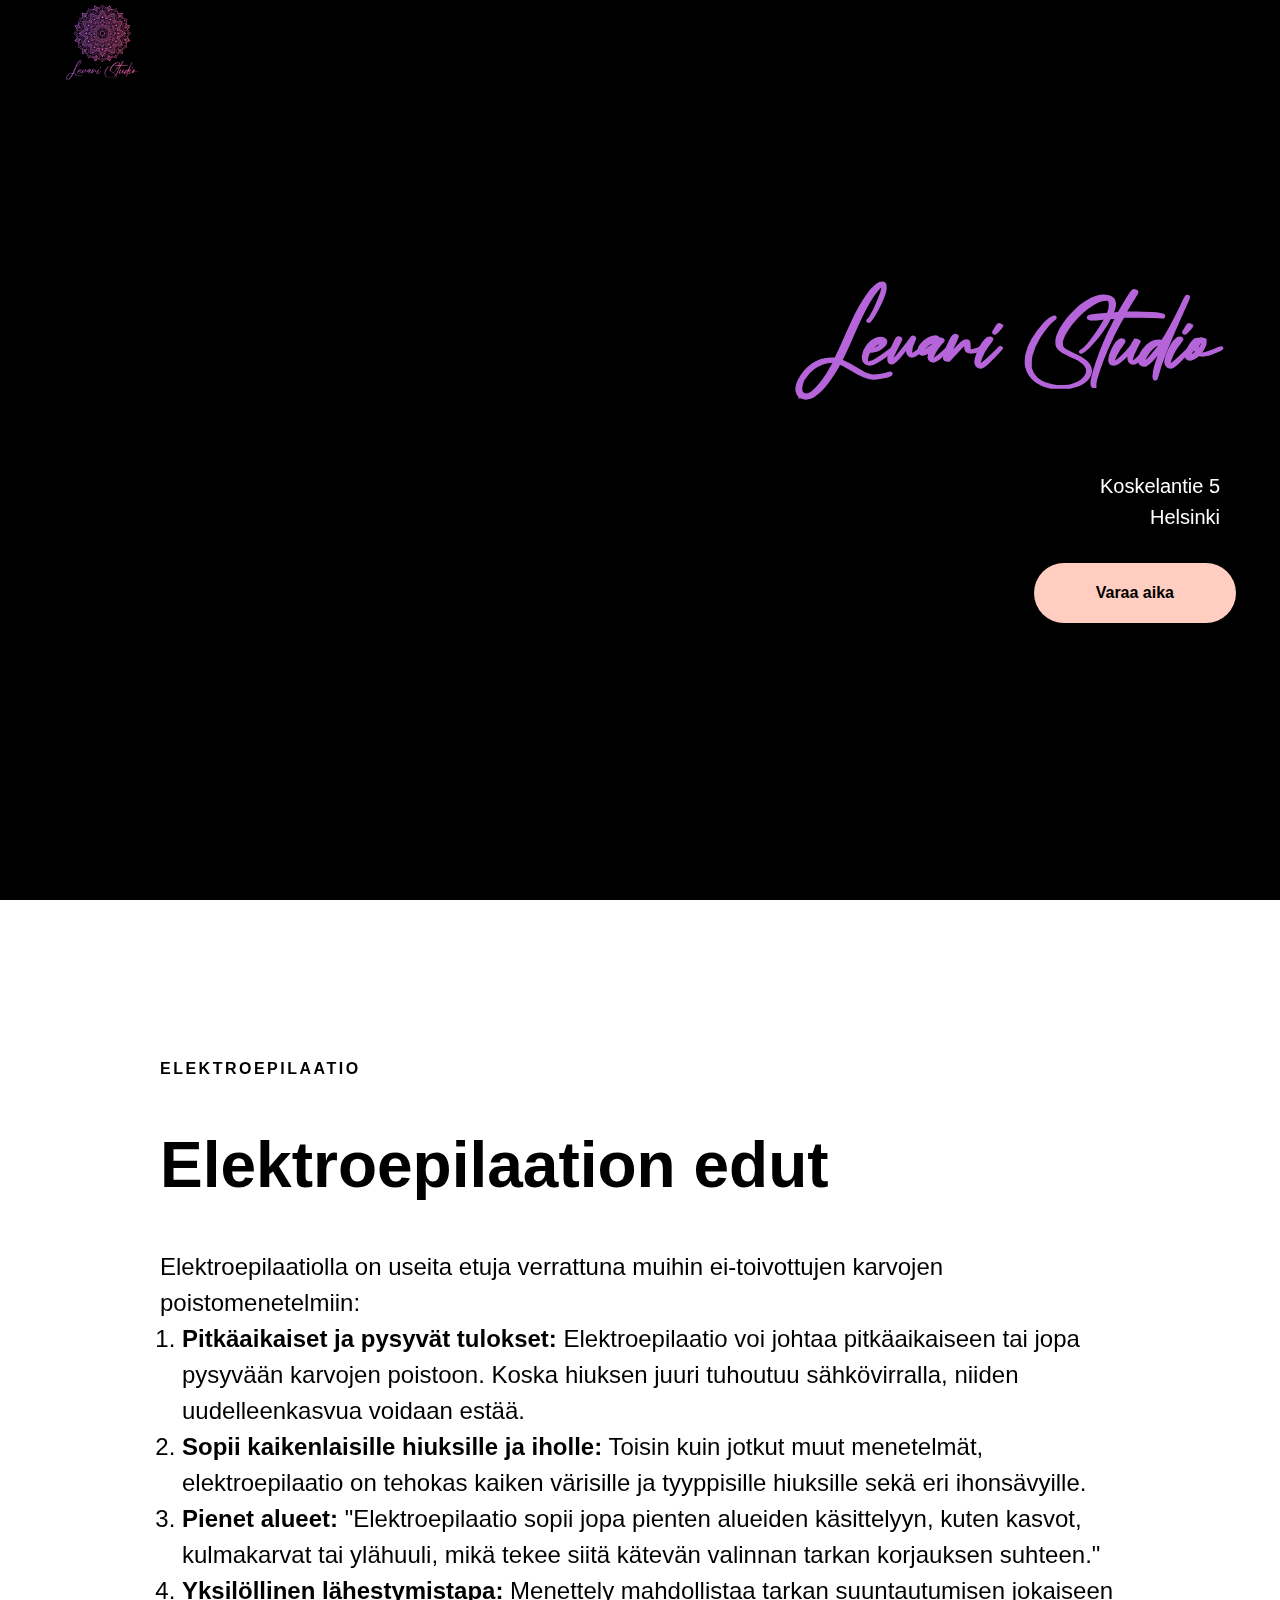
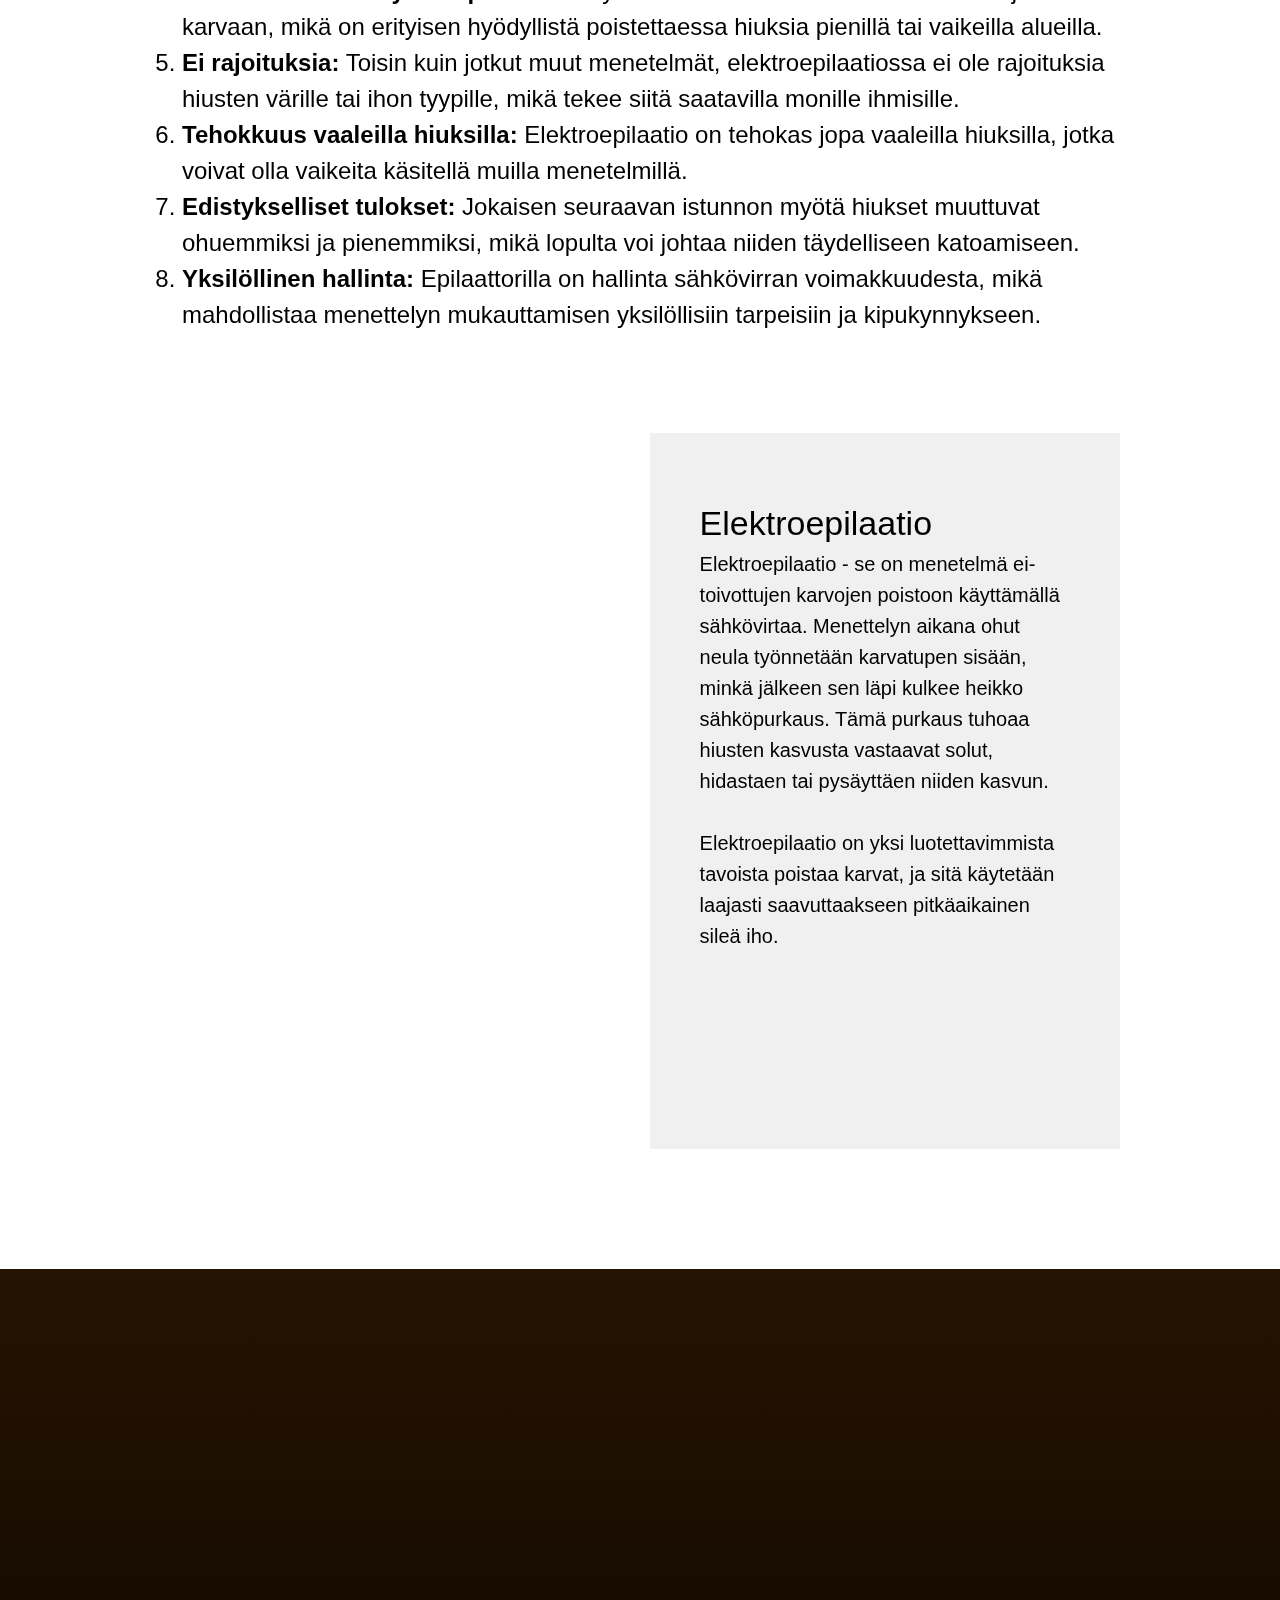
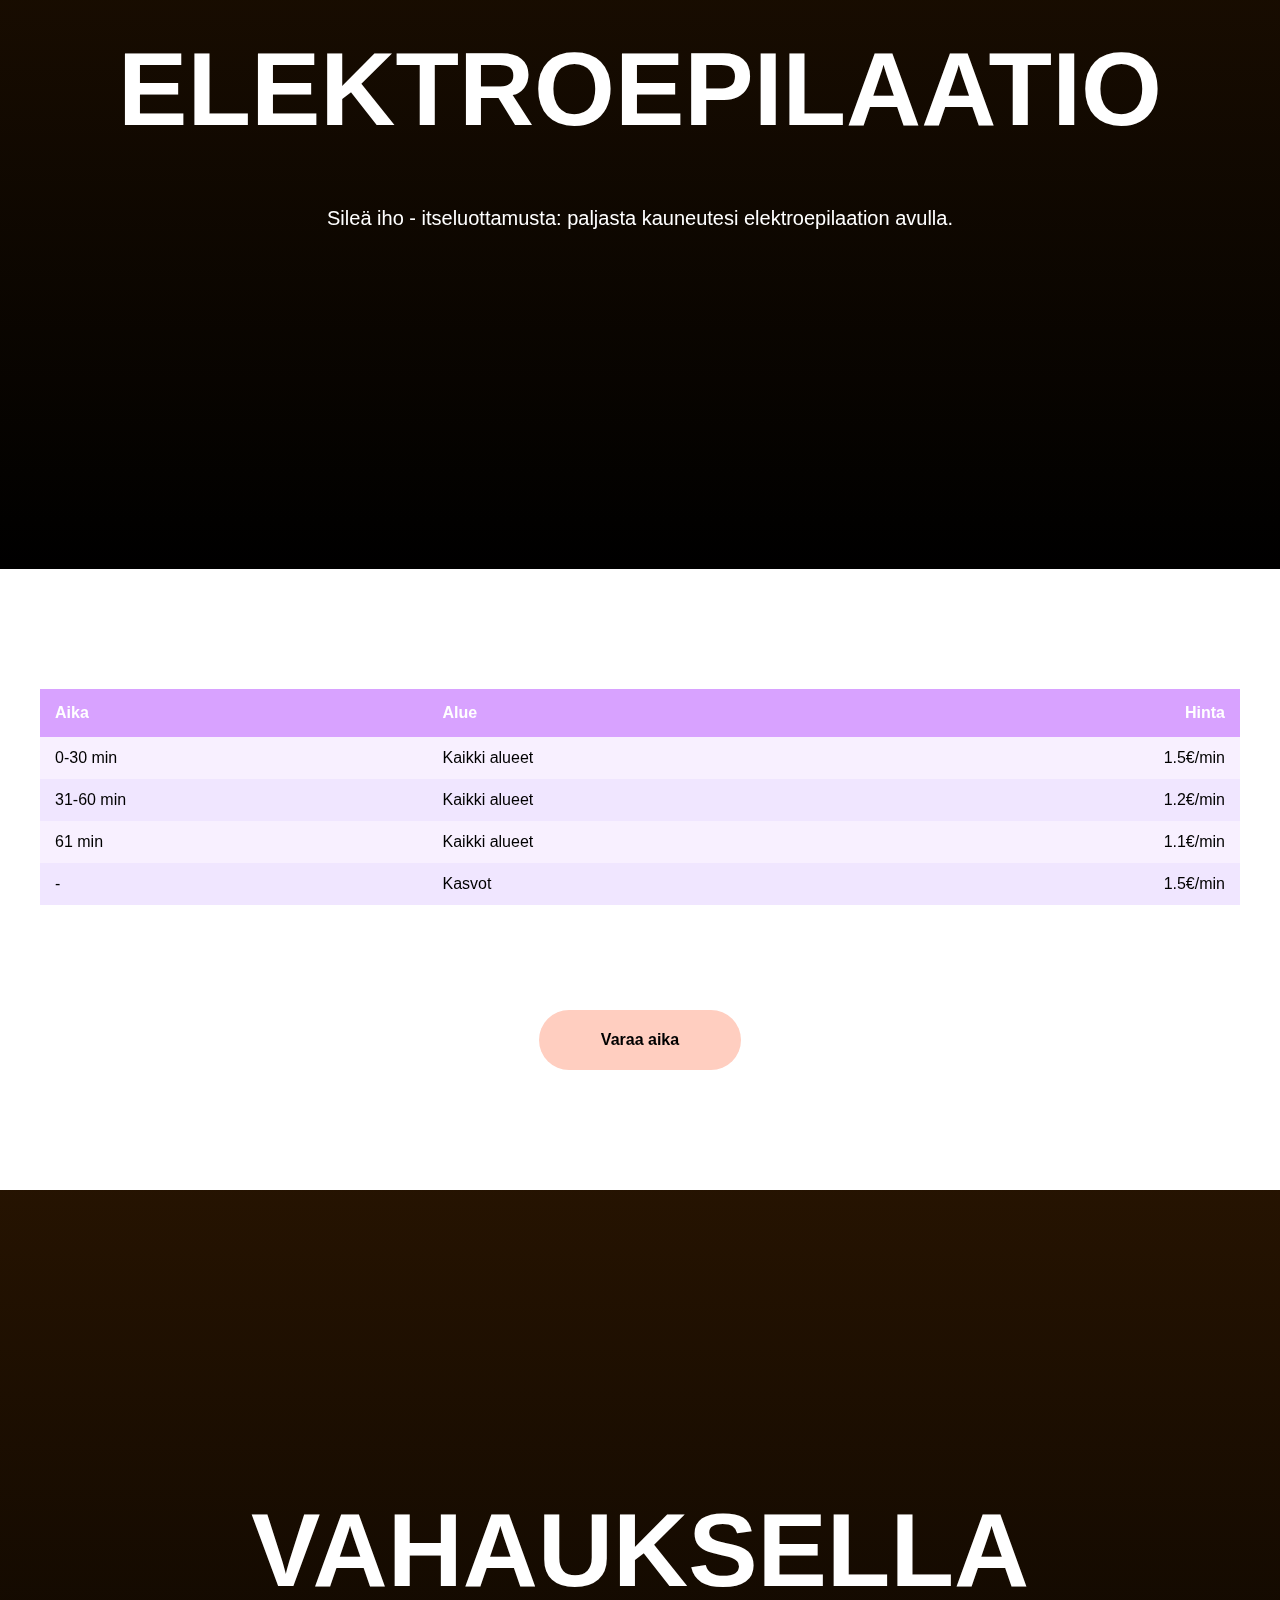
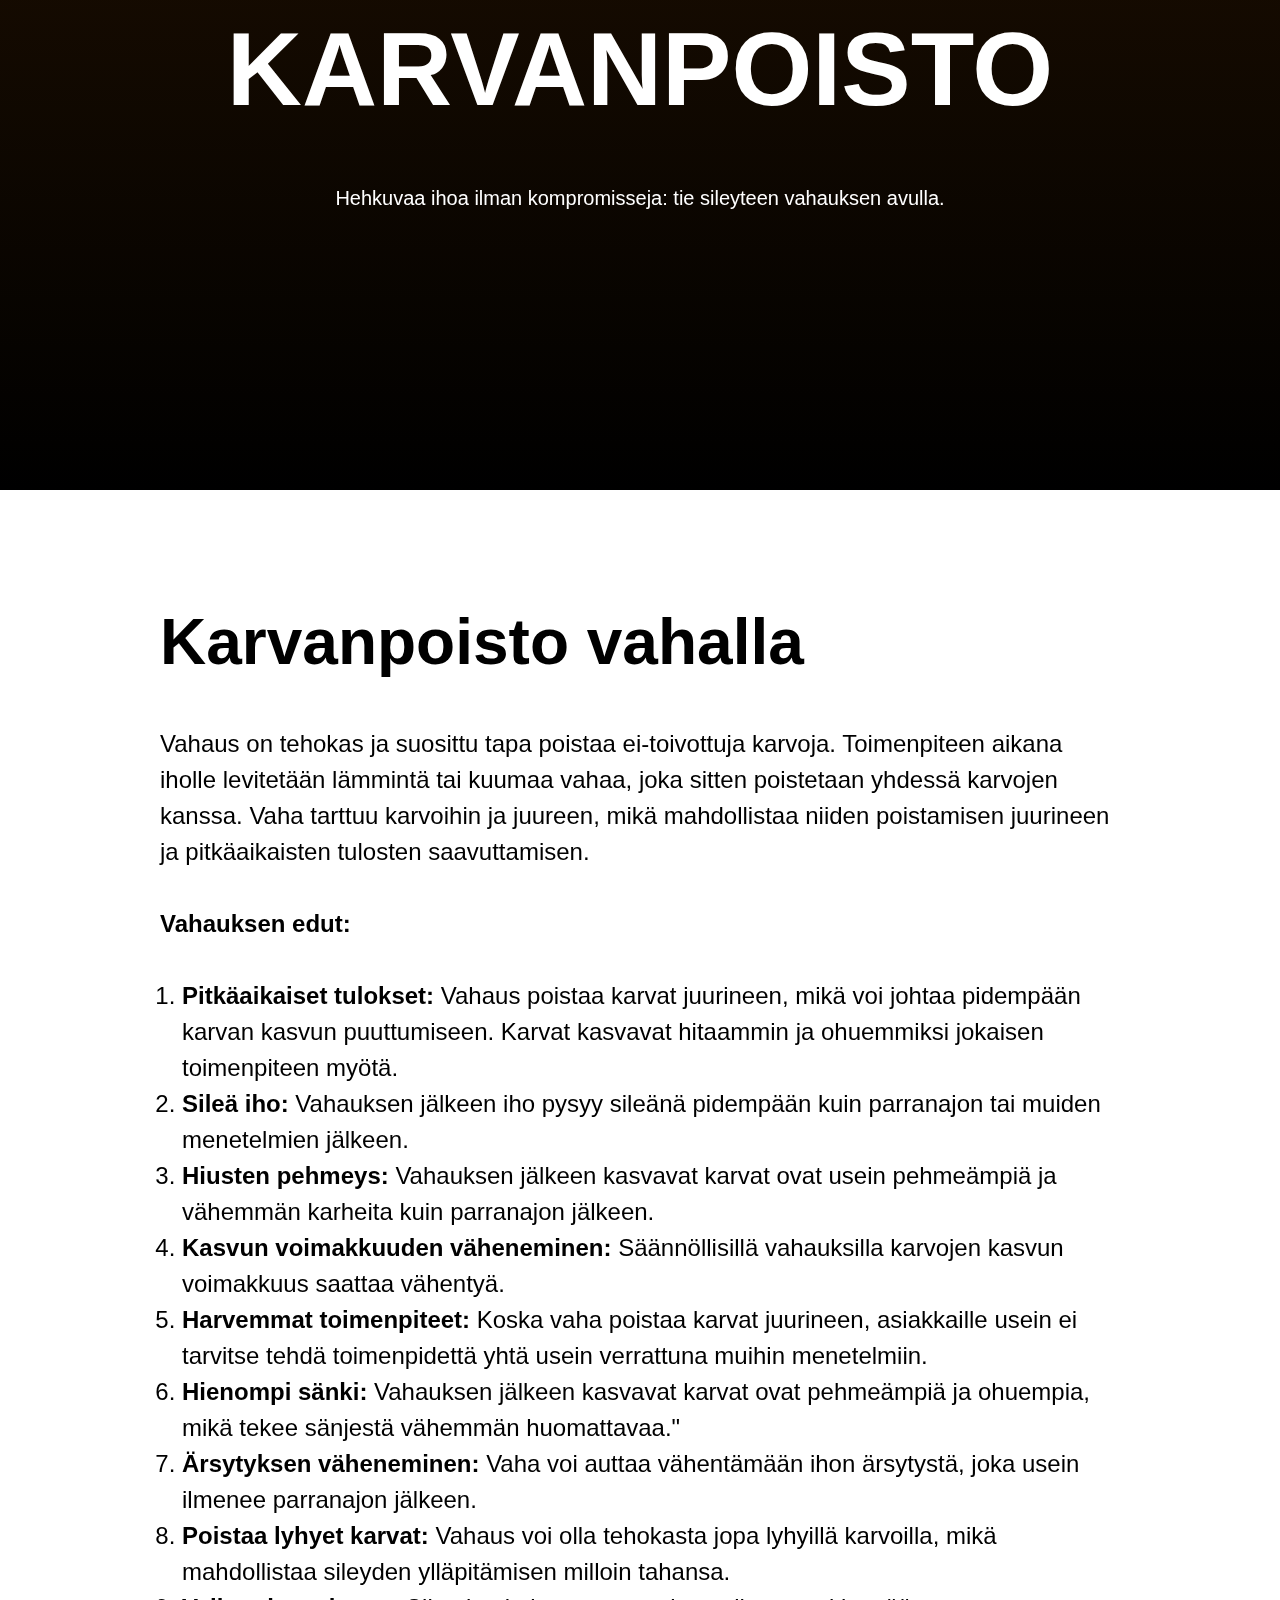
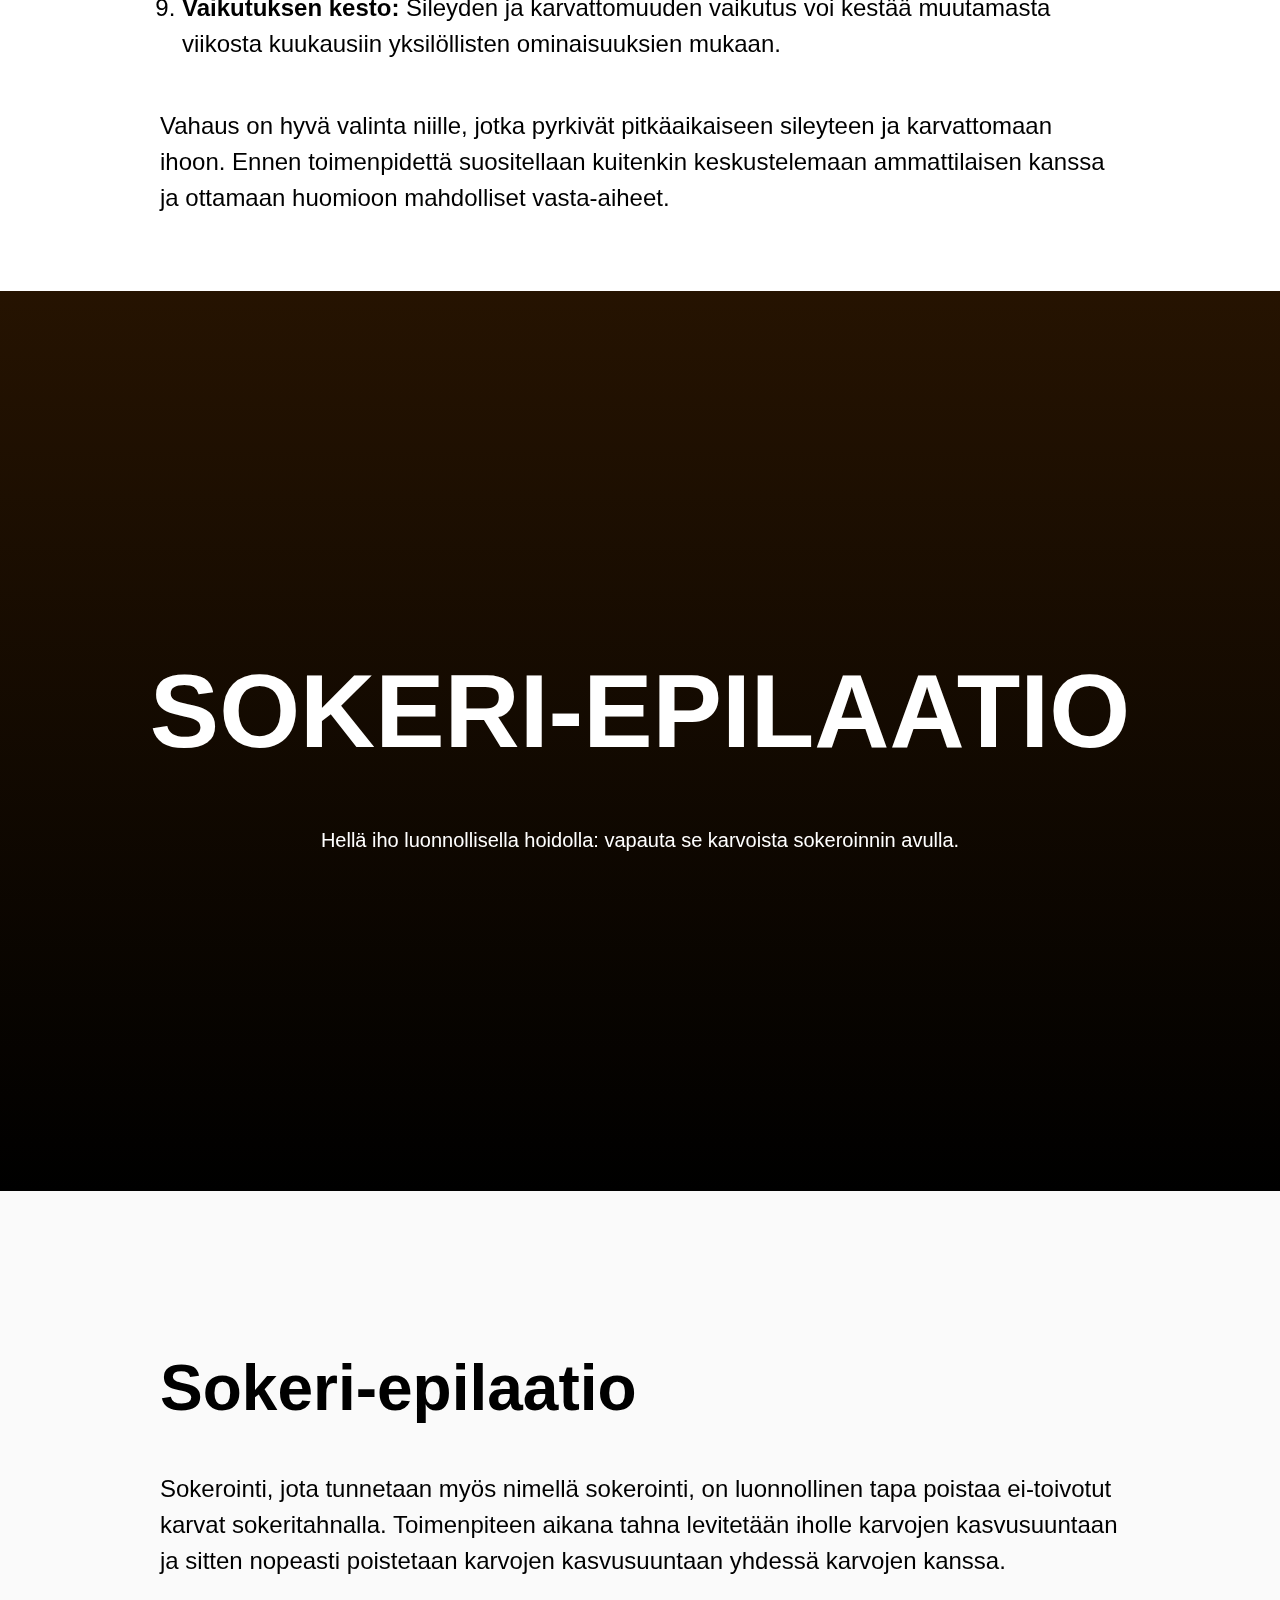
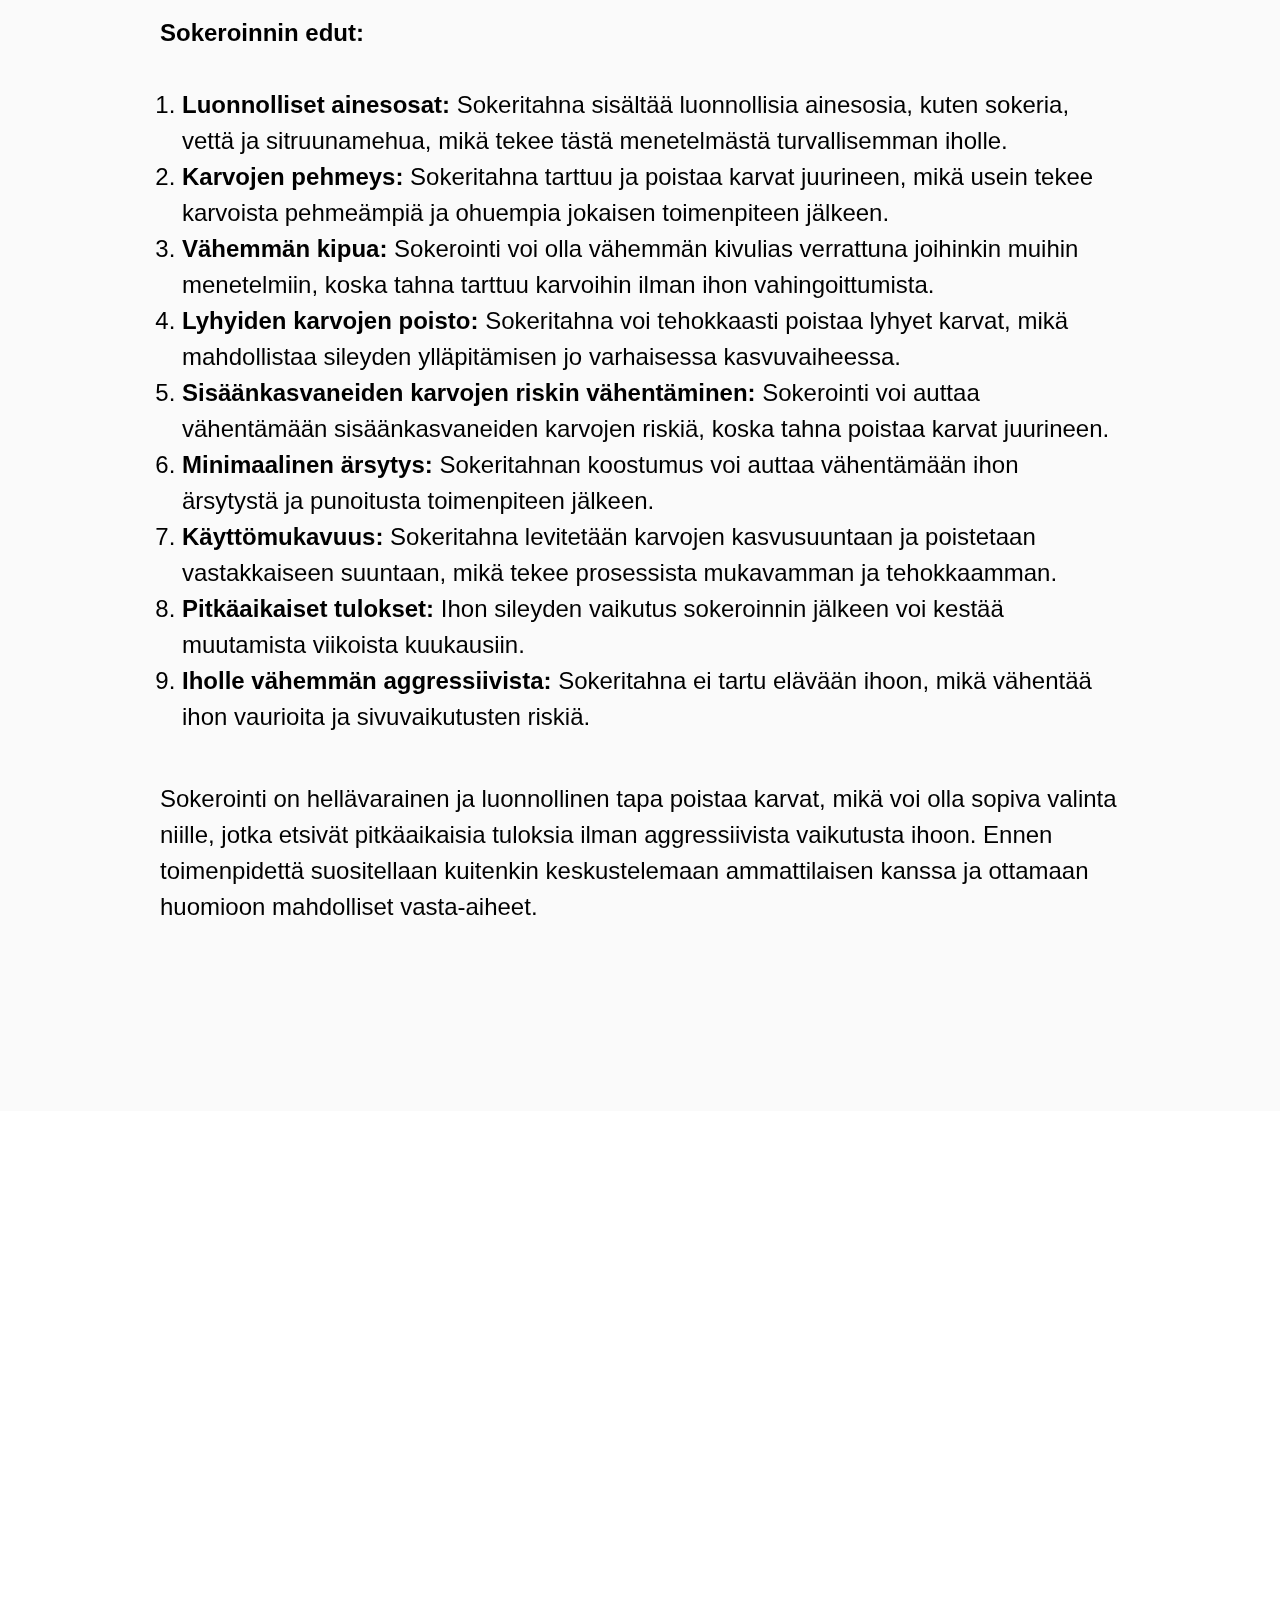
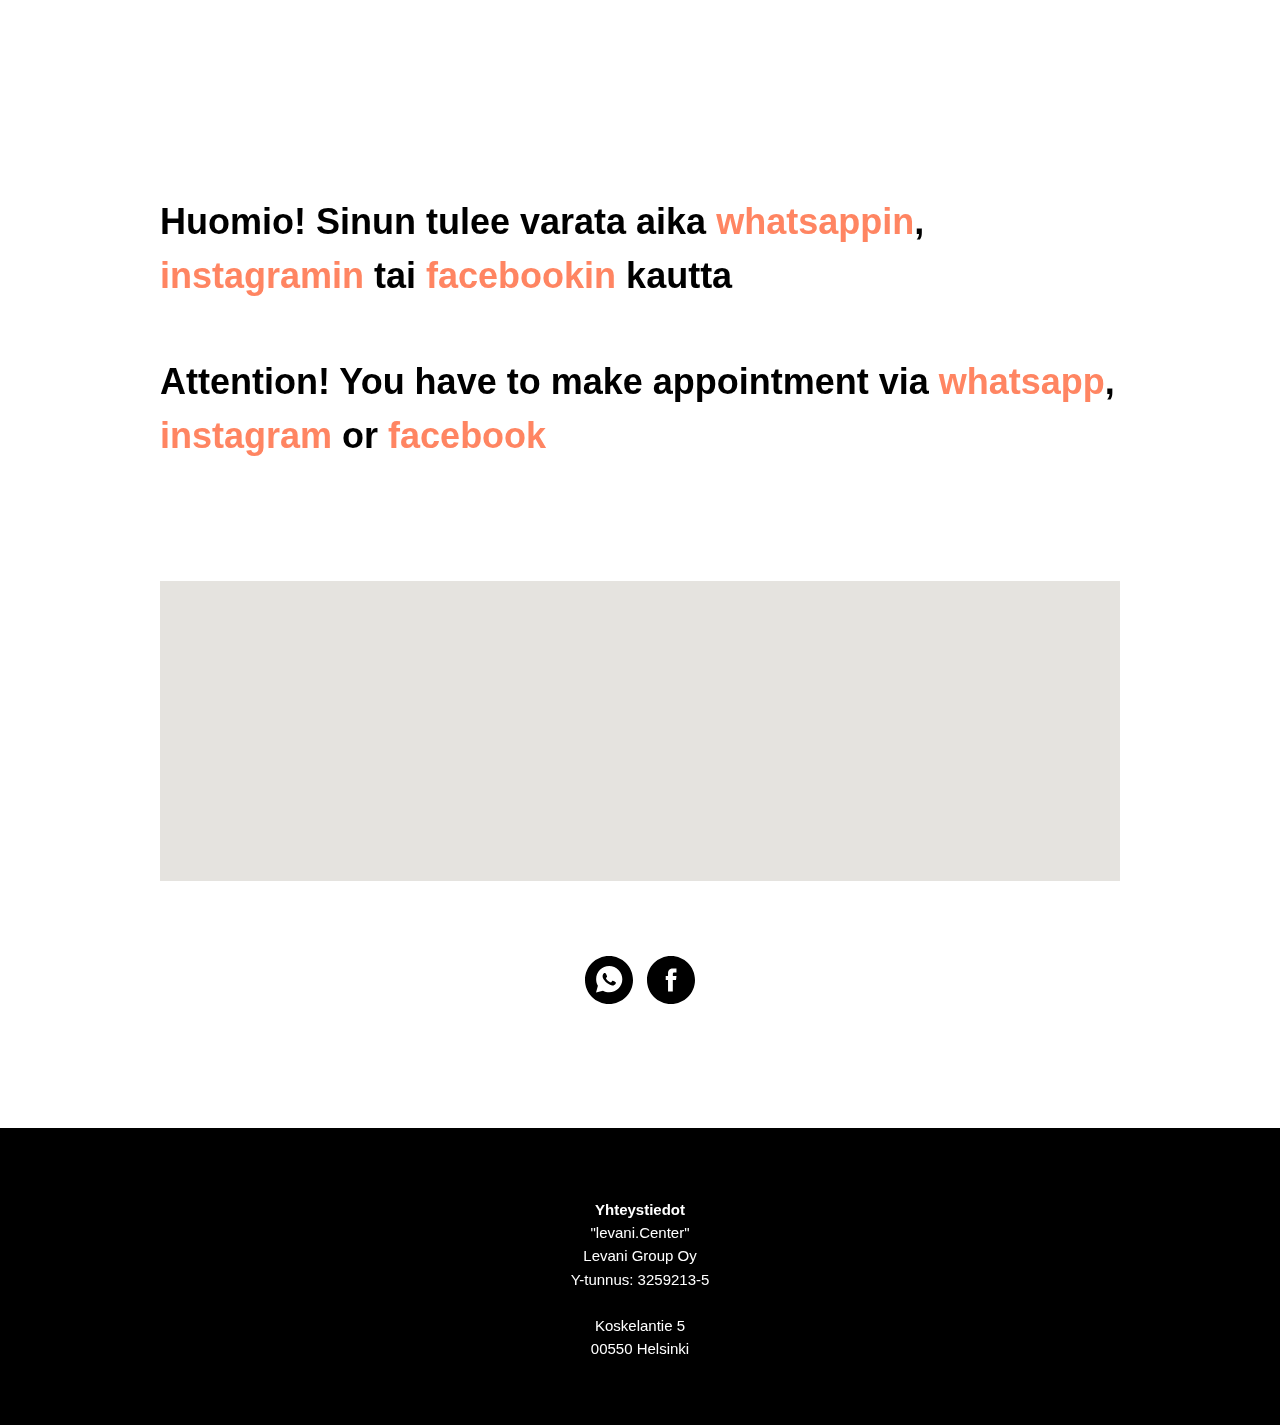
<file: index.html>
<!DOCTYPE html>
<html>
<head>
    <meta content="text/html; charset=UTF-8" http-equiv="Content-Type">
    <meta content="width=device-width, initial-scale=1.0" name="viewport">
    <meta http-equiv="content-language" content="fi-FI">
    <!--metatextblock-->
    <title>Levani Studio</title>
    <meta content="neulaepilaatio, elektroepilaation, electrolysis, electrolysis hair, removal, removal hair, removal hair helsinki, electrolysis helsinki, Vaha, vahaus, epilaatio vahalla, sokeri, sokerilla, epilaatio sokerilla, bikini, brassi, bikini raja, sääret, reidet, ylähuuli, kainalot, koko vartalo, kädet, hieronta, vauvahieroja , vauva hieronta, vauva, lapsi, elektroepilaatio, permanent epilation, epil.fi, LGBTQ+, inclusivity, hair removal for transgender women, шугаринг, сахарная депиляция, восковая депиляция, электроэпиляция, массаж новорожденных, детский массаж в Хельсинки, воск, Bikini miehelle vahaus, bikini miehelle sokerointi, сахар, epil.fi"
          lang="fi-FI" name="keywords">
    <meta name="viewport" content="width=device-width, initial-scale=1, minimum-scale=1">
    <link rel="shortcut icon" href="assets/images/271056576-624732822186176-9043319397383122821-n-121x121.jpg"
          type="image/x-icon">
    <meta name="description"
          content="Welcome to Levani studio, offering electrolysis services for all genders and orientations in a safe and inclusive space.">

    <link rel="apple-touch-icon" sizes="180x180" href="/apple-touch-icon.png">
    <link rel="icon" type="image/png" sizes="32x32" href="/favicon-32x32.png">
    <link rel="icon" type="image/png" sizes="16x16" href="/favicon-16x16.png">
    <link rel="manifest" href="/site.webmanifest">
    <link rel="mask-icon" href="/safari-pinned-tab.svg" color="#5bbad5">
    <meta name="msapplication-TileColor" content="#da532c">
    <meta name="theme-color" content="#ffffff">

    <!-- Open Graph Meta Tags (for social media sharing) -->
    <meta property="og:title" content="Levani studio">
    <meta property="og:image" content="https://epil.fi/assets/img-8710-1536x2048.jpg">
    <meta property="og:type" content="article">
    <meta property="og:url" content="https://epil.fi">
    <meta property="og:description"
          content="Turvallisten ja tehokkaiden elektrolyysipalvelujen tarjoaminen kaikille sukupuolille ja suuntauksille.">

    <!-- Twitter Card Meta Tags (for Twitter sharing) -->
    <meta name="twitter:card" content="https://epil.fi/assets/img-8710-1536x2048.jpg">
    <meta name="twitter:title" content="Levani studio - Electrolysis Studio">
    <meta name="twitter:description"
          content="Turvallisten ja tehokkaiden elektrolyysipalvelujen tarjoaminen kaikille sukupuolille ja suuntauksille.">
    <meta name="twitter:image" content="https://epil.fi">

    <link href="https://epil.fi/index.html" rel="canonical">
    <!--/metatextblock-->

    <!-- Assets -->
    <script async="" id="tildastatscript" src="./assets/tilda-stat-1.0.min.js"
            type="text/javascript"></script>
    <script async="" charset="utf-8" src="./assets/tilda-fallback-1.0.min.js"></script>
    <link href="./assets/font.css" rel="stylesheet" type="text/css">
    <link href="./assets/tilda-grid-3.0.min.css" media="all" onerror="this.loaderr=&#39;y&#39;;" rel="stylesheet"
          type="text/css">
    <link href="./assets/tilda-blocks-page32110693.min.css" media="all" onerror="this.loaderr=&#39;y&#39;;"
          rel="stylesheet"
          type="text/css">
    <link href="https://fonts.gstatic.com/" rel="preconnect">
    <link href="./assets/css2" rel="stylesheet">
    <link href="./assets/tilda-animation-2.0.min.css" media="all" onerror="this.loaderr=&#39;y&#39;;" rel="stylesheet"
          type="text/css">
    <link href="./assets/tilda-cover-1.0.min.css" media="all" onerror="this.loaderr=&#39;y&#39;;" rel="stylesheet"
          type="text/css">
    <link href="./assets/tilda-slds-1.4.min.css" media="all" onerror="this.loaderr=&#39;y&#39;;"
          onload="this.media=&#39;all&#39;;"
          rel="stylesheet" type="text/css">
    <noscript>
        <link href="https://static.tildacdn.info/css/tilda-slds-1.4.min.css" media="all" rel="stylesheet"
              type="text/css"/>
    </noscript>
    <script charset="utf-8" nomodule="" src="./assets/tilda-polyfill-1.0.min.js"></script>
    <script type="text/javascript">/*
(function (d) {
if (!d.visibilityState) {
var s = d.createElement('script');
s.src = 'https://static.tildacdn.info/js/tilda-polyfill-1.0.min.js';
d.getElementsByTagName('head')[0].appendChild(s);
}
})(document);
*/
    function t_onReady(func) {
        if (document.readyState != 'loading') {
            func();
        } else {
            document.addEventListener('DOMContentLoaded', func);
        }
    }

    function t_onFuncLoad(funcName, okFunc, time) {
        if (typeof window[funcName] === 'function') {
            okFunc();
        } else {
            setTimeout(function () {
                t_onFuncLoad(funcName, okFunc, time);
            }, (time || 100));
        }
    }

    function t_throttle(fn, threshhold, scope) {
        return function () {
            fn.apply(scope || this, arguments);
        };
    }</script>
    <script charset="utf-8" defer="" onerror="this.loaderr=&#39;y&#39;;"
            src="./assets/tilda-scripts-3.0.min.js"></script>
    <script async="" charset="utf-8" onerror="this.loaderr=&#39;y&#39;;"
            src="./assets/tilda-blocks-page32110693.min.js"></script>
    <script async="" charset="utf-8" onerror="this.loaderr=&#39;y&#39;;"
            src="./assets/lazyload-1.3.min.js"></script>
    <script async="" charset="utf-8" onerror="this.loaderr=&#39;y&#39;;"
            src="./assets/tilda-animation-2.0.min.js"></script>
    <script async="" charset="utf-8" onerror="this.loaderr=&#39;y&#39;;"
            src="./assets/tilda-cover-1.0.min.js"></script>
    <script async="" charset="utf-8" onerror="this.loaderr=&#39;y&#39;;"
            src="./assets/tilda-slds-1.4.min.js"></script>
    <script async="" charset="utf-8" onerror="this.loaderr=&#39;y&#39;;"
            src="./assets/hammer.min.js"></script>
    <script async="" charset="utf-8" onerror="this.loaderr=&#39;y&#39;;"
            src="./assets/tilda-map-1.0.min.js"></script>
    <script async="" charset="utf-8" onerror="this.loaderr=&#39;y&#39;;"
            src="./assets/tilda-events-1.0.min.js"></script>
    <script type="text/javascript">window.dataLayer = window.dataLayer || [];</script>
    <style type="text/css">@media screen and (min-width: 980px) {
        .t-records {
            opacity: 0;
        }

        .t-records_animated {
            -webkit-transition: opacity ease-in-out .2s;
            -moz-transition: opacity ease-in-out .2s;
            -o-transition: opacity ease-in-out .2s;
            transition: opacity ease-in-out .2s;
        }

        .t-records.t-records_visible {
            opacity: 1;
        }
    }</style>
</head>
<body class="t-body" style="margin:0;"><!--allrecords-->
<div class="t-records t-records_animated t-records_visible" data-hook="blocks-collection-content-node"
     data-tilda-formskey="443dd1cfdb1d7cf445672ca175462116"
     data-tilda-lazy="yes" data-tilda-page-id="32110693"
     data-tilda-project-id="5462116" id="allrecords">
    <div class="r t-rec" data-animationappear="off" data-record-type="327" id="rec519143480" style=" "><!-- T282 -->
        <div id="nav519143480marker"></div>
        <div class="t282" data-appearoffset="" data-menu="yes" id="nav519143480">
            <div class="t282__container t282__positionfixed" style="">
                <div class="t282__container__bg" data-appearoffset="" data-bgcolor-hex="" data-bgcolor-rgba=""
                     data-bgopacity="1" data-menu-shadow="0px 1px 3px rgba(0,0,0,0.)"
                     data-navmarker="nav519143480marker"
                     style=" "></div>
                <div class="t282__container__bg_opened" style="background-color:#ffffff;"></div>
                <div class="t282__menu__content t282__col-12">
                    <div class="t282__logo__container" style="min-height:80px;">
                        <div class="t282__logo__content"><a class="t282__logo" href="https://epil.fi/"
                                                            style="color:#000000;font-size:20px;font-weight:700;text-transform:uppercase;letter-spacing:1px;"><img
                                alt="" class="t282__logo__img"
                                imgfield="img" src="./assets/pink_logo_on_black_l.png" style="height: 80px;"></a></div>
                    </div>
                    <button aria-expanded="false" aria-label="Navigation menu" class="t-menuburger t-menuburger_first "
                            type="button"><span style="background-color:#000000;"></span><span
                            style="background-color:#000000;"></span><span
                            style="background-color:#000000;"></span><span style="background-color:#000000;"></span>
                    </button>
                    <script>function t_menuburger_init(recid) {
                        var rec = document.querySelector('#rec' + recid);
                        if (!rec) return;
                        var burger = rec.querySelector('.t-menuburger');
                        if (!burger) return;
                        var isSecondStyle = burger.classList.contains('t-menuburger_second');
                        if (isSecondStyle && !window.isMobile && !('ontouchend' in document)) {
                            burger.addEventListener('mouseenter', function () {
                                if (burger.classList.contains('t-menuburger-opened')) return;
                                burger.classList.remove('t-menuburger-unhovered');
                                burger.classList.add('t-menuburger-hovered');
                            });
                            burger.addEventListener('mouseleave', function () {
                                if (burger.classList.contains('t-menuburger-opened')) return;
                                burger.classList.remove('t-menuburger-hovered');
                                burger.classList.add('t-menuburger-unhovered');
                                setTimeout(function () {
                                    burger.classList.remove('t-menuburger-unhovered');
                                }, 300);
                            });
                        }
                        burger.addEventListener('click', function () {
                            if (!burger.closest('.tmenu-mobile') &&
                                !burger.closest('.t450__burger_container') &&
                                !burger.closest('.t466__container') &&
                                !burger.closest('.t204__burger') &&
                                !burger.closest('.t199__js__menu-toggler')) {
                                burger.classList.toggle('t-menuburger-opened');
                                burger.classList.remove('t-menuburger-unhovered');
                            }
                        });
                        var menu = rec.querySelector('[data-menu="yes"]');
                        if (!menu) return;
                        var menuLinks = menu.querySelectorAll('.t-menu__link-item');
                        var submenuClassList = ['t978__menu-link_hook', 't978__tm-link', 't966__tm-link', 't794__tm-link', 't-menusub__target-link'];
                        Array.prototype.forEach.call(menuLinks, function (link) {
                            link.addEventListener('click', function () {
                                var isSubmenuHook = submenuClassList.some(function (submenuClass) {
                                    return link.classList.contains(submenuClass);
                                });
                                if (isSubmenuHook) return;
                                burger.classList.remove('t-menuburger-opened');
                            });
                        });
                        menu.addEventListener('clickedAnchorInTooltipMenu', function () {
                            burger.classList.remove('t-menuburger-opened');
                        });
                    }

                    t_onReady(function () {
                        t_onFuncLoad('t_menuburger_init', function () {
                            t_menuburger_init('519143480');
                        });
                    });</script>
                    <style>.t-menuburger {
                        position: relative;
                        flex-shrink: 0;
                        width: 28px;
                        height: 20px;
                        padding: 0;
                        border: none;
                        background-color: transparent;
                        outline: none;
                        -webkit-transform: rotate(0deg);
                        transform: rotate(0deg);
                        transition: transform .5s ease-in-out;
                        cursor: pointer;
                        z-index: 999;
                    }

                    /*---menu burger lines---*/
                    .t-menuburger span {
                        display: block;
                        position: absolute;
                        width: 100%;
                        opacity: 1;
                        left: 0;
                        -webkit-transform: rotate(0deg);
                        transform: rotate(0deg);
                        transition: .25s ease-in-out;
                        height: 3px;
                        background-color: #000;
                    }

                    .t-menuburger span:nth-child(1) {
                        top: 0px;
                    }

                    .t-menuburger span:nth-child(2),
                    .t-menuburger span:nth-child(3) {
                        top: 8px;
                    }

                    .t-menuburger span:nth-child(4) {
                        top: 16px;
                    }

                    /*menu burger big*/
                    .t-menuburger__big {
                        width: 42px;
                        height: 32px;
                    }

                    .t-menuburger__big span {
                        height: 5px;
                    }

                    .t-menuburger__big span:nth-child(2),
                    .t-menuburger__big span:nth-child(3) {
                        top: 13px;
                    }

                    .t-menuburger__big span:nth-child(4) {
                        top: 26px;
                    }

                    /*menu burger small*/
                    .t-menuburger__small {
                        width: 22px;
                        height: 14px;
                    }

                    .t-menuburger__small span {
                        height: 2px;
                    }

                    .t-menuburger__small span:nth-child(2),
                    .t-menuburger__small span:nth-child(3) {
                        top: 6px;
                    }

                    .t-menuburger__small span:nth-child(4) {
                        top: 12px;
                    }

                    /*menu burger opened*/
                    .t-menuburger-opened span:nth-child(1) {
                        top: 8px;
                        width: 0%;
                        left: 50%;
                    }

                    .t-menuburger-opened span:nth-child(2) {
                        -webkit-transform: rotate(45deg);
                        transform: rotate(45deg);
                    }

                    .t-menuburger-opened span:nth-child(3) {
                        -webkit-transform: rotate(-45deg);
                        transform: rotate(-45deg);
                    }

                    .t-menuburger-opened span:nth-child(4) {
                        top: 8px;
                        width: 0%;
                        left: 50%;
                    }

                    .t-menuburger-opened.t-menuburger__big span:nth-child(1) {
                        top: 6px;
                    }

                    .t-menuburger-opened.t-menuburger__big span:nth-child(4) {
                        top: 18px;
                    }

                    .t-menuburger-opened.t-menuburger__small span:nth-child(1),
                    .t-menuburger-opened.t-menuburger__small span:nth-child(4) {
                        top: 6px;
                    }

                    /*---menu burger first style---*/
                    @media (hover), (min-width: 0\0
                    ) {
                        .t-menuburger_first:hover span:nth-child(1) {
                            transform: translateY(1px);
                        }

                        .t-menuburger_first:hover span:nth-child(4) {
                            transform: translateY(-1px);
                        }

                        .t-menuburger_first.t-menuburger__big:hover span:nth-child(1) {
                            transform: translateY(3px);
                        }

                        .t-menuburger_first.t-menuburger__big:hover span:nth-child(4) {
                            transform: translateY(-3px);
                        }
                    }

                    /*---menu burger second style---*/
                    .t-menuburger_second span:nth-child(2),
                    .t-menuburger_second span:nth-child(3) {
                        width: 80%;
                        left: 20%;
                        right: 0;
                    }

                    @media (hover), (min-width: 0\0
                    ) {
                        .t-menuburger_second.t-menuburger-hovered span:nth-child(2),
                        .t-menuburger_second.t-menuburger-hovered span:nth-child(3) {
                            animation: t-menuburger-anim 0.3s ease-out normal forwards;
                        }

                        .t-menuburger_second.t-menuburger-unhovered span:nth-child(2),
                        .t-menuburger_second.t-menuburger-unhovered span:nth-child(3) {
                            animation: t-menuburger-anim2 0.3s ease-out normal forwards;
                        }
                    }

                    .t-menuburger_second.t-menuburger-opened span:nth-child(2),
                    .t-menuburger_second.t-menuburger-opened span:nth-child(3) {
                        left: 0;
                        right: 0;
                        width: 100% !important;
                    }

                    /*---menu burger third style---*/
                    .t-menuburger_third span:nth-child(4) {
                        width: 70%;
                        left: unset;
                        right: 0;
                    }

                    @media (hover), (min-width: 0\0
                    ) {
                        .t-menuburger_third:not(.t-menuburger-opened):hover span:nth-child(4) {
                            width: 100%;
                        }
                    }

                    .t-menuburger_third.t-menuburger-opened span:nth-child(4) {
                        width: 0 !important;
                        right: 50%;
                    }

                    /*---menu burger fourth style---*/
                    .t-menuburger_fourth {
                        height: 12px;
                    }

                    .t-menuburger_fourth.t-menuburger__small {
                        height: 8px;
                    }

                    .t-menuburger_fourth.t-menuburger__big {
                        height: 18px;
                    }

                    .t-menuburger_fourth span:nth-child(2),
                    .t-menuburger_fourth span:nth-child(3) {
                        top: 4px;
                        opacity: 0;
                    }

                    .t-menuburger_fourth span:nth-child(4) {
                        top: 8px;
                    }

                    .t-menuburger_fourth.t-menuburger__small span:nth-child(2),
                    .t-menuburger_fourth.t-menuburger__small span:nth-child(3) {
                        top: 3px;
                    }

                    .t-menuburger_fourth.t-menuburger__small span:nth-child(4) {
                        top: 6px;
                    }

                    .t-menuburger_fourth.t-menuburger__small span:nth-child(2),
                    .t-menuburger_fourth.t-menuburger__small span:nth-child(3) {
                        top: 3px;
                    }

                    .t-menuburger_fourth.t-menuburger__small span:nth-child(4) {
                        top: 6px;
                    }

                    .t-menuburger_fourth.t-menuburger__big span:nth-child(2),
                    .t-menuburger_fourth.t-menuburger__big span:nth-child(3) {
                        top: 6px;
                    }

                    .t-menuburger_fourth.t-menuburger__big span:nth-child(4) {
                        top: 12px;
                    }

                    @media (hover), (min-width: 0\0
                    ) {
                        .t-menuburger_fourth:not(.t-menuburger-opened):hover span:nth-child(1) {
                            transform: translateY(1px);
                        }

                        .t-menuburger_fourth:not(.t-menuburger-opened):hover span:nth-child(4) {
                            transform: translateY(-1px);
                        }

                        .t-menuburger_fourth.t-menuburger__big:not(.t-menuburger-opened):hover span:nth-child(1) {
                            transform: translateY(3px);
                        }

                        .t-menuburger_fourth.t-menuburger__big:not(.t-menuburger-opened):hover span:nth-child(4) {
                            transform: translateY(-3px);
                        }
                    }

                    .t-menuburger_fourth.t-menuburger-opened span:nth-child(1),
                    .t-menuburger_fourth.t-menuburger-opened span:nth-child(4) {
                        top: 4px;
                    }

                    .t-menuburger_fourth.t-menuburger-opened span:nth-child(2),
                    .t-menuburger_fourth.t-menuburger-opened span:nth-child(3) {
                        opacity: 1;
                    }

                    /*---menu burger animations---*/
                    @keyframes t-menuburger-anim {
                        0% {
                            width: 80%;
                            left: 20%;
                            right: 0;
                        }
                        50% {
                            width: 100%;
                            left: 0;
                            right: 0;
                        }
                        100% {
                            width: 80%;
                            left: 0;
                            right: 20%;
                        }
                    }

                    @keyframes t-menuburger-anim2 {
                        0% {
                            width: 80%;
                            left: 0;
                        }
                        50% {
                            width: 100%;
                            right: 0;
                            left: 0;
                        }
                        100% {
                            width: 80%;
                            left: 20%;
                            right: 0;
                        }
                    }</style>
                </div>
            </div>
            <div class="t282__menu__container t282__closed">
                <div class="t282__menu__wrapper" style="background-color:#ffffff;">
                    <div class="t282__menu">
                        <nav aria-label="Main navigation">
                            <ul class="t282__menu__items t-menu__list" role="list">
                                <li class="t282__menu__item"><a
                                        class="t282__menu__link t-heading t-heading_md t-menu__link-item"
                                        data-menu-submenu-hook="" href="index.html"
                                        style="color:#000000;font-size:24px;font-weight:400;">FI</a></li>
                                <li class="t282__menu__item"><a
                                        class="t282__menu__link t-heading t-heading_md t-menu__link-item"
                                        data-menu-submenu-hook="" href="en.html"
                                        style="color:#000000;font-size:24px;font-weight:400;">EN</a></li>
                                <li class="t282__menu__item"><a
                                        class="t282__menu__link t-heading t-heading_md t-menu__link-item"
                                        data-menu-submenu-hook="" href="ru.html"
                                        style="color:#000000;font-size:24px;font-weight:400;">RU</a></li>
                            </ul>
                        </nav>
                        <div class="t-sociallinks">
                            <ul aria-label="Social media links" class="t-sociallinks__wrapper" role="list">
                                <!-- new soclinks -->
                                <li class="t-sociallinks__item t-sociallinks__item_whatsapp"><a
                                        aria-label="Anika" href="https://wa.me/358400179045" rel="nofollow noopener"
                                        style="width: 30px; height: 30px;" target="_blank" title="Anika">
                                    <svg class="t-sociallinks__svg" fill="none" height="30px" role="presentation"
                                         viewBox="0 0 100 100" width="30px" xmlns="http://www.w3.org/2000/svg">
                                        <path clip-rule="evenodd"
                                              d="M50 100C77.6142 100 100 77.6142 100 50C100 22.3858 77.6142 0 50 0C22.3858 0 0 22.3858 0 50C0 77.6142 22.3858 100 50 100ZM69.7626 28.9928C64.6172 23.841 57.7739 21.0027 50.4832 21C35.4616 21 23.2346 33.2252 23.2292 48.2522C23.2274 53.0557 24.4823 57.7446 26.8668 61.8769L23 76L37.4477 72.2105C41.4282 74.3822 45.9107 75.5262 50.4714 75.528H50.4823C65.5029 75.528 77.7299 63.301 77.7363 48.2749C77.7408 40.9915 74.9089 34.1446 69.7626 28.9928ZM62.9086 53.9588C62.2274 53.6178 58.8799 51.9708 58.2551 51.7435C57.6313 51.5161 57.1766 51.4024 56.7228 52.0845C56.269 52.7666 54.964 54.2998 54.5666 54.7545C54.1692 55.2092 53.7718 55.2656 53.0915 54.9246C52.9802 54.8688 52.8283 54.803 52.6409 54.7217C51.6819 54.3057 49.7905 53.4855 47.6151 51.5443C45.5907 49.7382 44.2239 47.5084 43.8265 46.8272C43.4291 46.1452 43.7837 45.7769 44.1248 45.4376C44.3292 45.2338 44.564 44.9478 44.7987 44.662C44.9157 44.5194 45.0328 44.3768 45.146 44.2445C45.4345 43.9075 45.56 43.6516 45.7302 43.3049C45.7607 43.2427 45.7926 43.1776 45.8272 43.1087C46.0545 42.654 45.9409 42.2565 45.7708 41.9155C45.6572 41.6877 45.0118 40.1167 44.4265 38.6923C44.1355 37.984 43.8594 37.3119 43.671 36.8592C43.1828 35.687 42.6883 35.69 42.2913 35.6924C42.2386 35.6928 42.1876 35.6931 42.1386 35.6906C41.7421 35.6706 41.2874 35.667 40.8336 35.667C40.3798 35.667 39.6423 35.837 39.0175 36.5191C38.9773 36.5631 38.9323 36.6111 38.8834 36.6633C38.1738 37.4209 36.634 39.0648 36.634 42.2002C36.634 45.544 39.062 48.7748 39.4124 49.2411L39.415 49.2444C39.4371 49.274 39.4767 49.3309 39.5333 49.4121C40.3462 50.5782 44.6615 56.7691 51.0481 59.5271C52.6732 60.2291 53.9409 60.6475 54.9303 60.9612C56.5618 61.4796 58.046 61.4068 59.22 61.2313C60.5286 61.0358 63.2487 59.5844 63.8161 57.9938C64.3836 56.4033 64.3836 55.0392 64.2136 54.7554C64.0764 54.5258 63.7545 54.3701 63.2776 54.1395C63.1633 54.0843 63.0401 54.0247 62.9086 53.9588Z"
                                              fill="#000000"
                                              fill-rule="evenodd"></path>
                                    </svg>
                                </a></li>
                                <li class="t-sociallinks__item t-sociallinks__item_facebook"><a
                                        aria-label="Anika" href="https://www.facebook.com/anika.finska"
                                        rel="nofollow noopener" style="width: 30px; height: 30px;" target="_blank"
                                        title="Anika">
                                    <svg class="t-sociallinks__svg" fill="none" height="30px" role="presentation"
                                         viewBox="0 0 100 100" width="30px" xmlns="http://www.w3.org/2000/svg">
                                        <path clip-rule="evenodd"
                                              d="M50 100c27.6142 0 50-22.3858 50-50S77.6142 0 50 0 0 22.3858 0 50s22.3858 50 50 50Zm3.431-73.9854c-2.5161.0701-5.171.6758-7.0464 2.4577-1.5488 1.4326-2.329 3.5177-2.5044 5.602-.0534 1.4908-.0458 2.9855-.0382 4.4796.0058 1.1205.0115 2.2407-.0085 3.3587-.6888.005-1.3797.0036-2.0709.0021-.9218-.0019-1.8441-.0038-2.7626.0096 0 .8921.0013 1.7855.0026 2.6797.0026 1.791.0052 3.5853-.0026 5.3799.9185.0134 1.8409.0115 2.7627.0096.6912-.0015 1.382-.0029 2.0708.0021.0155 3.5565.0127 7.1128.0098 10.669-.0036 4.4452-.0072 8.8903.0252 13.3354 1.8903-.0134 3.7765-.0115 5.6633-.0095 1.4152.0014 2.8306.0028 4.2484-.0022.0117-4.0009.0088-7.9986.0058-11.9963-.0029-3.9979-.0058-7.9957.0059-11.9964.9533-.005 1.9067-.0036 2.86-.0021 1.2713.0019 2.5425.0038 3.8137-.0096.396-2.679.7335-5.3814.9198-8.0947-1.2576-.0058-2.5155-.0058-3.7734-.0058-1.2578 0-2.5157 0-3.7734-.0059 0-.4689-.0007-.9378-.0014-1.4066-.0022-1.4063-.0044-2.8123.0131-4.2188.198-1.0834 1.3158-1.9104 2.3992-1.8403h5.1476c.0117-2.8069.0117-5.602 0-8.4089-.6636 0-1.3273-.0007-1.9911-.0014-1.9915-.0022-3.9832-.0044-5.975.0131Z"
                                              fill="#000000"
                                              fill-rule="evenodd"></path>
                                    </svg>
                                </a></li><!-- /new soclinks --></ul>
                        </div>
                    </div>
                </div>
            </div>
            <div class="t282__overlay t282__closed"></div>
        </div>
        <script>t_onReady(function () {
            var wrapperBlock = document.querySelector('#rec519143480 .t282');
            if (!wrapperBlock) return;
            t_onFuncLoad('t282_showMenu', function () {
                t282_showMenu('519143480');
            });
            t_onFuncLoad('t282_changeSize', function () {
                t282_changeSize('519143480');
            });
            t_onFuncLoad('t282_highlight', function () {
                t282_highlight();
            });
        });
        t_onFuncLoad('t282_changeSize', function () {
            window.addEventListener('resize', t_throttle(function () {
                t282_changeSize('519143480');
            }));
        });</script>
        <style>#rec519143480 .t-menu__link-item {
        }

        @supports (overflow:-webkit-marquee) and (justify-content:inherit) {
            #rec519143480 .t-menu__link-item,
            #rec519143480 .t-menu__link-item.t-active {
                opacity: 1 !important;
            }
        }</style>
    </div>
    <div class="r t-rec t-rec_pb_0" data-animationappear="off" data-record-type="14" id="rec519143481"
         style="padding-bottom:0px; "><!-- cover -->
        <div bgimgfield="img" class="t-cover" id="recorddiv519143481"
             style="background-image: url(&quot;https://static.tildacdn.info/tild3064-6231-4565-a636-326331623330/-/resize/20x/anik_vosk_700.png&quot;); height: 1010px;">
            <div class="t-cover__carrier loaded"
                 data-content-cover-bg="https://static.tildacdn.info/tild3064-6231-4565-a636-326331623330/anik_vosk_700.png"
                 data-content-cover-height="100vh"
                 data-content-cover-id="519143481"
                 data-content-cover-parallax="" data-display-changed="true" id="coverCarry519143481"
                 itemscope=""
                 itemtype="http://schema.org/ImageObject"
                 style="height: 1010px; background-attachment: scroll; background-image: url(&quot;https://thumb.tildacdn.com/tild3064-6231-4565-a636-326331623330/-/format/webp/anik_vosk_700.png&quot;);">
                <meta content="https://static.tildacdn.info/tild3064-6231-4565-a636-326331623330/anik_vosk_700.png"
                      itemprop="image">
            </div>
            <div class="t-cover__filter"
                 style="height: 1010px; background-image: -webkit-linear-gradient(top, rgba(0, 0, 0, 0.8), rgba(255, 206, 192, 0));"></div>
            <div class="t-container">
                <div class="t-col t-col_8 t-prefix_4">
                    <div class="t-cover__wrapper t-valign_middle" style="height: 1010px;">
                        <div class="t102 t-align_right" data-hook-content="covercontent"><h1
                                class="t102__title t-title t-animate t-animate_started levani-font"
                                data-animate-group="yes"
                                data-animate-style="fadeinup"
                                field="title"
                                style="color: rgb(0, 0, 0); text-transform: uppercase; transition-delay: 0s;"><span
                                style="color: rgb(181, 100, 217);">Levani Studio</span></h1>
                            <div class="t102__descr t-descr t-descr_md t-animate t-animate_started"
                                 data-animate-group="yes" data-animate-style="fadeinup" field="descr"
                                 style="transition-delay: 0.3s;">Koskelantie 5<br>Helsinki
                            </div>

                            <div class="t102__descr t-descr t-descr_md t-animate t-animate_started"
                                 data-animate-group="yes" data-animate-style="fadeinup" field="descr"
                                 style="transition-delay: 0.3s;">
                                <div class="t-section__bottomwrapper t-clear t-align_t-section__bottomwrapper t-clear t-align_right" style="margin-right: -16px;">
                                    <a
                                            class="t-btn t-btn_md" href="https://wa.me/358400179045"
                                            style="color:#000000;background-color:#ffcec0;border-radius:30px; -moz-border-radius:30px; -webkit-border-radius:30px;"
                                            target="">
                                        <table style="width:100%; height:100%;">
                                            <tbody>
                                            <tr>
                                                <td>Varaa aika</td>
                                            </tr>
                                            </tbody>
                                        </table>
                                    </a></div>
                            </div>
                            <span class="space"></span></div>
                    </div>
                </div>
            </div>
        </div>
    </div>
    <div class="r t-rec t-rec_pt_150 t-rec_pb_90" data-animationappear="off"
         data-bg-color="#ffffff" data-record-type="30"
         id="rec519143482" style="padding-top:150px;padding-bottom:90px;background-color:#ffffff; "><!-- T015 -->
        <div class="t015">
            <div class="t-container t-align_left">
                <div class="t-col t-col_10 t-prefix_1">
                    <div class="t015__uptitle t-uptitle t-uptitle_md" field="subtitle"
                         style="text-transform:uppercase;">Elektroepilaatio
                    </div>
                    <div class="t015__title t-title t-title_lg" field="title" style="">Elektroepilaation edut
                    </div>
                    <div class="t015__descr t-descr t-descr_xl" field="descr" style="">Elektroepilaatiolla on useita
                        etuja
                        verrattuna muihin ei-toivottujen karvojen poistomenetelmiin: <br>
                        <ol>
                            <li><strong>Pitkäaikaiset ja pysyvät tulokset:</strong> Elektroepilaatio voi johtaa
                                pitkäaikaiseen tai jopa pysyvään karvojen poistoon. Koska hiuksen juuri tuhoutuu
                                sähkövirralla, niiden uudelleenkasvua voidaan estää.
                            </li>
                            <li><strong>Sopii kaikenlaisille hiuksille ja iholle:</strong>
                                Toisin kuin jotkut muut menetelmät, elektroepilaatio on tehokas kaiken
                                värisille ja tyyppisille hiuksille sekä eri ihonsävyille.
                            </li>
                            <li><strong>Pienet alueet:</strong> "Elektroepilaatio sopii jopa pienten alueiden
                                käsittelyyn,
                                kuten kasvot, kulmakarvat tai ylähuuli, mikä tekee siitä kätevän valinnan tarkan
                                korjauksen suhteen."
                            </li>
                            <li><strong>Yksilöllinen lähestymistapa:</strong> Menettely mahdollistaa tarkan
                                suuntautumisen
                                jokaiseen karvaan, mikä on erityisen hyödyllistä poistettaessa hiuksia pienillä tai
                                vaikeilla alueilla.
                            </li>
                            <li><strong>Ei rajoituksia:</strong> Toisin kuin jotkut muut menetelmät,
                                elektroepilaatiossa ei ole rajoituksia hiusten värille tai ihon tyypille,
                                mikä tekee siitä saatavilla monille ihmisille.
                            </li>
                            <li><strong>Tehokkuus vaaleilla hiuksilla:</strong> Elektroepilaatio on tehokas jopa
                                vaaleilla
                                hiuksilla, jotka voivat olla vaikeita käsitellä muilla menetelmillä.
                            </li>
                            <li><strong>Edistykselliset tulokset:</strong> Jokaisen seuraavan istunnon myötä
                                hiukset muuttuvat ohuemmiksi ja pienemmiksi, mikä lopulta voi johtaa niiden täydelliseen
                                katoamiseen.
                            </li>
                            <li><strong>Yksilöllinen hallinta:</strong> Epilaattorilla on hallinta sähkövirran
                                voimakkuudesta, mikä mahdollistaa menettelyn mukauttamisen yksilöllisiin tarpeisiin ja
                                kipukynnykseen.
                            </li>
                        </ol>
                    </div>
                </div>
            </div>
        </div>
    </div>
    <div class="r t-rec t-rec_pt_0 t-rec_pb_120 r_anim r_showed" data-record-type="287"
         id="rec519143483" style="padding-top:0px;padding-bottom:120px; "><!-- t268 -->
        <div class="t268">
            <div class="t-container">
                <div class="t-col t-col_10 t-prefix_1">
                    <div class="t268__wrapper t268__clearfix t268__direction_right">
                        <div class="t268__col t268__col-left"
                             style="background-color: rgb(240, 240, 240); height: 716px;">
                            <div class="t268__content">
                                <div class="t268__title t-descr t-descr_xxxl" field="title" style="color:#000000;">
                                    <div data-customstyle="yes"
                                         style="font-size:36px;line-height:64px;color:#000000;"></div>
                                </div>
                                <div class="t268__descr t-text t-text_md" field="text" style="color:#000000;"><span
                                        style="font-size: 34px;">Elektroepilaatio</span><br>Elektroepilaatio - se on
                                    menetelmä ei-toivottujen karvojen poistoon käyttämällä sähkövirtaa.
                                    Menettelyn aikana ohut neula työnnetään karvatupen sisään, minkä jälkeen sen
                                    läpi kulkee heikko sähköpurkaus. Tämä purkaus tuhoaa hiusten kasvusta vastaavat
                                    solut,
                                    hidastaen tai pysäyttäen niiden kasvun.
                                    <br><br>Elektroepilaatio on yksi luotettavimmista tavoista poistaa karvat,
                                    ja sitä käytetään laajasti saavuttaakseen pitkäaikainen sileä iho.
                                </div>
                            </div>
                        </div>
                        <div class="t268__col t268__col-right">
                            <div class="t268__img-wrapper t268__img-wrapper_big">
                                <div class="t268__separator-small"></div>
                                <meta content="https://static.tildacdn.info/tild3663-6433-4063-a366-386434346533/158919984_2395475745.jpeg"
                                      itemprop="image">
                                <div class="t268__img t-bgimg loaded"
                                     data-original="https://static.tildacdn.info/tild3663-6433-4063-a366-386434346533/158919984_2395475745.jpeg"
                                     imgfield="img"
                                     style="background-image: url(&quot;https://thumb.tildacdn.com/tild3663-6433-4063-a366-386434346533/-/cover/940x940/center/center/-/format/webp/158919984_2395475745.jpeg&quot;);"></div>
                            </div>
                            <div class="t268__img-block t268__clearfix">
                                <div class="t268__col-small">
                                    <div class="t268__img-wrapper">
                                        <div class="t268__separator-small"></div>
                                        <meta content="https://static.tildacdn.info/tild3435-3035-4430-b834-336130643962/img-3381-1288x1717.jpg"
                                              itemprop="image">
                                        <div class="t268__img t-bgimg loaded"
                                             data-original="https://static.tildacdn.info/tild3435-3035-4430-b834-336130643962/img-3381-1288x1717.jpg"
                                             imgfield="img2"
                                             style="background-image: url(&quot;https://thumb.tildacdn.com/tild3435-3035-4430-b834-336130643962/-/resize/600x600/-/format/webp/img-3381-1288x1717.jpg&quot;);"></div>
                                    </div>
                                </div>
                                <div class="t268__col-small">
                                    <div class="t268__img-wrapper">
                                        <div class="t268__separator-small"></div>
                                        <meta content="https://static.tildacdn.info/tild3365-6635-4437-b530-653032656335/img-3378-1900x2533.jpg"
                                              itemprop="image">
                                        <div class="t268__img t-bgimg loaded"
                                             data-original="https://static.tildacdn.info/tild3365-6635-4437-b530-653032656335/img-3378-1900x2533.jpg"
                                             imgfield="img3"
                                             style="background-image: url(&quot;https://thumb.tildacdn.com/tild3365-6635-4437-b530-653032656335/-/resize/600x600/-/format/webp/img-3378-1900x2533.jpg&quot;);"></div>
                                    </div>
                                </div>
                            </div>
                        </div>
                    </div>
                </div>
            </div>
        </div>
        <script>t_onReady(function () {
            t_onFuncLoad('t268_init', function () {
                t268_init('519143483');
            });
        });</script>
    </div>
    <div class="r t-rec t-rec_pb_0" data-animationappear="off" data-record-type="14" id="rec519143484"
         style="padding-bottom:0px; "><!-- cover -->
        <div bgimgfield="img" class="t-cover" id="recorddiv519143484"
             style="background-image: url(&quot;https://static.tildacdn.info/tild3434-6637-4931-a639-376535366339/-/resize/20x/jrjrjrj.jpeg&quot;); height: 1010px;">
            <div class="t-cover__carrier loaded"
                 data-content-cover-bg="https://static.tildacdn.info/tild3434-6637-4931-a639-376535366339/jrjrjrj.jpeg"
                 data-content-cover-height="100vh"
                 data-content-cover-id="519143484"
                 data-content-cover-parallax="fixed" data-display-changed="true" id="coverCarry519143484"
                 itemscope=""
                 itemtype="http://schema.org/ImageObject"
                 style="height: 1010px; background-image: url(&quot;https://thumb.tildacdn.com/tild3434-6637-4931-a639-376535366339/-/format/webp/jrjrjrj.jpeg&quot;);">
                <meta content="https://static.tildacdn.info/tild3434-6637-4931-a639-376535366339/jrjrjrj.jpeg"
                      itemprop="image">
            </div>
            <div class="t-cover__filter"
                 style="height: 1010px; background-image: -webkit-linear-gradient(top, rgba(94, 48, 3, 0.4), rgba(0, 0, 0, 0.4));"></div>
            <div class="t-container">
                <div class="t-col t-col_12 ">
                    <div class="t-cover__wrapper t-valign_middle" style="height: 1010px;">
                        <div class="t102 t-align_center" data-hook-content="covercontent">
                            <div class="t102__title t-title" field="title" style="text-transform:uppercase;">
                                Elektroepilaatio
                            </div>
                            <div class="t102__descr t-descr t-descr_md t102__descr_center" field="descr" style="">
                                Sileä iho - itseluottamusta: paljasta kauneutesi elektroepilaation avulla.
                            </div>
                            <span class="space"></span></div>
                    </div>
                </div>
            </div>
        </div>
    </div>
    <div class="r t-rec t-rec_pt_120 t-rec_pb_120" data-animationappear="off" data-record-type="681"
         id="rec519143485" style="padding-top:120px;padding-bottom:120px; ">
        <div class="t681">
            <div class="t-container">
                <table style="width:100%; border-collapse: collapse; font-family: Arial, sans-serif; background-color: #f8f0ff;">
                    <tr style="background-color: #d8a2ff;">
                        <th style="padding: 15px; text-align: left; color: white;">Aika</th>
                        <th style="padding: 15px; text-align: left; color: white;">Alue</th>
                        <th style="padding: 15px; text-align: right; color: white;">Hinta</th>
                    </tr>
                    <tr>
                        <td style="padding: 12px 15px;">0-30 min</td>
                        <td style="padding: 12px 15px;">Kaikki alueet</td>
                        <td style="padding: 12px 15px; text-align: right;">1.5€/min</td>
                    </tr>
                    <tr style="background-color: #f0e6ff;">
                        <td style="padding: 12px 15px;">31-60 min</td>
                        <td style="padding: 12px 15px;">Kaikki alueet</td>
                        <td style="padding: 12px 15px; text-align: right;">1.2€/min</td>
                    </tr>
                    <tr>
                        <td style="padding: 12px 15px;">61 min</td>
                        <td style="padding: 12px 15px;">Kaikki alueet</td>
                        <td style="padding: 12px 15px; text-align: right;">1.1€/min</td>
                    </tr>
                    <tr style="background-color: #f0e6ff;">
                        <td style="padding: 12px 15px;">-</td>
                        <td style="padding: 12px 15px;">Kasvot</td>
                        <td style="padding: 12px 15px; text-align: right;">1.5€/min</td>
                    </tr>
                </table>
            </div>
            <div class="t-section__container t-container">
                <div class="t-col t-col_12">
                    <div class="t-section__bottomwrapper t-clear t-align_center "><a
                            class="t-btn t-btn_md" href="https://www.instagram.com/levani.center"
                            style="color:#000000;background-color:#ffcec0;border-radius:30px; -moz-border-radius:30px; -webkit-border-radius:30px;"
                            target="">
                        <table style="width:100%; height:100%;">
                            <tbody>
                            <tr>
                                <td>Varaa aika</td>
                            </tr>
                            </tbody>
                        </table>
                    </a></div>
                </div>
            </div>
        </div>
    </div>
    <div class="r t-rec t-rec_pb_0" data-animationappear="off" data-record-type="14" id="rec519143486"
         style="padding-bottom:0px; "><!-- cover -->
        <div bgimgfield="img" class="t-cover" id="recorddiv519143486"
             style="background-image: url(&quot;https://static.tildacdn.info/tild3136-3931-4233-b832-626331633335/-/resize/20x/3240x2160_1_fdae82a6.jpeg&quot;); height: 1010px;">
            <div class="t-cover__carrier loaded"
                 data-content-cover-bg="https://static.tildacdn.info/tild3136-3931-4233-b832-626331633335/3240x2160_1_fdae82a6.jpeg"
                 data-content-cover-height="100vh"
                 data-content-cover-id="519143486"
                 data-content-cover-parallax="fixed" data-display-changed="true" id="coverCarry519143486"
                 itemscope=""
                 itemtype="http://schema.org/ImageObject"
                 style="height: 1010px; background-image: url(&quot;https://thumb.tildacdn.com/tild3136-3931-4233-b832-626331633335/-/format/webp/3240x2160_1_fdae82a6.jpeg&quot;);">
                <meta content="https://static.tildacdn.info/tild3136-3931-4233-b832-626331633335/3240x2160_1_fdae82a6.jpeg"
                      itemprop="image">
            </div>
            <div class="t-cover__filter"
                 style="height: 1010px; background-image: -webkit-linear-gradient(top, rgba(94, 48, 3, 0.4), rgba(0, 0, 0, 0.4));"></div>
            <div class="t-container">
                <div class="t-col t-col_12 ">
                    <div class="t-cover__wrapper t-valign_middle" style="height: 1010px;">
                        <div class="t102 t-align_center" data-hook-content="covercontent">
                            <div class="t102__title t-title" field="title" style="text-transform:uppercase;">Vahauksella
                                karvanpoisto
                            </div>
                            <div class="t102__descr t-descr t-descr_md t102__descr_center" field="descr" style="">
                                Hehkuvaa ihoa ilman kompromisseja: tie sileyteen vahauksen avulla.
                            </div>
                            <span class="space"></span></div>
                    </div>
                </div>
            </div>
        </div>
    </div>
    <div class="r t-rec t-rec_pt_105 t-rec_pb_75 r_anim r_showed" data-record-type="30"
         id="rec632871115" style="padding-top:105px;padding-bottom:75px; "><!-- T015 -->
        <div class="t015">
            <div class="t-container t-align_center">
                <div class="t-col t-col_10 t-prefix_1">
                    <div class="t015__title t-title t-title_lg" field="title" style=""><p style="text-align: left;">
                        Karvanpoisto vahalla</p></div>
                    <div class="t015__descr t-descr t-descr_xl" field="descr" style=""><p style="text-align: left;">
                        Vahaus on tehokas ja suosittu tapa poistaa ei-toivottuja karvoja.
                        Toimenpiteen aikana iholle levitetään lämmintä tai kuumaa vahaa,
                        joka sitten poistetaan yhdessä karvojen kanssa.
                        Vaha tarttuu karvoihin ja juureen, mikä mahdollistaa niiden poistamisen juurineen ja
                        pitkäaikaisten tulosten saavuttamisen.</p><br>
                        <p style="text-align: left;"><strong>Vahauksen edut:</strong></p><br>
                        <ol>
                            <li style="text-align: left;"><strong>Pitkäaikaiset tulokset:</strong>
                                Vahaus poistaa karvat juurineen, mikä voi johtaa pidempään karvan kasvun puuttumiseen.
                                Karvat kasvavat hitaammin ja ohuemmiksi jokaisen toimenpiteen myötä.
                            </li>
                            <li style="text-align: left;"><strong>Sileä iho:</strong> Vahauksen jälkeen iho pysyy
                                sileänä pidempään kuin parranajon tai muiden menetelmien jälkeen.
                            </li>
                            <li style="text-align: left;"><strong>Hiusten pehmeys:</strong> Vahauksen jälkeen kasvavat
                                karvat ovat usein pehmeämpiä ja vähemmän karheita kuin parranajon jälkeen.
                            </li>
                            <li style="text-align: left;"><strong>Kasvun voimakkuuden väheneminen:</strong>
                                Säännöllisillä vahauksilla karvojen kasvun voimakkuus saattaa vähentyä.
                            </li>
                            <li style="text-align: left;"><strong>Harvemmat toimenpiteet:</strong>
                                Koska vaha poistaa karvat juurineen, asiakkaille usein ei tarvitse tehdä toimenpidettä
                                yhtä usein verrattuna muihin menetelmiin.
                            </li>
                            <li style="text-align: left;"><strong>Hienompi sänki:</strong>
                                Vahauksen jälkeen kasvavat karvat ovat pehmeämpiä ja ohuempia,
                                mikä tekee sänjestä vähemmän huomattavaa."
                            </li>
                            <li style="text-align: left;"><strong>Ärsytyksen väheneminen:</strong>
                                Vaha voi auttaa vähentämään ihon ärsytystä, joka usein ilmenee parranajon jälkeen.
                            </li>
                            <li style="text-align: left;"><strong>Poistaa lyhyet karvat:</strong>
                                Vahaus voi olla tehokasta jopa lyhyillä karvoilla, mikä mahdollistaa sileyden
                                ylläpitämisen milloin tahansa.
                            </li>
                            <li style="text-align: left;"><strong>Vaikutuksen kesto:</strong>
                                Sileyden ja karvattomuuden vaikutus voi kestää muutamasta viikosta kuukausiin
                                yksilöllisten ominaisuuksien mukaan.
                            </li>
                        </ol>
                        <br>
                        <p style="text-align: left;">Vahaus on hyvä valinta niille, jotka pyrkivät pitkäaikaiseen
                            sileyteen ja karvattomaan ihoon. Ennen toimenpidettä suositellaan kuitenkin keskustelemaan
                            ammattilaisen kanssa ja ottamaan huomioon mahdolliset vasta-aiheet.</p></div>
                </div>
            </div>
        </div>
    </div>
    <div class="r t-rec" data-animationappear="off" data-record-type="14" id="rec519153236" style=" "><!-- cover -->
        <div bgimgfield="img" class="t-cover" id="recorddiv519153236"
             style="background-image: url(&quot;https://static.tildacdn.info/tild3464-3735-4366-b135-346266623436/-/resize/20x/depilyaciya-saharom-.jpeg&quot;); height: 1010px;">
            <div class="t-cover__carrier loaded"
                 data-content-cover-bg="https://static.tildacdn.info/tild3464-3735-4366-b135-346266623436/depilyaciya-saharom-.jpeg"
                 data-content-cover-height="100vh"
                 data-content-cover-id="519153236"
                 data-content-cover-parallax="fixed" data-display-changed="true" id="coverCarry519153236"
                 itemscope=""
                 itemtype="http://schema.org/ImageObject"
                 style="height: 1010px; background-image: url(&quot;https://thumb.tildacdn.com/tild3464-3735-4366-b135-346266623436/-/format/webp/depilyaciya-saharom-.jpeg&quot;);">
                <meta content="https://static.tildacdn.info/tild3464-3735-4366-b135-346266623436/depilyaciya-saharom-.jpeg"
                      itemprop="image">
            </div>
            <div class="t-cover__filter"
                 style="height: 1010px; background-image: -webkit-linear-gradient(top, rgba(94, 48, 3, 0.4), rgba(0, 0, 0, 0.4));"></div>
            <div class="t-container">
                <div class="t-col t-col_12 ">
                    <div class="t-cover__wrapper t-valign_middle" style="height: 1010px;">
                        <div class="t102 t-align_center" data-hook-content="covercontent">
                            <div class="t102__title t-title"
                                 field="title"
                                 style="text-transform:uppercase;">
                                Sokeri-epilaatio
                            </div>
                            <div class="t102__descr t-descr t-descr_md t102__descr_center" field="descr" style="">
                                Hellä iho luonnollisella hoidolla: vapauta se karvoista sokeroinnin avulla.
                            </div>
                            <span class="space"></span></div>
                    </div>
                </div>
            </div>
        </div>
    </div>
    <div class="r t-rec t-rec_pt_150 t-rec_pb_150" data-animationappear="off"
         data-bg-color="#fafafa" data-record-type="30"
         id="rec519143488" style="padding-top:150px;padding-bottom:150px;background-color:#fafafa; "><!-- T015 -->
        <div class="t015">
            <div class="t-container t-align_left">
                <div class="t-col t-col_10 t-prefix_1">
                    <div class="t015__title t-title t-title_lg" field="title" style=""><p style="text-align: left;">
                        <strong>Sokeri-epilaatio</strong></p></div>
                    <div class="t015__descr t-descr t-descr_xl" field="descr" style="">
                        Sokerointi, jota tunnetaan myös nimellä sokerointi, on luonnollinen tapa poistaa ei-toivotut
                        karvat sokeritahnalla. Toimenpiteen aikana tahna levitetään iholle karvojen kasvusuuntaan ja
                        sitten nopeasti poistetaan karvojen kasvusuuntaan yhdessä karvojen kanssa.
                        <br><br><strong>Sokeroinnin edut:</strong>
                        <br><br>
                        <ol>
                            <li><strong>Luonnolliset ainesosat:</strong>
                                Sokeritahna sisältää luonnollisia ainesosia, kuten sokeria, vettä ja
                                sitruunamehua, mikä tekee tästä menetelmästä turvallisemman iholle.
                            </li>
                            <li><strong>Karvojen pehmeys:</strong>
                                Sokeritahna tarttuu ja poistaa karvat juurineen, mikä usein tekee karvoista pehmeämpiä
                                ja
                                ohuempia jokaisen toimenpiteen jälkeen.
                            </li>
                            <li><strong>Vähemmän kipua:</strong>
                                Sokerointi voi olla vähemmän kivulias verrattuna joihinkin muihin menetelmiin,
                                koska tahna tarttuu karvoihin ilman ihon vahingoittumista.
                            </li>
                            <li><strong>Lyhyiden karvojen poisto:</strong>
                                Sokeritahna voi tehokkaasti poistaa lyhyet karvat,
                                mikä mahdollistaa sileyden ylläpitämisen jo varhaisessa kasvuvaiheessa.
                            </li>
                            <li><strong>Sisäänkasvaneiden karvojen riskin vähentäminen:</strong>
                                Sokerointi voi auttaa vähentämään sisäänkasvaneiden karvojen riskiä, koska tahna poistaa
                                karvat juurineen.
                            </li>
                            <li><strong>Minimaalinen ärsytys:</strong>
                                Sokeritahnan koostumus voi auttaa vähentämään ihon ärsytystä ja punoitusta toimenpiteen
                                jälkeen.
                            </li>
                            <li><strong>Käyttömukavuus:</strong>
                                Sokeritahna levitetään karvojen kasvusuuntaan ja poistetaan vastakkaiseen suuntaan,
                                mikä tekee prosessista mukavamman ja tehokkaamman.
                            </li>
                            <li><strong>Pitkäaikaiset tulokset:</strong>
                                Ihon sileyden vaikutus sokeroinnin jälkeen voi kestää muutamista viikoista kuukausiin.
                            </li>
                            <li><strong>Iholle vähemmän aggressiivista:</strong>
                                Sokeritahna ei tartu elävään ihoon, mikä vähentää ihon vaurioita ja sivuvaikutusten
                                riskiä.
                            </li>
                        </ol>
                        <br>Sokerointi on hellävarainen ja luonnollinen tapa poistaa karvat, mikä voi olla sopiva
                        valinta niille, jotka etsivät pitkäaikaisia tuloksia ilman aggressiivista vaikutusta ihoon.
                        Ennen toimenpidettä suositellaan kuitenkin keskustelemaan ammattilaisen kanssa ja ottamaan
                        huomioon mahdolliset vasta-aiheet.<br><br></div>
                </div>
            </div>
        </div>
    </div>
    <div class="r t-rec t-rec_pt_150 t-rec_pb_75 r_hidden r_anim" data-record-type="567"
         id="rec519143490" style="padding-top:150px;padding-bottom:75px; "><!-- t567 -->
        <div class="t567">
            <div class="t-section__container t-container">
                <div class="t-col t-col_12">
                    <div class="t-section__topwrapper t-align_center">
                        <div class="t-section__title t-title t-title_xs" field="btitle">Missä sijaitsee Levani Studio
                        </div>
                    </div>
                </div>
            </div>
            <div class="t-container">
                <div class="t567__col t-col t-col_4 ">
                    <div class="t567__col-wrapper_first t567__col-wrapper"><img alt=""
                                                                                class="t567__img t567__img_circle t-img"
                                                                                data-original="https://static.tildacdn.info/tild3133-6439-4237-b863-343534323861/pink_phone.png"
                                                                                imgfield="img"
                                                                                src="./assets/pink_phone.png"
                                                                                style="width:100px;">
                        <div class="t567__title t-name t-name_xl" field="title" style="">Ota yhteyttä meihin</div>
                        <div class="t567__descr t-text t-text_sm" field="descr" style=""><a
                                href="https://www.instagram.com/levani.center/" rel="noreferrer noopener"
                                target="_blank">levani.center</a></div>
                    </div>
                </div>
                <div class="t567__col t-col t-col_4 ">
                    <div class="t567__line" style=" "></div>
                    <div class=" t567__col-wrapper"><img alt=""
                                                         class="t567__img t567__img_circle t-img"
                                                         data-original="https://static.tildacdn.info/tild3363-3837-4130-b437-656264396531/pink_lacation.png"
                                                         imgfield="img2" src="./assets/pink_lacation.png"
                                                         style="width:100px;">
                        <div class="t567__title t-name t-name_xl" field="title2" style="">Osoite</div>
                        <div class="t567__descr t-text t-text_sm" field="descr2" style="">Koskelantie 5<br>Helsinki
                        </div>
                    </div>
                </div>
                <div class="t567__col t-col t-col_4 ">
                    <div class="t567__line" style=" "></div>
                    <div class=" t567__col-wrapper"><img alt=""
                                                         class="t567__img t567__img_circle t-img"
                                                         data-original="https://static.tildacdn.info/tild3338-3434-4537-b739-323064373561/pink_car.png"
                                                         imgfield="img3" src="./assets/pink_car.png"
                                                         style="width:100px;">
                        <div class="t567__title t-name t-name_xl" field="title3" style="">Kuinka päästä perille</div>
                        <div class="t567__descr t-text t-text_sm" field="descr3" style="">Rakennuksen ympärillä on paljon ilmaisia pysäköintipaikkoja.
                        </div>
                    </div>
                </div>
            </div>
        </div>
    </div>

    <div class="r t-rec t-rec_pt_150 t-rec_pb_150" data-animationappear="off" data-record-type="30"
         id="" style="padding-top:10px;padding-bottom:100px;"><!-- T015 -->
        <div class="t015">
            <div class="t-container t-align_left">
                <div class="t-col t-col_10 t-prefix_1">
                    <div class="t015__title t-title t-title_lg" field="title" style="">
                        <div class="t015__descr t-descr t-descr_xl" field="descr" style="">
                            <h2>Huomio! Sinun tulee varata aika
                                <a href="https://wa.me/358400179045" rel="nofollow noopener">whatsappin</a>,
                                <a href="https://www.instagram.com/levani.center/"
                                   rel="nofollow noopener">instagramin</a> tai
                                <a href="https://www.facebook.com/anika.finska" rel="nofollow noopener">facebookin</a>
                                kautta</h2>
                        </div>
                    </div>
                </div>
                <div class="t-col t-col_10 t-prefix_1">
                    <div class="t015__title t-title t-title_lg" field="title" style="">
                        <div class="t015__descr t-descr t-descr_xl" field="descr" style="">
                            <h2>Attention! You have to make appointment via
                                <a href="https://wa.me/358400179045" rel="nofollow noopener">whatsapp</a>,
                                <a href="https://www.instagram.com/levani.center/" rel="nofollow noopener">instagram</a>
                                or
                                <a href="https://www.facebook.com/anika.finska" rel="nofollow noopener">facebook</a>
                            </h2>
                        </div>
                    </div>
                </div>
            </div>
        </div>
    </div>

    <div class="r t-rec t-rec_pt_15 t-rec_pb_0" data-animationappear="off" data-record-type="125"
         id="rec519143491" style="padding-top:15px;padding-bottom:0px; "><!-- T117 -->
        <div class="t117">
            <div class="t-width t-width_10 t-margin_auto">
                <div class="t-map-lazyload t117_map" data-maplazy-load="false"
                     style="background-color:rgb(229, 227, 223); border-radius:0;overflow:hidden">
                    <div class="t-map" data-map-language="" data-map-mode="" data-map-title="Helsinki"
                         data-map-x="55.608055" data-map-y="13.002023" data-map-zoom="14" id="separateMap519143491"
                         style="width:100%; position: relative; height:300px;"></div>
                    <script type="text/javascript">var arMapMarkers519143491 = [
                        {
                            title: "Levani",
                            descr: "Electrolysis services",
                            lat: "60.208399348179114",
                            lng: "24.94679140022974",
                            color: null,
                            url: null,
                            isOpen: false,
                            isHidden: false,
                            offset: null,
                        },
                    ];
                    t_onReady(function () {
                        t_map_lazyload_add_map();
                        window.addEventListener('scroll', t_throttle(t_map_lazyload_add_map, 300));

                        function t_map_lazyload_add_map() {
                            var windowHeight = window.innerHeight;
                            var scrollDiffHeigth = 700;
                            var rec = document.getElementById('rec' + 519143491);
                            if (!rec) return;
                            var map = rec.querySelector('.t-map-lazyload');
                            if (!map) return;
                            var blockTop = map.getBoundingClientRect().top + window.pageYOffset;
                            if (window.pageYOffset > blockTop - windowHeight - scrollDiffHeigth) {
                                if (map.getAttribute('data-maplazy-load') === 'false') {
                                    map.setAttribute('data-maplazy-load', 'true');
                                    t_onFuncLoad('t_appendGoogleMap', function () {
                                        t_appendGoogleMap("519143491", "AIzaSyBYeaCJHlGI8QZqOtamPuCXlzQ06g3YRvU");
                                    });
                                }
                            }
                        }
                    });</script>
                </div>
            </div>
        </div>
    </div>
    <div class="r t-rec t-rec_pt_75 t-rec_pb_120" data-animationappear="off" data-record-type="212"
         id="rec519143492" style="padding-top:75px;padding-bottom:120px; "><!-- T188 -->
        <div class="t188">
            <div class="t-container_100">
                <div class="t188__wrapper">
                    <div class="t-sociallinks">
                        <ul aria-label="Social media links" class="t-sociallinks__wrapper" role="list">
                            <!-- new soclinks -->
                            <li class="t-sociallinks__item t-sociallinks__item_whatsapp"><a
                                    aria-label="anika" href="https://wa.me/358400179045" rel="nofollow noopener"
                                    style="width: 48px; height: 48px;" target="_blank" title="anika">
                                <svg class="t-sociallinks__svg" fill="none" height="48px" role="presentation"
                                     viewBox="0 0 100 100" width="48px" xmlns="http://www.w3.org/2000/svg">
                                    <path clip-rule="evenodd"
                                          d="M50 100C77.6142 100 100 77.6142 100 50C100 22.3858 77.6142 0 50 0C22.3858 0 0 22.3858 0 50C0 77.6142 22.3858 100 50 100ZM69.7626 28.9928C64.6172 23.841 57.7739 21.0027 50.4832 21C35.4616 21 23.2346 33.2252 23.2292 48.2522C23.2274 53.0557 24.4823 57.7446 26.8668 61.8769L23 76L37.4477 72.2105C41.4282 74.3822 45.9107 75.5262 50.4714 75.528H50.4823C65.5029 75.528 77.7299 63.301 77.7363 48.2749C77.7408 40.9915 74.9089 34.1446 69.7626 28.9928ZM62.9086 53.9588C62.2274 53.6178 58.8799 51.9708 58.2551 51.7435C57.6313 51.5161 57.1766 51.4024 56.7228 52.0845C56.269 52.7666 54.964 54.2998 54.5666 54.7545C54.1692 55.2092 53.7718 55.2656 53.0915 54.9246C52.9802 54.8688 52.8283 54.803 52.6409 54.7217C51.6819 54.3057 49.7905 53.4855 47.6151 51.5443C45.5907 49.7382 44.2239 47.5084 43.8265 46.8272C43.4291 46.1452 43.7837 45.7769 44.1248 45.4376C44.3292 45.2338 44.564 44.9478 44.7987 44.662C44.9157 44.5194 45.0328 44.3768 45.146 44.2445C45.4345 43.9075 45.56 43.6516 45.7302 43.3049C45.7607 43.2427 45.7926 43.1776 45.8272 43.1087C46.0545 42.654 45.9409 42.2565 45.7708 41.9155C45.6572 41.6877 45.0118 40.1167 44.4265 38.6923C44.1355 37.984 43.8594 37.3119 43.671 36.8592C43.1828 35.687 42.6883 35.69 42.2913 35.6924C42.2386 35.6928 42.1876 35.6931 42.1386 35.6906C41.7421 35.6706 41.2874 35.667 40.8336 35.667C40.3798 35.667 39.6423 35.837 39.0175 36.5191C38.9773 36.5631 38.9323 36.6111 38.8834 36.6633C38.1738 37.4209 36.634 39.0648 36.634 42.2002C36.634 45.544 39.062 48.7748 39.4124 49.2411L39.415 49.2444C39.4371 49.274 39.4767 49.3309 39.5333 49.4121C40.3462 50.5782 44.6615 56.7691 51.0481 59.5271C52.6732 60.2291 53.9409 60.6475 54.9303 60.9612C56.5618 61.4796 58.046 61.4068 59.22 61.2313C60.5286 61.0358 63.2487 59.5844 63.8161 57.9938C64.3836 56.4033 64.3836 55.0392 64.2136 54.7554C64.0764 54.5258 63.7545 54.3701 63.2776 54.1395C63.1633 54.0843 63.0401 54.0247 62.9086 53.9588Z"
                                          fill="#000000"
                                          fill-rule="evenodd"></path>
                                </svg>
                            </a></li>
                            <li class="t-sociallinks__item t-sociallinks__item_facebook"><a
                                    aria-label="anika" href="https://www.facebook.com/anika.finska"
                                    rel="nofollow noopener"
                                    style="width: 48px; height: 48px;" target="_blank" title="anika">
                                <svg class="t-sociallinks__svg" fill="none" height="48px" role="presentation"
                                     viewBox="0 0 100 100" width="48px" xmlns="http://www.w3.org/2000/svg">
                                    <path clip-rule="evenodd"
                                          d="M50 100c27.6142 0 50-22.3858 50-50S77.6142 0 50 0 0 22.3858 0 50s22.3858 50 50 50Zm3.431-73.9854c-2.5161.0701-5.171.6758-7.0464 2.4577-1.5488 1.4326-2.329 3.5177-2.5044 5.602-.0534 1.4908-.0458 2.9855-.0382 4.4796.0058 1.1205.0115 2.2407-.0085 3.3587-.6888.005-1.3797.0036-2.0709.0021-.9218-.0019-1.8441-.0038-2.7626.0096 0 .8921.0013 1.7855.0026 2.6797.0026 1.791.0052 3.5853-.0026 5.3799.9185.0134 1.8409.0115 2.7627.0096.6912-.0015 1.382-.0029 2.0708.0021.0155 3.5565.0127 7.1128.0098 10.669-.0036 4.4452-.0072 8.8903.0252 13.3354 1.8903-.0134 3.7765-.0115 5.6633-.0095 1.4152.0014 2.8306.0028 4.2484-.0022.0117-4.0009.0088-7.9986.0058-11.9963-.0029-3.9979-.0058-7.9957.0059-11.9964.9533-.005 1.9067-.0036 2.86-.0021 1.2713.0019 2.5425.0038 3.8137-.0096.396-2.679.7335-5.3814.9198-8.0947-1.2576-.0058-2.5155-.0058-3.7734-.0058-1.2578 0-2.5157 0-3.7734-.0059 0-.4689-.0007-.9378-.0014-1.4066-.0022-1.4063-.0044-2.8123.0131-4.2188.198-1.0834 1.3158-1.9104 2.3992-1.8403h5.1476c.0117-2.8069.0117-5.602 0-8.4089-.6636 0-1.3273-.0007-1.9911-.0014-1.9915-.0022-3.9832-.0044-5.975.0131Z"
                                          fill="#000000"
                                          fill-rule="evenodd"></path>
                                </svg>
                            </a></li><!-- /new soclinks --></ul>
                    </div>
                </div>
            </div>
        </div>
    </div>
    <div class="r t-rec t-rec_pt_60 t-rec_pb_60" data-animationappear="off"
         data-bg-color="#000000" data-record-type="56"
         id="rec519143493" style="padding-top:60px;padding-bottom:60px;background-color:#000000; "><!-- T046 -->
        <div class="t046">
            <div class="t-container">
                <div class="t-col t-col_6 t-prefix_3">
                    <div class="t046__text t-text t-text_xs" field="text"><strong style="color: rgb(255, 255, 255);">Yhteystiedot</strong><br><span
                            style="color: rgb(255, 255, 255);">"levani.Center"</span><br><span
                            style="color: rgb(255, 255, 255);">Levani Group Oy</span><br><span
                            style="color: rgb(255, 255, 255);">Y-tunnus: 3259213-5</span><br><br><span
                            style="color: rgb(255, 255, 255);">Koskelantie 5</span><br><span
                            style="color: rgb(255, 255, 255);">00550 Helsinki</span><br><span
                            style="color: rgb(255, 255, 255);"> </span></div>
                </div>
            </div>
        </div>
    </div>
</div><!--/allrecords--><!-- Tilda copyright. Don't remove this line -->
</body>
</html>
</file>
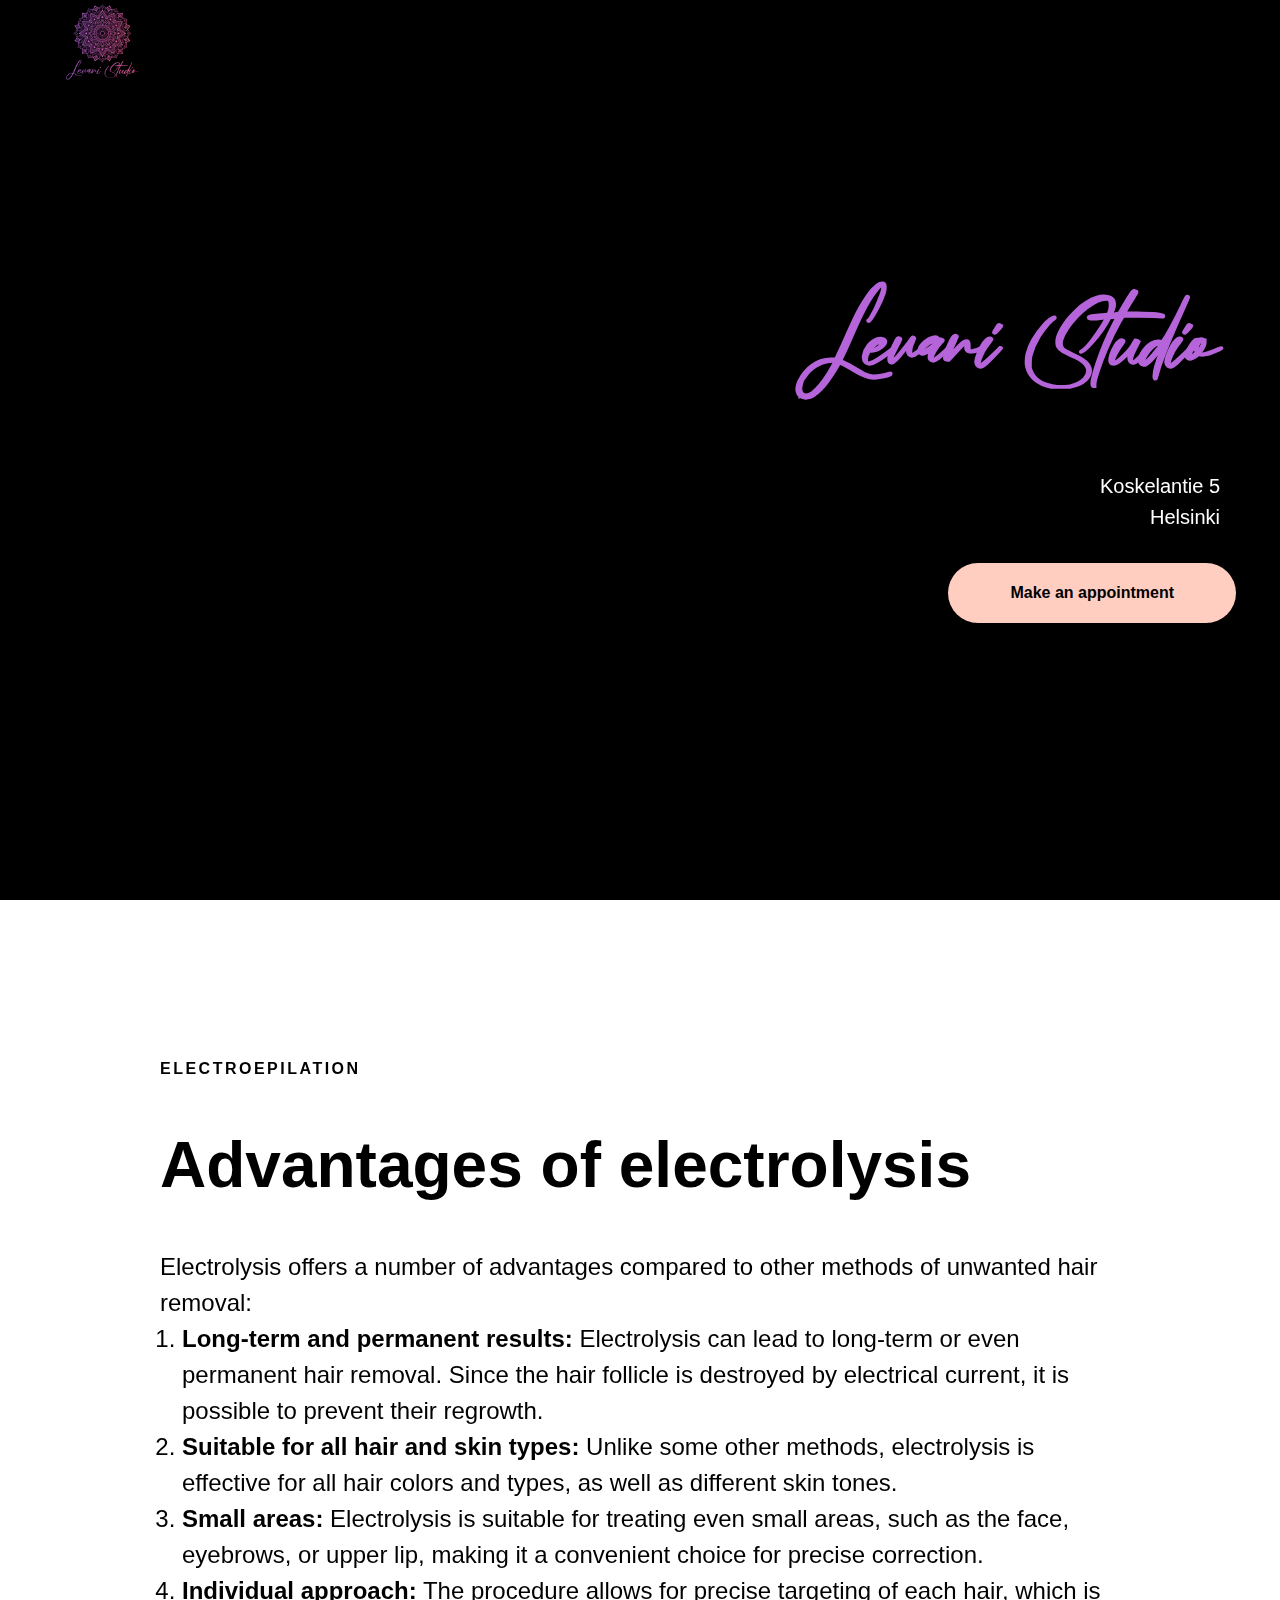
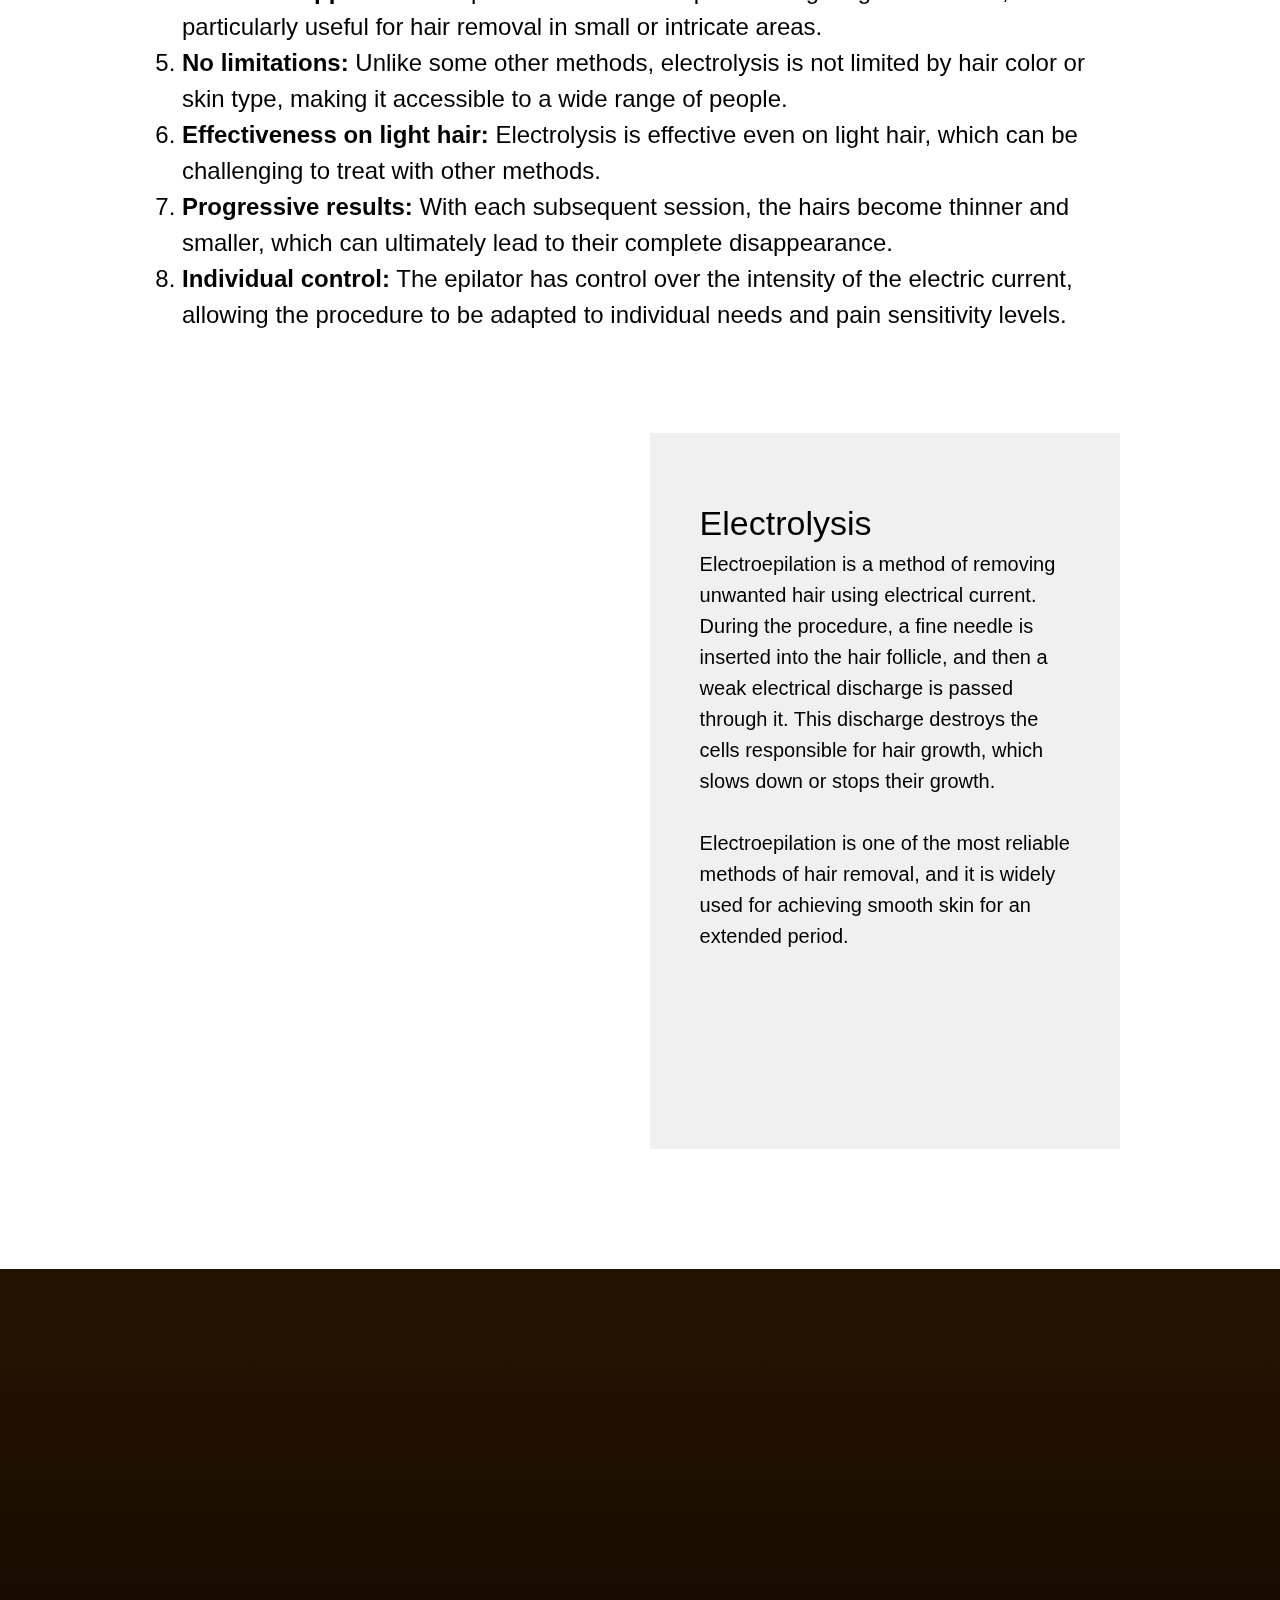
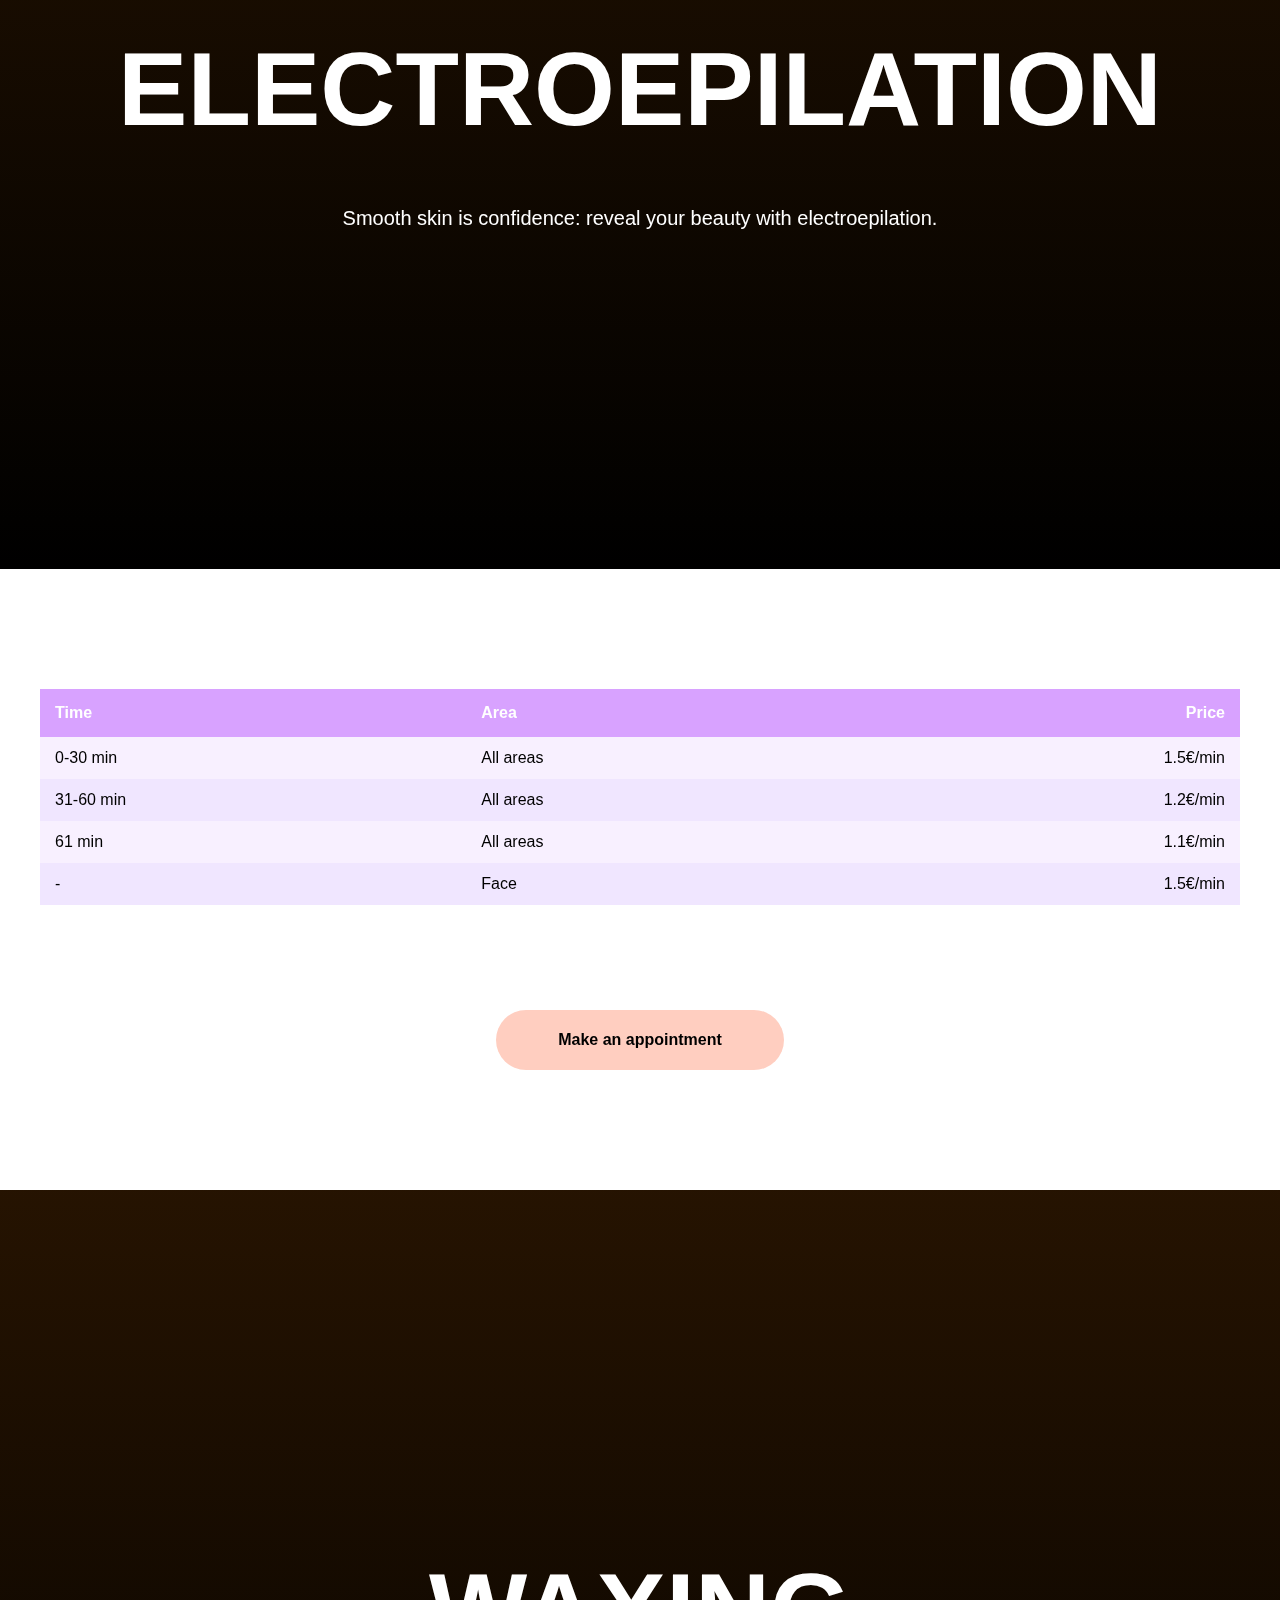
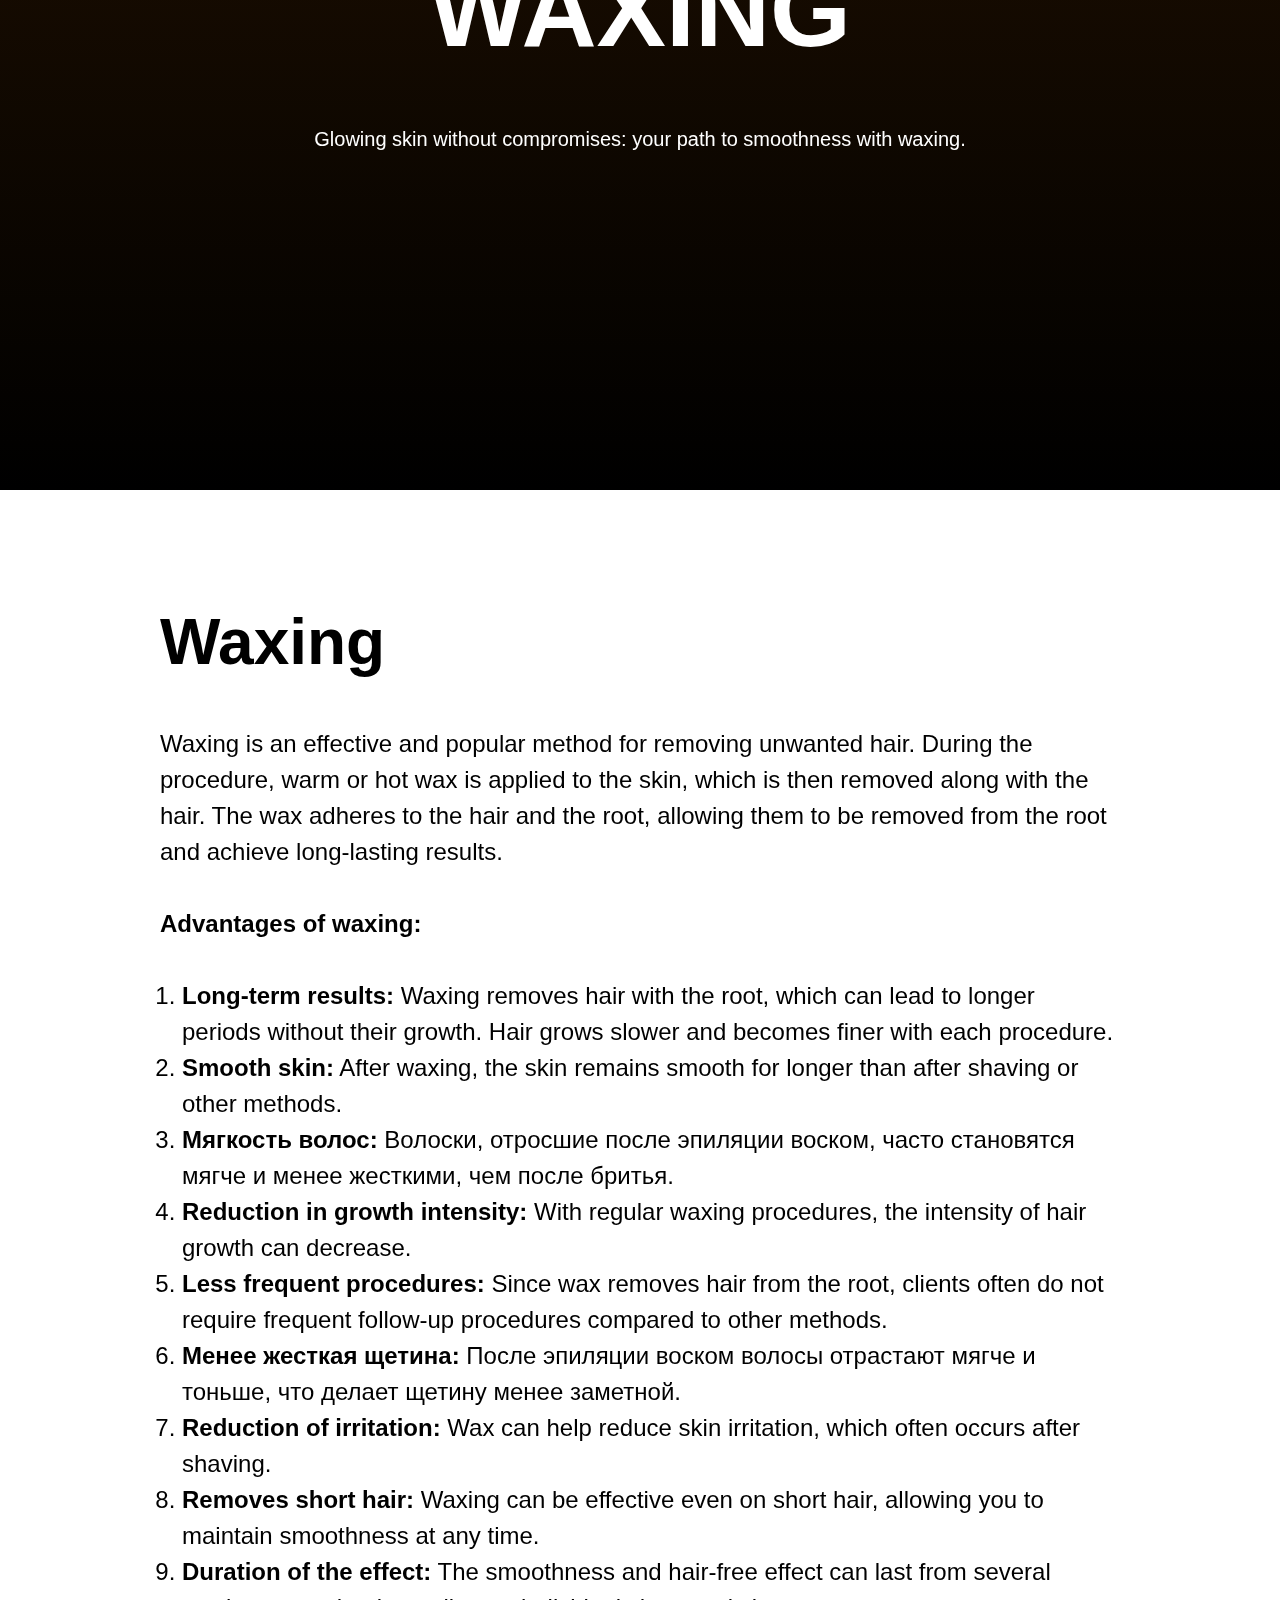
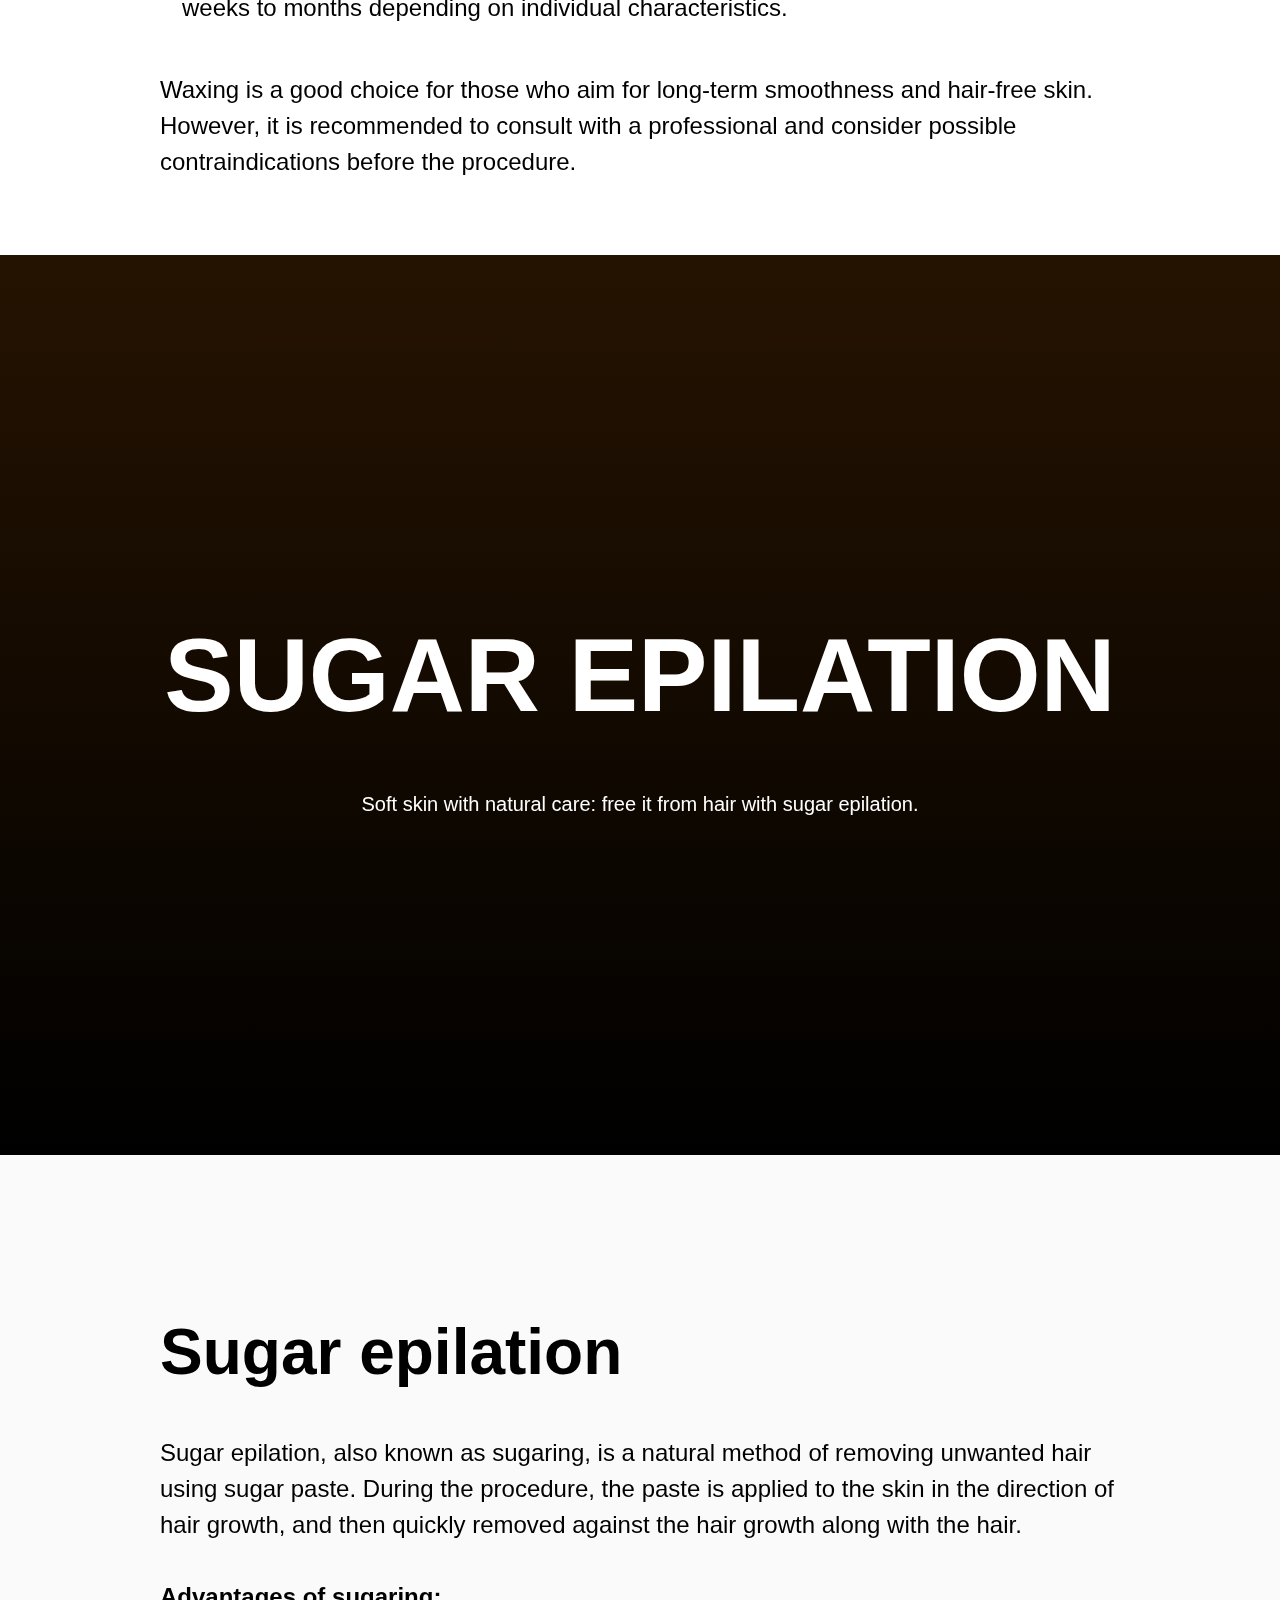
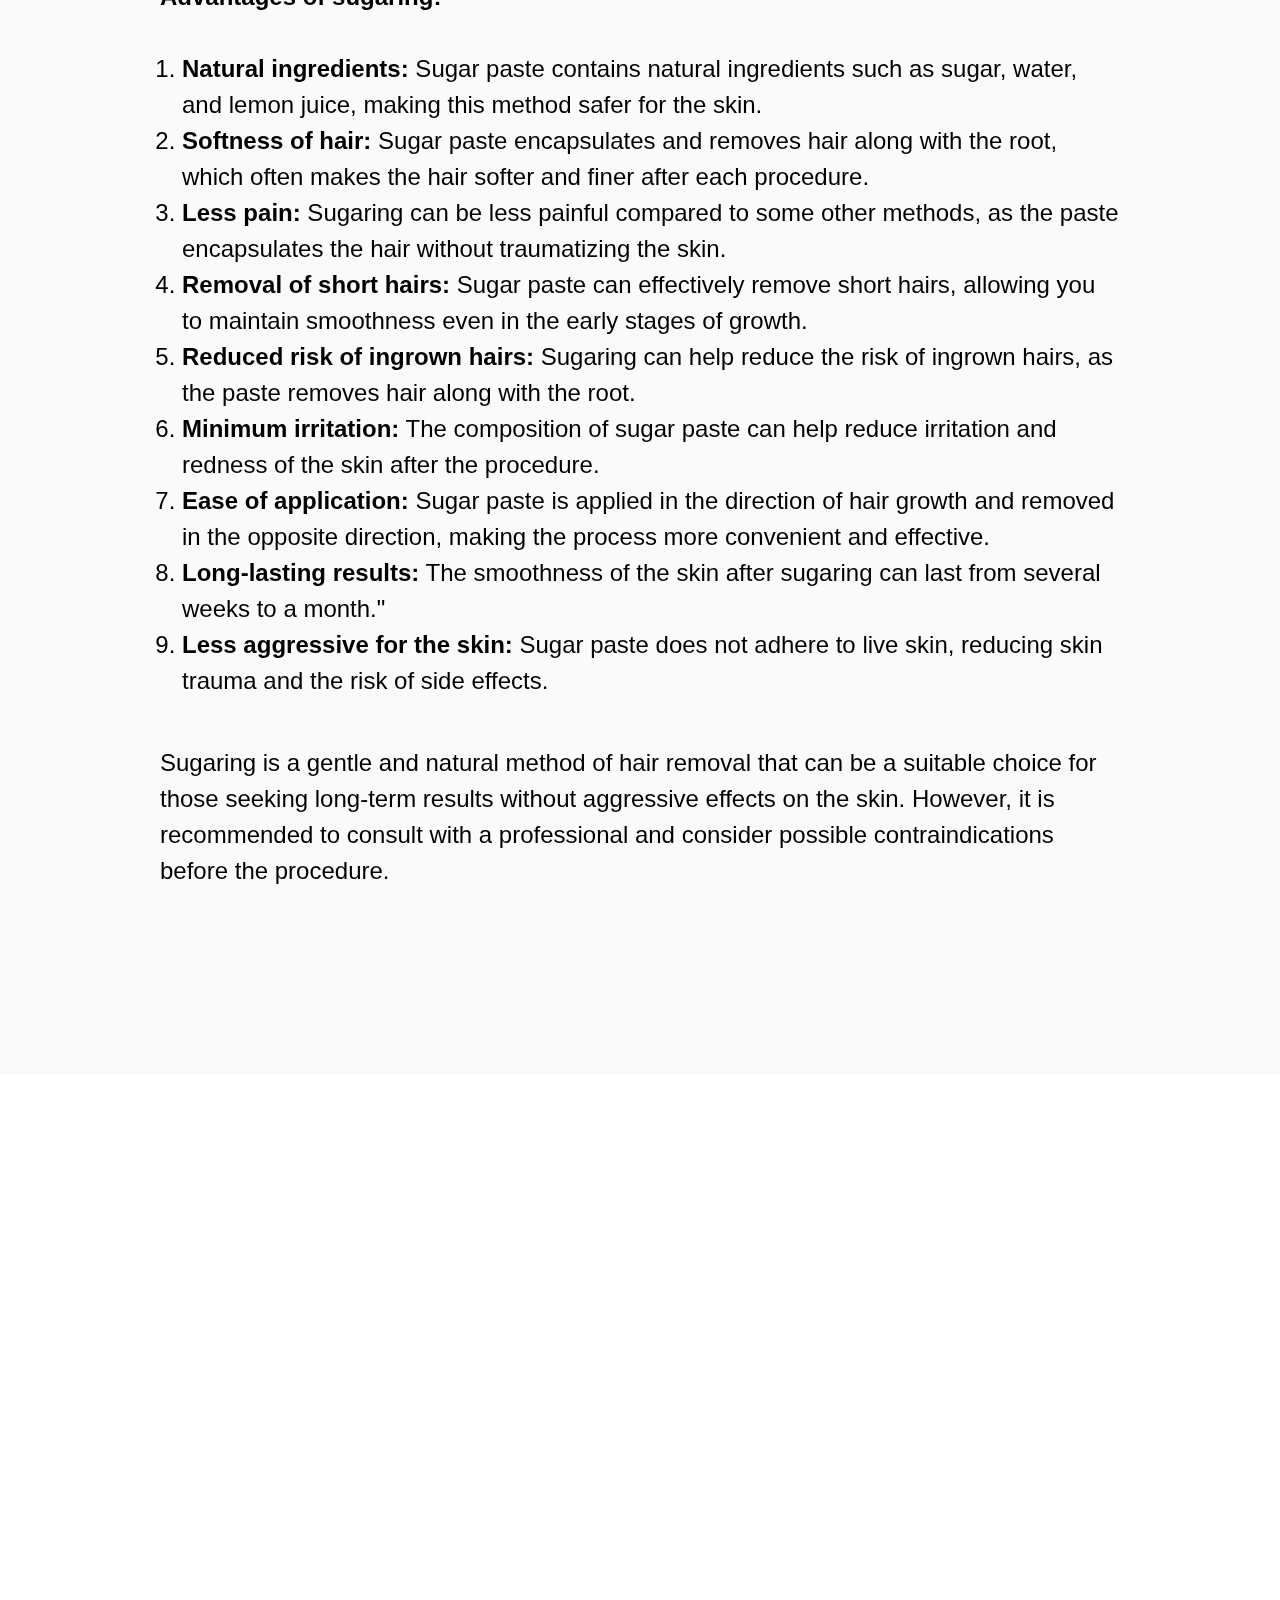
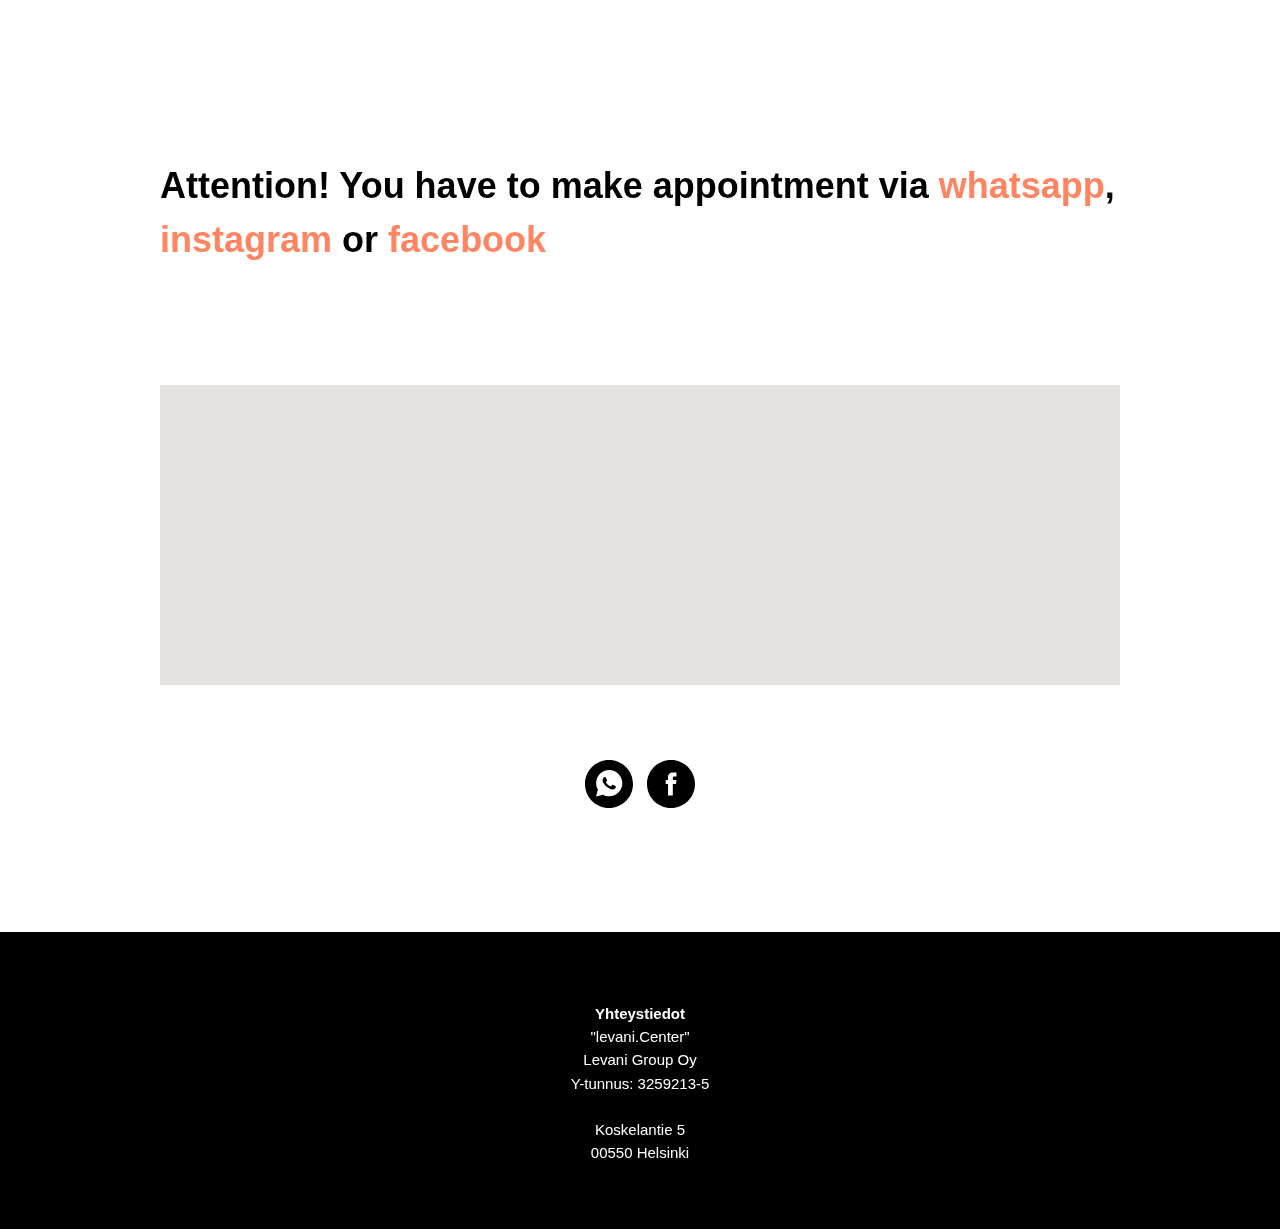
<file: en.html>
<!DOCTYPE html>
<html>
<head>
    <meta content="text/html; charset=UTF-8" http-equiv="Content-Type">
    <meta content="width=device-width, initial-scale=1.0" name="viewport">
    <meta http-equiv="content-language" content="en-US">
    <!--metatextblock-->
    <title>Levani Studio</title>
    <meta content="electrolysis, electrolysis helsinki, electrolysis hair, removal, removal hair, removal hair helsinki, LGBTQ+, inclusivity, hair removal for transgender women" lang="en-US" name="keywords">
    <meta name="viewport" content="width=device-width, initial-scale=1, minimum-scale=1">
    <link rel="shortcut icon" href="assets/images/271056576-624732822186176-9043319397383122821-n-121x121.jpg"
          type="image/x-icon">
    <meta name="description" content="Welcome to Levani studio, offering electrolysis services for all genders and orientations in a safe and inclusive space.">

    <link rel="apple-touch-icon" sizes="180x180" href="/apple-touch-icon.png">
    <link rel="icon" type="image/png" sizes="32x32" href="/favicon-32x32.png">
    <link rel="icon" type="image/png" sizes="16x16" href="/favicon-16x16.png">
    <link rel="manifest" href="/site.webmanifest">
    <link rel="mask-icon" href="/safari-pinned-tab.svg" color="#5bbad5">
    <meta name="msapplication-TileColor" content="#da532c">
    <meta name="theme-color" content="#ffffff">

    <!-- Open Graph Meta Tags (for social media sharing) -->
    <meta property="og:title" content="Levani studio">
    <meta property="og:image" content="https://epil.fi/assets/img-8710-1536x2048.jpg">
    <meta property="og:type" content="article">
    <meta property="og:url" content="https://epil.fi">
    <meta property="og:description" content="Providing safe, effective electrolysis services for all genders and orientations.">

    <!-- Twitter Card Meta Tags (for Twitter sharing) -->
    <meta name="twitter:card" content="https://epil.fi/assets/img-8710-1536x2048.jpg">
    <meta name="twitter:title" content="Levani studio - Electrolysis Studio">
    <meta name="twitter:description" content="Providing safe, effective electrolysis services for all genders and orientations.">
    <meta name="twitter:image" content="https://epil.fi">


    <!-- Assets -->
    <script async="" id="tildastatscript" src="./assets/tilda-stat-1.0.min.js"
            type="text/javascript"></script>
    <script async="" charset="utf-8" src="./assets/tilda-fallback-1.0.min.js"></script>
    <link href="./assets/font.css" rel="stylesheet" type="text/css">
    <link href="./assets/tilda-grid-3.0.min.css" media="all" onerror="this.loaderr=&#39;y&#39;;" rel="stylesheet"
          type="text/css">
    <link href="./assets/tilda-blocks-page32110693.min.css" media="all" onerror="this.loaderr=&#39;y&#39;;"
          rel="stylesheet"
          type="text/css">
    <link href="https://fonts.gstatic.com/" rel="preconnect">
    <link href="./assets/css2" rel="stylesheet">
    <link href="./assets/tilda-animation-2.0.min.css" media="all" onerror="this.loaderr=&#39;y&#39;;" rel="stylesheet"
          type="text/css">
    <link href="./assets/tilda-cover-1.0.min.css" media="all" onerror="this.loaderr=&#39;y&#39;;" rel="stylesheet"
          type="text/css">
    <link href="./assets/tilda-slds-1.4.min.css" media="all" onerror="this.loaderr=&#39;y&#39;;"
          onload="this.media=&#39;all&#39;;"
          rel="stylesheet" type="text/css">
    <noscript>
        <link href="https://static.tildacdn.info/css/tilda-slds-1.4.min.css" media="all" rel="stylesheet"
              type="text/css"/>
    </noscript>
    <script charset="utf-8" nomodule="" src="./assets/tilda-polyfill-1.0.min.js"></script>
    <script type="text/javascript">/*
(function (d) {
if (!d.visibilityState) {
var s = d.createElement('script');
s.src = 'https://static.tildacdn.info/js/tilda-polyfill-1.0.min.js';
d.getElementsByTagName('head')[0].appendChild(s);
}
})(document);
*/
    function t_onReady(func) {
        if (document.readyState != 'loading') {
            func();
        } else {
            document.addEventListener('DOMContentLoaded', func);
        }
    }

    function t_onFuncLoad(funcName, okFunc, time) {
        if (typeof window[funcName] === 'function') {
            okFunc();
        } else {
            setTimeout(function () {
                t_onFuncLoad(funcName, okFunc, time);
            }, (time || 100));
        }
    }

    function t_throttle(fn, threshhold, scope) {
        return function () {
            fn.apply(scope || this, arguments);
        };
    }</script>
    <script charset="utf-8" defer="" onerror="this.loaderr=&#39;y&#39;;"
            src="./assets/tilda-scripts-3.0.min.js"></script>
    <script async="" charset="utf-8" onerror="this.loaderr=&#39;y&#39;;"
            src="./assets/tilda-blocks-page32110693.min.js"></script>
    <script async="" charset="utf-8" onerror="this.loaderr=&#39;y&#39;;"
            src="./assets/lazyload-1.3.min.js"></script>
    <script async="" charset="utf-8" onerror="this.loaderr=&#39;y&#39;;"
            src="./assets/tilda-animation-2.0.min.js"></script>
    <script async="" charset="utf-8" onerror="this.loaderr=&#39;y&#39;;"
            src="./assets/tilda-cover-1.0.min.js"></script>
    <script async="" charset="utf-8" onerror="this.loaderr=&#39;y&#39;;"
            src="./assets/tilda-slds-1.4.min.js"></script>
    <script async="" charset="utf-8" onerror="this.loaderr=&#39;y&#39;;"
            src="./assets/hammer.min.js"></script>
    <script async="" charset="utf-8" onerror="this.loaderr=&#39;y&#39;;"
            src="./assets/tilda-map-1.0.min.js"></script>
    <script async="" charset="utf-8" onerror="this.loaderr=&#39;y&#39;;"
            src="./assets/tilda-events-1.0.min.js"></script>
    <script type="text/javascript">window.dataLayer = window.dataLayer || [];</script>
    <style type="text/css">@media screen and (min-width: 980px) {
        .t-records {
            opacity: 0;
        }

        .t-records_animated {
            -webkit-transition: opacity ease-in-out .2s;
            -moz-transition: opacity ease-in-out .2s;
            -o-transition: opacity ease-in-out .2s;
            transition: opacity ease-in-out .2s;
        }

        .t-records.t-records_visible {
            opacity: 1;
        }
    }</style>
</head>
<body class="t-body" style="margin:0;"><!--allrecords-->
<div class="t-records t-records_animated t-records_visible" data-hook="blocks-collection-content-node"
     data-tilda-formskey="443dd1cfdb1d7cf445672ca175462116"
     data-tilda-lazy="yes" data-tilda-page-id="32110693"
     data-tilda-project-id="5462116" id="allrecords">
    <div class="r t-rec" data-animationappear="off" data-record-type="327" id="rec519143480" style=" "><!-- T282 -->
        <div id="nav519143480marker"></div>
        <div class="t282" data-appearoffset="" data-menu="yes" id="nav519143480">
            <div class="t282__container t282__positionfixed" style="">
                <div class="t282__container__bg" data-appearoffset="" data-bgcolor-hex="" data-bgcolor-rgba=""
                     data-bgopacity="1" data-menu-shadow="0px 1px 3px rgba(0,0,0,0.)"
                     data-navmarker="nav519143480marker"
                     style=" "></div>
                <div class="t282__container__bg_opened" style="background-color:#ffffff;"></div>
                <div class="t282__menu__content t282__col-12">
                    <div class="t282__logo__container" style="min-height:80px;">
                        <div class="t282__logo__content"><a class="t282__logo" href="https://epil.fi/"
                                                            style="color:#000000;font-size:20px;font-weight:700;text-transform:uppercase;letter-spacing:1px;"><img
                                alt="" class="t282__logo__img"
                                imgfield="img" src="./assets/pink_logo_on_black_l.png" style="height: 80px;"></a></div>
                    </div>
                    <button aria-expanded="false" aria-label="Navigation menu" class="t-menuburger t-menuburger_first "
                            type="button"><span style="background-color:#000000;"></span><span
                            style="background-color:#000000;"></span><span
                            style="background-color:#000000;"></span><span style="background-color:#000000;"></span>
                    </button>
                    <script>function t_menuburger_init(recid) {
                        var rec = document.querySelector('#rec' + recid);
                        if (!rec) return;
                        var burger = rec.querySelector('.t-menuburger');
                        if (!burger) return;
                        var isSecondStyle = burger.classList.contains('t-menuburger_second');
                        if (isSecondStyle && !window.isMobile && !('ontouchend' in document)) {
                            burger.addEventListener('mouseenter', function () {
                                if (burger.classList.contains('t-menuburger-opened')) return;
                                burger.classList.remove('t-menuburger-unhovered');
                                burger.classList.add('t-menuburger-hovered');
                            });
                            burger.addEventListener('mouseleave', function () {
                                if (burger.classList.contains('t-menuburger-opened')) return;
                                burger.classList.remove('t-menuburger-hovered');
                                burger.classList.add('t-menuburger-unhovered');
                                setTimeout(function () {
                                    burger.classList.remove('t-menuburger-unhovered');
                                }, 300);
                            });
                        }
                        burger.addEventListener('click', function () {
                            if (!burger.closest('.tmenu-mobile') &&
                                !burger.closest('.t450__burger_container') &&
                                !burger.closest('.t466__container') &&
                                !burger.closest('.t204__burger') &&
                                !burger.closest('.t199__js__menu-toggler')) {
                                burger.classList.toggle('t-menuburger-opened');
                                burger.classList.remove('t-menuburger-unhovered');
                            }
                        });
                        var menu = rec.querySelector('[data-menu="yes"]');
                        if (!menu) return;
                        var menuLinks = menu.querySelectorAll('.t-menu__link-item');
                        var submenuClassList = ['t978__menu-link_hook', 't978__tm-link', 't966__tm-link', 't794__tm-link', 't-menusub__target-link'];
                        Array.prototype.forEach.call(menuLinks, function (link) {
                            link.addEventListener('click', function () {
                                var isSubmenuHook = submenuClassList.some(function (submenuClass) {
                                    return link.classList.contains(submenuClass);
                                });
                                if (isSubmenuHook) return;
                                burger.classList.remove('t-menuburger-opened');
                            });
                        });
                        menu.addEventListener('clickedAnchorInTooltipMenu', function () {
                            burger.classList.remove('t-menuburger-opened');
                        });
                    }

                    t_onReady(function () {
                        t_onFuncLoad('t_menuburger_init', function () {
                            t_menuburger_init('519143480');
                        });
                    });</script>
                    <style>.t-menuburger {
                        position: relative;
                        flex-shrink: 0;
                        width: 28px;
                        height: 20px;
                        padding: 0;
                        border: none;
                        background-color: transparent;
                        outline: none;
                        -webkit-transform: rotate(0deg);
                        transform: rotate(0deg);
                        transition: transform .5s ease-in-out;
                        cursor: pointer;
                        z-index: 999;
                    }

                    /*---menu burger lines---*/
                    .t-menuburger span {
                        display: block;
                        position: absolute;
                        width: 100%;
                        opacity: 1;
                        left: 0;
                        -webkit-transform: rotate(0deg);
                        transform: rotate(0deg);
                        transition: .25s ease-in-out;
                        height: 3px;
                        background-color: #000;
                    }

                    .t-menuburger span:nth-child(1) {
                        top: 0px;
                    }

                    .t-menuburger span:nth-child(2),
                    .t-menuburger span:nth-child(3) {
                        top: 8px;
                    }

                    .t-menuburger span:nth-child(4) {
                        top: 16px;
                    }

                    /*menu burger big*/
                    .t-menuburger__big {
                        width: 42px;
                        height: 32px;
                    }

                    .t-menuburger__big span {
                        height: 5px;
                    }

                    .t-menuburger__big span:nth-child(2),
                    .t-menuburger__big span:nth-child(3) {
                        top: 13px;
                    }

                    .t-menuburger__big span:nth-child(4) {
                        top: 26px;
                    }

                    /*menu burger small*/
                    .t-menuburger__small {
                        width: 22px;
                        height: 14px;
                    }

                    .t-menuburger__small span {
                        height: 2px;
                    }

                    .t-menuburger__small span:nth-child(2),
                    .t-menuburger__small span:nth-child(3) {
                        top: 6px;
                    }

                    .t-menuburger__small span:nth-child(4) {
                        top: 12px;
                    }

                    /*menu burger opened*/
                    .t-menuburger-opened span:nth-child(1) {
                        top: 8px;
                        width: 0%;
                        left: 50%;
                    }

                    .t-menuburger-opened span:nth-child(2) {
                        -webkit-transform: rotate(45deg);
                        transform: rotate(45deg);
                    }

                    .t-menuburger-opened span:nth-child(3) {
                        -webkit-transform: rotate(-45deg);
                        transform: rotate(-45deg);
                    }

                    .t-menuburger-opened span:nth-child(4) {
                        top: 8px;
                        width: 0%;
                        left: 50%;
                    }

                    .t-menuburger-opened.t-menuburger__big span:nth-child(1) {
                        top: 6px;
                    }

                    .t-menuburger-opened.t-menuburger__big span:nth-child(4) {
                        top: 18px;
                    }

                    .t-menuburger-opened.t-menuburger__small span:nth-child(1),
                    .t-menuburger-opened.t-menuburger__small span:nth-child(4) {
                        top: 6px;
                    }

                    /*---menu burger first style---*/
                    @media (hover), (min-width: 0\0
                    ) {
                        .t-menuburger_first:hover span:nth-child(1) {
                            transform: translateY(1px);
                        }

                        .t-menuburger_first:hover span:nth-child(4) {
                            transform: translateY(-1px);
                        }

                        .t-menuburger_first.t-menuburger__big:hover span:nth-child(1) {
                            transform: translateY(3px);
                        }

                        .t-menuburger_first.t-menuburger__big:hover span:nth-child(4) {
                            transform: translateY(-3px);
                        }
                    }

                    /*---menu burger second style---*/
                    .t-menuburger_second span:nth-child(2),
                    .t-menuburger_second span:nth-child(3) {
                        width: 80%;
                        left: 20%;
                        right: 0;
                    }

                    @media (hover), (min-width: 0\0
                    ) {
                        .t-menuburger_second.t-menuburger-hovered span:nth-child(2),
                        .t-menuburger_second.t-menuburger-hovered span:nth-child(3) {
                            animation: t-menuburger-anim 0.3s ease-out normal forwards;
                        }

                        .t-menuburger_second.t-menuburger-unhovered span:nth-child(2),
                        .t-menuburger_second.t-menuburger-unhovered span:nth-child(3) {
                            animation: t-menuburger-anim2 0.3s ease-out normal forwards;
                        }
                    }

                    .t-menuburger_second.t-menuburger-opened span:nth-child(2),
                    .t-menuburger_second.t-menuburger-opened span:nth-child(3) {
                        left: 0;
                        right: 0;
                        width: 100% !important;
                    }

                    /*---menu burger third style---*/
                    .t-menuburger_third span:nth-child(4) {
                        width: 70%;
                        left: unset;
                        right: 0;
                    }

                    @media (hover), (min-width: 0\0
                    ) {
                        .t-menuburger_third:not(.t-menuburger-opened):hover span:nth-child(4) {
                            width: 100%;
                        }
                    }

                    .t-menuburger_third.t-menuburger-opened span:nth-child(4) {
                        width: 0 !important;
                        right: 50%;
                    }

                    /*---menu burger fourth style---*/
                    .t-menuburger_fourth {
                        height: 12px;
                    }

                    .t-menuburger_fourth.t-menuburger__small {
                        height: 8px;
                    }

                    .t-menuburger_fourth.t-menuburger__big {
                        height: 18px;
                    }

                    .t-menuburger_fourth span:nth-child(2),
                    .t-menuburger_fourth span:nth-child(3) {
                        top: 4px;
                        opacity: 0;
                    }

                    .t-menuburger_fourth span:nth-child(4) {
                        top: 8px;
                    }

                    .t-menuburger_fourth.t-menuburger__small span:nth-child(2),
                    .t-menuburger_fourth.t-menuburger__small span:nth-child(3) {
                        top: 3px;
                    }

                    .t-menuburger_fourth.t-menuburger__small span:nth-child(4) {
                        top: 6px;
                    }

                    .t-menuburger_fourth.t-menuburger__small span:nth-child(2),
                    .t-menuburger_fourth.t-menuburger__small span:nth-child(3) {
                        top: 3px;
                    }

                    .t-menuburger_fourth.t-menuburger__small span:nth-child(4) {
                        top: 6px;
                    }

                    .t-menuburger_fourth.t-menuburger__big span:nth-child(2),
                    .t-menuburger_fourth.t-menuburger__big span:nth-child(3) {
                        top: 6px;
                    }

                    .t-menuburger_fourth.t-menuburger__big span:nth-child(4) {
                        top: 12px;
                    }

                    @media (hover), (min-width: 0\0
                    ) {
                        .t-menuburger_fourth:not(.t-menuburger-opened):hover span:nth-child(1) {
                            transform: translateY(1px);
                        }

                        .t-menuburger_fourth:not(.t-menuburger-opened):hover span:nth-child(4) {
                            transform: translateY(-1px);
                        }

                        .t-menuburger_fourth.t-menuburger__big:not(.t-menuburger-opened):hover span:nth-child(1) {
                            transform: translateY(3px);
                        }

                        .t-menuburger_fourth.t-menuburger__big:not(.t-menuburger-opened):hover span:nth-child(4) {
                            transform: translateY(-3px);
                        }
                    }

                    .t-menuburger_fourth.t-menuburger-opened span:nth-child(1),
                    .t-menuburger_fourth.t-menuburger-opened span:nth-child(4) {
                        top: 4px;
                    }

                    .t-menuburger_fourth.t-menuburger-opened span:nth-child(2),
                    .t-menuburger_fourth.t-menuburger-opened span:nth-child(3) {
                        opacity: 1;
                    }

                    /*---menu burger animations---*/
                    @keyframes t-menuburger-anim {
                        0% {
                            width: 80%;
                            left: 20%;
                            right: 0;
                        }
                        50% {
                            width: 100%;
                            left: 0;
                            right: 0;
                        }
                        100% {
                            width: 80%;
                            left: 0;
                            right: 20%;
                        }
                    }

                    @keyframes t-menuburger-anim2 {
                        0% {
                            width: 80%;
                            left: 0;
                        }
                        50% {
                            width: 100%;
                            right: 0;
                            left: 0;
                        }
                        100% {
                            width: 80%;
                            left: 20%;
                            right: 0;
                        }
                    }</style>
                </div>
            </div>
            <div class="t282__menu__container t282__closed">
                <div class="t282__menu__wrapper" style="background-color:#ffffff;">
                    <div class="t282__menu">
                        <nav aria-label="Main navigation">
                            <ul class="t282__menu__items t-menu__list" role="list">
                                <li class="t282__menu__item"><a
                                        class="t282__menu__link t-heading t-heading_md t-menu__link-item"
                                        data-menu-submenu-hook="" href="index.html"
                                        style="color:#000000;font-size:24px;font-weight:400;">FI</a></li>
                                <li class="t282__menu__item"><a
                                        class="t282__menu__link t-heading t-heading_md t-menu__link-item"
                                        data-menu-submenu-hook="" href="en.html"
                                        style="color:#000000;font-size:24px;font-weight:400;">EN</a></li>
                                <li class="t282__menu__item"><a
                                        class="t282__menu__link t-heading t-heading_md t-menu__link-item"
                                        data-menu-submenu-hook="" href="ru.html"
                                        style="color:#000000;font-size:24px;font-weight:400;">RU</a></li>
                            </ul>
                        </nav>
                        <div class="t-sociallinks">
                            <ul aria-label="Social media links" class="t-sociallinks__wrapper" role="list">
                                <!-- new soclinks -->
                                <li class="t-sociallinks__item t-sociallinks__item_whatsapp"><a
                                        aria-label="Anika" href="https://wa.me/358400179045" rel="nofollow noopener"
                                        style="width: 30px; height: 30px;" target="_blank" title="Anika">
                                    <svg class="t-sociallinks__svg" fill="none" height="30px" role="presentation"
                                         viewBox="0 0 100 100" width="30px" xmlns="http://www.w3.org/2000/svg">
                                        <path clip-rule="evenodd"
                                              d="M50 100C77.6142 100 100 77.6142 100 50C100 22.3858 77.6142 0 50 0C22.3858 0 0 22.3858 0 50C0 77.6142 22.3858 100 50 100ZM69.7626 28.9928C64.6172 23.841 57.7739 21.0027 50.4832 21C35.4616 21 23.2346 33.2252 23.2292 48.2522C23.2274 53.0557 24.4823 57.7446 26.8668 61.8769L23 76L37.4477 72.2105C41.4282 74.3822 45.9107 75.5262 50.4714 75.528H50.4823C65.5029 75.528 77.7299 63.301 77.7363 48.2749C77.7408 40.9915 74.9089 34.1446 69.7626 28.9928ZM62.9086 53.9588C62.2274 53.6178 58.8799 51.9708 58.2551 51.7435C57.6313 51.5161 57.1766 51.4024 56.7228 52.0845C56.269 52.7666 54.964 54.2998 54.5666 54.7545C54.1692 55.2092 53.7718 55.2656 53.0915 54.9246C52.9802 54.8688 52.8283 54.803 52.6409 54.7217C51.6819 54.3057 49.7905 53.4855 47.6151 51.5443C45.5907 49.7382 44.2239 47.5084 43.8265 46.8272C43.4291 46.1452 43.7837 45.7769 44.1248 45.4376C44.3292 45.2338 44.564 44.9478 44.7987 44.662C44.9157 44.5194 45.0328 44.3768 45.146 44.2445C45.4345 43.9075 45.56 43.6516 45.7302 43.3049C45.7607 43.2427 45.7926 43.1776 45.8272 43.1087C46.0545 42.654 45.9409 42.2565 45.7708 41.9155C45.6572 41.6877 45.0118 40.1167 44.4265 38.6923C44.1355 37.984 43.8594 37.3119 43.671 36.8592C43.1828 35.687 42.6883 35.69 42.2913 35.6924C42.2386 35.6928 42.1876 35.6931 42.1386 35.6906C41.7421 35.6706 41.2874 35.667 40.8336 35.667C40.3798 35.667 39.6423 35.837 39.0175 36.5191C38.9773 36.5631 38.9323 36.6111 38.8834 36.6633C38.1738 37.4209 36.634 39.0648 36.634 42.2002C36.634 45.544 39.062 48.7748 39.4124 49.2411L39.415 49.2444C39.4371 49.274 39.4767 49.3309 39.5333 49.4121C40.3462 50.5782 44.6615 56.7691 51.0481 59.5271C52.6732 60.2291 53.9409 60.6475 54.9303 60.9612C56.5618 61.4796 58.046 61.4068 59.22 61.2313C60.5286 61.0358 63.2487 59.5844 63.8161 57.9938C64.3836 56.4033 64.3836 55.0392 64.2136 54.7554C64.0764 54.5258 63.7545 54.3701 63.2776 54.1395C63.1633 54.0843 63.0401 54.0247 62.9086 53.9588Z"
                                              fill="#000000"
                                              fill-rule="evenodd"></path>
                                    </svg>
                                </a></li>
                                <li class="t-sociallinks__item t-sociallinks__item_facebook"><a
                                        aria-label="Anika" href="https://www.facebook.com/anika.finska"
                                        rel="nofollow noopener" style="width: 30px; height: 30px;" target="_blank"
                                        title="Anika">
                                    <svg class="t-sociallinks__svg" fill="none" height="30px" role="presentation"
                                         viewBox="0 0 100 100" width="30px" xmlns="http://www.w3.org/2000/svg">
                                        <path clip-rule="evenodd"
                                              d="M50 100c27.6142 0 50-22.3858 50-50S77.6142 0 50 0 0 22.3858 0 50s22.3858 50 50 50Zm3.431-73.9854c-2.5161.0701-5.171.6758-7.0464 2.4577-1.5488 1.4326-2.329 3.5177-2.5044 5.602-.0534 1.4908-.0458 2.9855-.0382 4.4796.0058 1.1205.0115 2.2407-.0085 3.3587-.6888.005-1.3797.0036-2.0709.0021-.9218-.0019-1.8441-.0038-2.7626.0096 0 .8921.0013 1.7855.0026 2.6797.0026 1.791.0052 3.5853-.0026 5.3799.9185.0134 1.8409.0115 2.7627.0096.6912-.0015 1.382-.0029 2.0708.0021.0155 3.5565.0127 7.1128.0098 10.669-.0036 4.4452-.0072 8.8903.0252 13.3354 1.8903-.0134 3.7765-.0115 5.6633-.0095 1.4152.0014 2.8306.0028 4.2484-.0022.0117-4.0009.0088-7.9986.0058-11.9963-.0029-3.9979-.0058-7.9957.0059-11.9964.9533-.005 1.9067-.0036 2.86-.0021 1.2713.0019 2.5425.0038 3.8137-.0096.396-2.679.7335-5.3814.9198-8.0947-1.2576-.0058-2.5155-.0058-3.7734-.0058-1.2578 0-2.5157 0-3.7734-.0059 0-.4689-.0007-.9378-.0014-1.4066-.0022-1.4063-.0044-2.8123.0131-4.2188.198-1.0834 1.3158-1.9104 2.3992-1.8403h5.1476c.0117-2.8069.0117-5.602 0-8.4089-.6636 0-1.3273-.0007-1.9911-.0014-1.9915-.0022-3.9832-.0044-5.975.0131Z"
                                              fill="#000000"
                                              fill-rule="evenodd"></path>
                                    </svg>
                                </a></li><!-- /new soclinks --></ul>
                        </div>
                    </div>
                </div>
            </div>
            <div class="t282__overlay t282__closed"></div>
        </div>
        <script>t_onReady(function () {
            var wrapperBlock = document.querySelector('#rec519143480 .t282');
            if (!wrapperBlock) return;
            t_onFuncLoad('t282_showMenu', function () {
                t282_showMenu('519143480');
            });
            t_onFuncLoad('t282_changeSize', function () {
                t282_changeSize('519143480');
            });
            t_onFuncLoad('t282_highlight', function () {
                t282_highlight();
            });
        });
        t_onFuncLoad('t282_changeSize', function () {
            window.addEventListener('resize', t_throttle(function () {
                t282_changeSize('519143480');
            }));
        });</script>
        <style>#rec519143480 .t-menu__link-item {
        }

        @supports (overflow:-webkit-marquee) and (justify-content:inherit) {
            #rec519143480 .t-menu__link-item,
            #rec519143480 .t-menu__link-item.t-active {
                opacity: 1 !important;
            }
        }</style>
    </div>
    <div class="r t-rec t-rec_pb_0" data-animationappear="off" data-record-type="14" id="rec519143481"
         style="padding-bottom:0px; "><!-- cover -->
        <div bgimgfield="img" class="t-cover" id="recorddiv519143481"
             style="background-image: url(&quot;https://static.tildacdn.info/tild3064-6231-4565-a636-326331623330/-/resize/20x/anik_vosk_700.png&quot;); height: 1010px;">
            <div class="t-cover__carrier loaded"
                 data-content-cover-bg="https://static.tildacdn.info/tild3064-6231-4565-a636-326331623330/anik_vosk_700.png"
                 data-content-cover-height="100vh"
                 data-content-cover-id="519143481"
                 data-content-cover-parallax="" data-display-changed="true" id="coverCarry519143481"
                 itemscope=""
                 itemtype="http://schema.org/ImageObject"
                 style="height: 1010px; background-attachment: scroll; background-image: url(&quot;https://thumb.tildacdn.com/tild3064-6231-4565-a636-326331623330/-/format/webp/anik_vosk_700.png&quot;);">
                <meta content="https://static.tildacdn.info/tild3064-6231-4565-a636-326331623330/anik_vosk_700.png"
                      itemprop="image">
            </div>
            <div class="t-cover__filter"
                 style="height: 1010px; background-image: -webkit-linear-gradient(top, rgba(0, 0, 0, 0.8), rgba(255, 206, 192, 0));"></div>
            <div class="t-container">
                <div class="t-col t-col_8 t-prefix_4">
                    <div class="t-cover__wrapper t-valign_middle" style="height: 1010px;">
                        <div class="t102 t-align_right" data-hook-content="covercontent"><h1
                                class="t102__title t-title t-animate t-animate_started levani-font" data-animate-group="yes"
                                data-animate-style="fadeinup"
                                field="title"
                                style="color: rgb(0, 0, 0); text-transform: uppercase; transition-delay: 0s;"><span
                                style="color: rgb(181, 100, 217);">Levani Studio</span></h1>
                            <div class="t102__descr t-descr t-descr_md t-animate t-animate_started"
                                 data-animate-group="yes" data-animate-style="fadeinup" field="descr"
                                 style="transition-delay: 0.3s;">Koskelantie 5<br>Helsinki
                            </div>
                            <div class="t102__descr t-descr t-descr_md t-animate t-animate_started"
                                 data-animate-group="yes" data-animate-style="fadeinup" field="descr"
                                 style="transition-delay: 0.3s;">
                                <div class="t-section__bottomwrapper t-clear t-align_t-section__bottomwrapper t-clear t-align_right" style="margin-right: -16px;">
                                    <a
                                            class="t-btn t-btn_md" href="https://wa.me/358400179045"
                                            style="color:#000000;background-color:#ffcec0;border-radius:30px; -moz-border-radius:30px; -webkit-border-radius:30px;"
                                            target="">
                                        <table style="width:100%; height:100%;">
                                            <tbody>
                                            <tr>
                                                <td>Make an appointment</td>
                                            </tr>
                                            </tbody>
                                        </table>
                                    </a></div>
                            </div>
                            <span class="space"></span></div>
                    </div>
                </div>
            </div>
        </div>
    </div>
    <div class="r t-rec t-rec_pt_150 t-rec_pb_90" data-animationappear="off"
         data-bg-color="#ffffff" data-record-type="30"
         id="rec519143482" style="padding-top:150px;padding-bottom:90px;background-color:#ffffff; "><!-- T015 -->
        <div class="t015">
            <div class="t-container t-align_left">
                <div class="t-col t-col_10 t-prefix_1">
                    <div class="t015__uptitle t-uptitle t-uptitle_md" field="subtitle"
                         style="text-transform:uppercase;">Electroepilation
                    </div>
                    <div class="t015__title t-title t-title_lg" field="title" style="">Advantages of electrolysis
                    </div>
                    <div class="t015__descr t-descr t-descr_xl" field="descr" style="">
                        Electrolysis offers a number of advantages compared to other methods of unwanted hair removal:<br>
                        <ol>
                            <li><strong>Long-term and permanent results:</strong>
                                Electrolysis can lead to long-term or even permanent hair removal.
                                Since the hair follicle is destroyed by electrical current, it is possible to prevent their regrowth.
                            </li>
                            <li><strong>Suitable for all hair and skin types:</strong>
                                Unlike some other methods, electrolysis is effective for all hair colors and types,
                                as well as different skin tones.
                            </li>
                            <li><strong>Small areas:</strong>
                                Electrolysis is suitable for treating even small areas, such as the face, eyebrows,
                                or upper lip, making it a convenient choice for precise correction.
                            </li>
                            <li><strong>Individual approach:</strong>
                                The procedure allows for precise targeting of each hair,
                                which is particularly useful for hair removal in small or intricate areas.
                            </li>
                            <li><strong>No limitations:</strong>
                                Unlike some other methods, electrolysis is not limited by hair color or skin type,
                                making it accessible to a wide range of people.
                            </li>
                            <li><strong>Effectiveness on light hair:</strong>
                                Electrolysis is effective even on light hair, which can be challenging to treat with other methods.
                            </li>
                            <li><strong>Progressive results:</strong>
                                With each subsequent session, the hairs become thinner and smaller,
                                which can ultimately lead to their complete disappearance.
                            </li>
                            <li><strong>Individual control:</strong>
                                The epilator has control over the intensity of the electric current,
                                allowing the procedure to be adapted to individual needs and pain sensitivity levels.
                            </li>
                        </ol>
                    </div>
                </div>
            </div>
        </div>
    </div>
    <div class="r t-rec t-rec_pt_0 t-rec_pb_120 r_anim r_showed" data-record-type="287"
         id="rec519143483" style="padding-top:0px;padding-bottom:120px; "><!-- t268 -->
        <div class="t268">
            <div class="t-container">
                <div class="t-col t-col_10 t-prefix_1">
                    <div class="t268__wrapper t268__clearfix t268__direction_right">
                        <div class="t268__col t268__col-left"
                             style="background-color: rgb(240, 240, 240); height: 716px;">
                            <div class="t268__content">
                                <div class="t268__title t-descr t-descr_xxxl" field="title" style="color:#000000;">
                                    <div data-customstyle="yes"
                                         style="font-size:36px;line-height:64px;color:#000000;"></div>
                                </div>
                                <div class="t268__descr t-text t-text_md" field="text" style="color:#000000;"><span
                                        style="font-size: 34px;">Electrolysis</span><br>Electroepilation is a method of removing unwanted hair using electrical current. During the procedure, a fine needle is inserted into the hair follicle, and then a weak electrical discharge is passed through it. This discharge destroys the cells responsible for hair growth, which slows down or stops their growth.<br><br>
                                    Electroepilation is one of the most reliable methods of hair removal,
                                    and it is widely used for achieving smooth skin for an extended period.
                                </div>
                            </div>
                        </div>
                        <div class="t268__col t268__col-right">
                            <div class="t268__img-wrapper t268__img-wrapper_big">
                                <div class="t268__separator-small"></div>
                                <meta content="https://static.tildacdn.info/tild3663-6433-4063-a366-386434346533/158919984_2395475745.jpeg"
                                      itemprop="image">
                                <div class="t268__img t-bgimg loaded"
                                     data-original="https://static.tildacdn.info/tild3663-6433-4063-a366-386434346533/158919984_2395475745.jpeg"
                                     imgfield="img"
                                     style="background-image: url(&quot;https://thumb.tildacdn.com/tild3663-6433-4063-a366-386434346533/-/cover/940x940/center/center/-/format/webp/158919984_2395475745.jpeg&quot;);"></div>
                            </div>
                            <div class="t268__img-block t268__clearfix">
                                <div class="t268__col-small">
                                    <div class="t268__img-wrapper">
                                        <div class="t268__separator-small"></div>
                                        <meta content="https://static.tildacdn.info/tild3435-3035-4430-b834-336130643962/img-3381-1288x1717.jpg"
                                              itemprop="image">
                                        <div class="t268__img t-bgimg loaded"
                                             data-original="https://static.tildacdn.info/tild3435-3035-4430-b834-336130643962/img-3381-1288x1717.jpg"
                                             imgfield="img2"
                                             style="background-image: url(&quot;https://thumb.tildacdn.com/tild3435-3035-4430-b834-336130643962/-/resize/600x600/-/format/webp/img-3381-1288x1717.jpg&quot;);"></div>
                                    </div>
                                </div>
                                <div class="t268__col-small">
                                    <div class="t268__img-wrapper">
                                        <div class="t268__separator-small"></div>
                                        <meta content="https://static.tildacdn.info/tild3365-6635-4437-b530-653032656335/img-3378-1900x2533.jpg"
                                              itemprop="image">
                                        <div class="t268__img t-bgimg loaded"
                                             data-original="https://static.tildacdn.info/tild3365-6635-4437-b530-653032656335/img-3378-1900x2533.jpg"
                                             imgfield="img3"
                                             style="background-image: url(&quot;https://thumb.tildacdn.com/tild3365-6635-4437-b530-653032656335/-/resize/600x600/-/format/webp/img-3378-1900x2533.jpg&quot;);"></div>
                                    </div>
                                </div>
                            </div>
                        </div>
                    </div>
                </div>
            </div>
        </div>
        <script>t_onReady(function () {
            t_onFuncLoad('t268_init', function () {
                t268_init('519143483');
            });
        });</script>
    </div>
    <div class="r t-rec t-rec_pb_0" data-animationappear="off" data-record-type="14" id="rec519143484"
         style="padding-bottom:0px; "><!-- cover -->
        <div bgimgfield="img" class="t-cover" id="recorddiv519143484"
             style="background-image: url(&quot;https://static.tildacdn.info/tild3434-6637-4931-a639-376535366339/-/resize/20x/jrjrjrj.jpeg&quot;); height: 1010px;">
            <div class="t-cover__carrier loaded"
                 data-content-cover-bg="https://static.tildacdn.info/tild3434-6637-4931-a639-376535366339/jrjrjrj.jpeg"
                 data-content-cover-height="100vh"
                 data-content-cover-id="519143484"
                 data-content-cover-parallax="fixed" data-display-changed="true" id="coverCarry519143484"
                 itemscope=""
                 itemtype="http://schema.org/ImageObject"
                 style="height: 1010px; background-image: url(&quot;https://thumb.tildacdn.com/tild3434-6637-4931-a639-376535366339/-/format/webp/jrjrjrj.jpeg&quot;);">
                <meta content="https://static.tildacdn.info/tild3434-6637-4931-a639-376535366339/jrjrjrj.jpeg"
                      itemprop="image">
            </div>
            <div class="t-cover__filter"
                 style="height: 1010px; background-image: -webkit-linear-gradient(top, rgba(94, 48, 3, 0.4), rgba(0, 0, 0, 0.4));"></div>
            <div class="t-container">
                <div class="t-col t-col_12 ">
                    <div class="t-cover__wrapper t-valign_middle" style="height: 1010px;">
                        <div class="t102 t-align_center" data-hook-content="covercontent">
                            <div class="t102__title t-title" field="title" style="text-transform:uppercase;">
                                Electroepilation
                            </div>
                            <div class="t102__descr t-descr t-descr_md t102__descr_center" field="descr" style="">
                                Smooth skin is confidence: reveal your beauty with electroepilation.
                            </div>
                            <span class="space"></span></div>
                    </div>
                </div>
            </div>
        </div>
    </div>
    <div class="r t-rec t-rec_pt_120 t-rec_pb_120" data-animationappear="off" data-record-type="681"
         id="rec519143485" style="padding-top:120px;padding-bottom:120px; ">
        <div class="t681">
            <div class="t-container">
                <table style="width:100%; border-collapse: collapse; font-family: Arial, sans-serif; background-color: #f8f0ff;">
                    <tr style="background-color: #d8a2ff;">
                        <th style="padding: 15px; text-align: left; color: white;">Time</th>
                        <th style="padding: 15px; text-align: left; color: white;">Area</th>
                        <th style="padding: 15px; text-align: right; color: white;">Price</th>
                    </tr>
                    <tr>
                        <td style="padding: 12px 15px;">0-30 min</td>
                        <td style="padding: 12px 15px;">All areas</td>
                        <td style="padding: 12px 15px; text-align: right;">1.5€/min</td>
                    </tr>
                    <tr style="background-color: #f0e6ff;">
                        <td style="padding: 12px 15px;">31-60 min</td>
                        <td style="padding: 12px 15px;">All areas</td>
                        <td style="padding: 12px 15px; text-align: right;">1.2€/min</td>
                    </tr>
                    <tr>
                        <td style="padding: 12px 15px;">61 min</td>
                        <td style="padding: 12px 15px;">All areas</td>
                        <td style="padding: 12px 15px; text-align: right;">1.1€/min</td>
                    </tr>
                    <tr style="background-color: #f0e6ff;">
                        <td style="padding: 12px 15px;">-</td>
                        <td style="padding: 12px 15px;">Face</td>
                        <td style="padding: 12px 15px; text-align: right;">1.5€/min</td>
                    </tr>
                </table>
            </div>
            <div class="t-section__container t-container">
                <div class="t-col t-col_12">
                    <div class="t-section__bottomwrapper t-clear t-align_center "><a
                            class="t-btn t-btn_md" href="https://www.instagram.com/levani.center/"
                            style="color:#000000;background-color:#ffcec0;border-radius:30px; -moz-border-radius:30px; -webkit-border-radius:30px;"
                            target="">
                        <table style="width:100%; height:100%;">
                            <tbody>
                            <tr>
                                <td>Make an appointment</td>
                            </tr>
                            </tbody>
                        </table>
                    </a></div>
                </div>
            </div>
        </div>
    </div>
    <div class="r t-rec t-rec_pb_0" data-animationappear="off" data-record-type="14" id="rec519143486"
         style="padding-bottom:0px; "><!-- cover -->
        <div bgimgfield="img" class="t-cover" id="recorddiv519143486"
             style="background-image: url(&quot;https://static.tildacdn.info/tild3136-3931-4233-b832-626331633335/-/resize/20x/3240x2160_1_fdae82a6.jpeg&quot;); height: 1010px;">
            <div class="t-cover__carrier loaded"
                 data-content-cover-bg="https://static.tildacdn.info/tild3136-3931-4233-b832-626331633335/3240x2160_1_fdae82a6.jpeg"
                 data-content-cover-height="100vh"
                 data-content-cover-id="519143486"
                 data-content-cover-parallax="fixed" data-display-changed="true" id="coverCarry519143486"
                 itemscope=""
                 itemtype="http://schema.org/ImageObject"
                 style="height: 1010px; background-image: url(&quot;https://thumb.tildacdn.com/tild3136-3931-4233-b832-626331633335/-/format/webp/3240x2160_1_fdae82a6.jpeg&quot;);">
                <meta content="https://static.tildacdn.info/tild3136-3931-4233-b832-626331633335/3240x2160_1_fdae82a6.jpeg"
                      itemprop="image">
            </div>
            <div class="t-cover__filter"
                 style="height: 1010px; background-image: -webkit-linear-gradient(top, rgba(94, 48, 3, 0.4), rgba(0, 0, 0, 0.4));"></div>
            <div class="t-container">
                <div class="t-col t-col_12 ">
                    <div class="t-cover__wrapper t-valign_middle" style="height: 1010px;">
                        <div class="t102 t-align_center" data-hook-content="covercontent">
                            <div class="t102__title t-title" field="title" style="text-transform:uppercase;">
                                Waxing
                            </div>
                            <div class="t102__descr t-descr t-descr_md t102__descr_center" field="descr" style="">
                                Glowing skin without compromises: your path to smoothness with waxing.
                            </div>
                            <span class="space"></span></div>
                    </div>
                </div>
            </div>
        </div>
    </div>
    <div class="r t-rec t-rec_pt_105 t-rec_pb_75 r_anim r_showed" data-record-type="30"
         id="rec632871115" style="padding-top:105px;padding-bottom:75px; "><!-- T015 -->
        <div class="t015">
            <div class="t-container t-align_center">
                <div class="t-col t-col_10 t-prefix_1">
                    <div class="t015__title t-title t-title_lg" field="title" style=""><p style="text-align: left;">
                        Waxing</p></div>
                    <div class="t015__descr t-descr t-descr_xl" field="descr" style=""><p style="text-align: left;">
                        Waxing is an effective and popular method for removing unwanted hair. During the procedure, warm or hot wax is applied to the skin, which is then removed along with the hair. The wax adheres to the hair and the root, allowing them to be removed from the root and achieve long-lasting results.</p><br>
                        <p style="text-align: left;"><strong>Advantages of waxing:</strong></p><br>
                        <ol>
                            <li style="text-align: left;"><strong>Long-term results:</strong> Waxing removes hair with the root, which can lead to longer periods without their growth. Hair grows slower and becomes finer with each procedure.
                            </li>
                            <li style="text-align: left;"><strong>Smooth skin:</strong>
                                After waxing, the skin remains smooth for longer than after shaving or other methods.
                            </li>
                            <li style="text-align: left;"><strong>Мягкость волос:</strong> Волоски, отросшие после
                                эпиляции воском, часто становятся мягче и менее жесткими, чем после бритья.
                            </li>
                            <li style="text-align: left;"><strong>Reduction in growth intensity:</strong>
                                With regular waxing procedures, the intensity of hair growth can decrease.
                            </li>
                            <li style="text-align: left;"><strong>Less frequent procedures:</strong> Since wax removes hair from the root, clients often do not require frequent follow-up procedures compared to other methods.
                            </li>
                            <li style="text-align: left;"><strong>Менее жесткая щетина:</strong> После эпиляции воском
                                волосы отрастают мягче и тоньше, что делает щетину менее заметной.
                            </li>
                            <li style="text-align: left;"><strong>Reduction of irritation:</strong>
                                Wax can help reduce skin irritation, which often occurs after shaving.
                            </li>
                            <li style="text-align: left;"><strong>Removes short hair:</strong>
                                Waxing can be effective even on short hair, allowing you to maintain smoothness at any time.
                            </li>
                            <li style="text-align: left;"><strong>Duration of the effect:</strong> The smoothness and hair-free effect can last from several weeks to months depending on individual characteristics.
                            </li>
                        </ol>
                        <br>
                        <p style="text-align: left;">Waxing is a good choice for those who aim for long-term smoothness and hair-free skin. However, it is recommended to consult with a professional and consider possible contraindications before the procedure.</p></div>
                </div>
            </div>
        </div>
    </div>
    <div class="r t-rec" data-animationappear="off" data-record-type="14" id="rec519153236" style=" "><!-- cover -->
        <div bgimgfield="img" class="t-cover" id="recorddiv519153236"
             style="background-image: url(&quot;https://static.tildacdn.info/tild3464-3735-4366-b135-346266623436/-/resize/20x/depilyaciya-saharom-.jpeg&quot;); height: 1010px;">
            <div class="t-cover__carrier loaded"
                 data-content-cover-bg="https://static.tildacdn.info/tild3464-3735-4366-b135-346266623436/depilyaciya-saharom-.jpeg"
                 data-content-cover-height="100vh"
                 data-content-cover-id="519153236"
                 data-content-cover-parallax="fixed" data-display-changed="true" id="coverCarry519153236"
                 itemscope=""
                 itemtype="http://schema.org/ImageObject"
                 style="height: 1010px; background-image: url(&quot;https://thumb.tildacdn.com/tild3464-3735-4366-b135-346266623436/-/format/webp/depilyaciya-saharom-.jpeg&quot;);">
                <meta content="https://static.tildacdn.info/tild3464-3735-4366-b135-346266623436/depilyaciya-saharom-.jpeg"
                      itemprop="image">
            </div>
            <div class="t-cover__filter"
                 style="height: 1010px; background-image: -webkit-linear-gradient(top, rgba(94, 48, 3, 0.4), rgba(0, 0, 0, 0.4));"></div>
            <div class="t-container">
                <div class="t-col t-col_12 ">
                    <div class="t-cover__wrapper t-valign_middle" style="height: 1010px;">
                        <div class="t102 t-align_center" data-hook-content="covercontent">
                            <div class="t102__title t-title" field="title" style="text-transform:uppercase;">Sugar epilation
                            </div>
                            <div class="t102__descr t-descr t-descr_md t102__descr_center" field="descr" style="">
                                Soft skin with natural care: free it from hair with sugar epilation.
                            </div>
                            <span class="space"></span></div>
                    </div>
                </div>
            </div>
        </div>
    </div>
    <div class="r t-rec t-rec_pt_150 t-rec_pb_150" data-animationappear="off"
         data-bg-color="#fafafa" data-record-type="30"
         id="rec519143488" style="padding-top:150px;padding-bottom:150px;background-color:#fafafa; "><!-- T015 -->
        <div class="t015">
            <div class="t-container t-align_left">
                <div class="t-col t-col_10 t-prefix_1">
                    <div class="t015__title t-title t-title_lg" field="title" style=""><p style="text-align: left;">
                        <strong>Sugar epilation</strong></p></div>
                    <div class="t015__descr t-descr t-descr_xl" field="descr" style="">Sugar epilation, also known as sugaring, is a natural method of removing unwanted hair using sugar paste. During the procedure, the paste is applied to the skin in the direction of hair growth, and then quickly removed against the hair growth along with the hair.<br><br><strong>Advantages of sugaring:</strong><br><br>
                        <ol>
                            <li><strong>Natural ingredients:</strong> Sugar paste contains natural ingredients such as sugar, water, and lemon juice, making this method safer for the skin.
                            </li>
                            <li><strong>Softness of hair:</strong>
                                Sugar paste encapsulates and removes hair along with the root, which often makes the hair softer and finer after each procedure.
                            </li>
                            <li><strong>Less pain:</strong>
                                Sugaring can be less painful compared to some other methods, as the paste encapsulates the hair without traumatizing the skin.
                            </li>
                            <li><strong>Removal of short hairs:</strong>
                                Sugar paste can effectively remove short hairs, allowing you to maintain smoothness even in the early stages of growth.
                            </li>
                            <li><strong>Reduced risk of ingrown hairs:</strong>
                                Sugaring can help reduce the risk of ingrown hairs, as the paste removes hair along with the root.
                            </li>
                            <li><strong>Minimum irritation:</strong>
                                The composition of sugar paste can help reduce irritation and redness of the skin after the procedure.
                            </li>
                            <li><strong>Ease of application:</strong>
                                Sugar paste is applied in the direction of hair growth and removed in the opposite direction,
                                making the process more convenient and effective.
                            </li>
                            <li><strong>Long-lasting results:</strong>
                                The smoothness of the skin after sugaring can last from several weeks to a month."
                            </li>
                            <li><strong>Less aggressive for the skin:</strong>
                                Sugar paste does not adhere to live skin, reducing skin trauma and the risk of side effects.
                            </li>
                        </ol>
                        <br>Sugaring is a gentle and natural method of hair removal that can be a suitable choice for those seeking long-term results without aggressive effects on the skin. However, it is recommended to consult with a professional and consider possible contraindications before the procedure.<br><br></div>
                </div>
            </div>
        </div>
    </div>
    <div class="r t-rec t-rec_pt_150 t-rec_pb_75 r_hidden r_anim" data-record-type="567"
         id="rec519143490" style="padding-top:150px;padding-bottom:75px; "><!-- t567 -->
        <div class="t567">
            <div class="t-section__container t-container">
                <div class="t-col t-col_12">
                    <div class="t-section__topwrapper t-align_center">
                        <div class="t-section__title t-title t-title_xs" field="btitle">Where is Levani Studio located
                        </div>
                    </div>
                </div>
            </div>
            <div class="t-container">
                <div class="t567__col t-col t-col_4 ">
                    <div class="t567__col-wrapper_first t567__col-wrapper"><img alt=""
                                                                                class="t567__img t567__img_circle t-img"
                                                                                data-original="https://static.tildacdn.info/tild3133-6439-4237-b863-343534323861/pink_phone.png"
                                                                                imgfield="img"
                                                                                src="./assets/pink_phone.png"
                                                                                style="width:100px;">
                        <div class="t567__title t-name t-name_xl" field="title" style="">Make an appointment</div>
                        <div class="t567__descr t-text t-text_sm" field="descr" style=""><a
                                href="https://www.instagram.com/levani.center/" rel="noreferrer noopener"
                                target="_blank">levani.center</a></div>
                    </div>
                </div>
                <div class="t567__col t-col t-col_4 ">
                    <div class="t567__line" style=" "></div>
                    <div class=" t567__col-wrapper"><img alt=""
                                                         class="t567__img t567__img_circle t-img"
                                                         data-original="https://static.tildacdn.info/tild3363-3837-4130-b437-656264396531/pink_lacation.png"
                                                         imgfield="img2" src="./assets/pink_lacation.png"
                                                         style="width:100px;">
                        <div class="t567__title t-name t-name_xl" field="title2" style="">Address</div>
                        <div class="t567__descr t-text t-text_sm" field="descr2" style="">Koskelantie 5<br>Helsinki
                        </div>
                    </div>
                </div>
                <div class="t567__col t-col t-col_4 ">
                    <div class="t567__line" style=" "></div>
                    <div class=" t567__col-wrapper"><img alt=""
                                                         class="t567__img t567__img_circle t-img"
                                                         data-original="https://static.tildacdn.info/tild3338-3434-4537-b739-323064373561/pink_car.png"
                                                         imgfield="img3" src="./assets/pink_car.png"
                                                         style="width:100px;">
                        <div class="t567__title t-name t-name_xl" field="title3" style="">How to reach</div>
                        <div class="t567__descr t-text t-text_sm" field="descr3" style="">
                            There are plenty of free parking spaces around the building.
                        </div>
                    </div>
                </div>
            </div>
        </div>
    </div>

    <div class="r t-rec t-rec_pt_150 t-rec_pb_150" data-animationappear="off" data-record-type="30"
         id="" style="padding-top:10px;padding-bottom:100px;"><!-- T015 -->
        <div class="t015">
            <div class="t-container t-align_left">
                <div class="t-col t-col_10 t-prefix_1">
                    <div class="t015__title t-title t-title_lg" field="title" style="">
                        <div class="t015__descr t-descr t-descr_xl" field="descr" style="">
                            <h2>Attention! You have to make appointment via
                                <a href="https://wa.me/358400179045" rel="nofollow noopener">whatsapp</a>,
                                <a href="https://www.instagram.com/levani.center/" rel="nofollow noopener">instagram</a> or
                                <a href="https://www.facebook.com/anika.finska" rel="nofollow noopener">facebook</a></h2>
                        </div>
                    </div>
                </div>
            </div>
        </div>
    </div>

    <div class="r t-rec t-rec_pt_15 t-rec_pb_0" data-animationappear="off" data-record-type="125"
         id="rec519143491" style="padding-top:15px;padding-bottom:0px; "><!-- T117 -->
        <div class="t117">
            <div class="t-width t-width_10 t-margin_auto">
                <div class="t-map-lazyload t117_map" data-maplazy-load="false"
                     style="background-color:rgb(229, 227, 223); border-radius:0;overflow:hidden">
                    <div class="t-map" data-map-language="" data-map-mode="" data-map-title="Helsinki"
                         data-map-x="55.608055" data-map-y="13.002023" data-map-zoom="14" id="separateMap519143491"
                         style="width:100%; position: relative; height:300px;"></div>
                    <script type="text/javascript">var arMapMarkers519143491 = [
                        {
                            title: "Levani",
                            descr: "Electrolysis services",
                            lat: "60.208399348179114",
                            lng: "24.94679140022974",
                            color: null,
                            url: null,
                            isOpen: false,
                            isHidden: false,
                            offset: null,
                        },
                    ];
                    t_onReady(function () {
                        t_map_lazyload_add_map();
                        window.addEventListener('scroll', t_throttle(t_map_lazyload_add_map, 300));

                        function t_map_lazyload_add_map() {
                            var windowHeight = window.innerHeight;
                            var scrollDiffHeigth = 700;
                            var rec = document.getElementById('rec' + 519143491);
                            if (!rec) return;
                            var map = rec.querySelector('.t-map-lazyload');
                            if (!map) return;
                            var blockTop = map.getBoundingClientRect().top + window.pageYOffset;
                            if (window.pageYOffset > blockTop - windowHeight - scrollDiffHeigth) {
                                if (map.getAttribute('data-maplazy-load') === 'false') {
                                    map.setAttribute('data-maplazy-load', 'true');
                                    t_onFuncLoad('t_appendGoogleMap', function () {
                                        t_appendGoogleMap("519143491", "AIzaSyBYeaCJHlGI8QZqOtamPuCXlzQ06g3YRvU");
                                    });
                                }
                            }
                        }
                    });</script>
                </div>
            </div>
        </div>
    </div>
    <div class="r t-rec t-rec_pt_75 t-rec_pb_120" data-animationappear="off" data-record-type="212"
         id="rec519143492" style="padding-top:75px;padding-bottom:120px; "><!-- T188 -->
        <div class="t188">
            <div class="t-container_100">
                <div class="t188__wrapper">
                    <div class="t-sociallinks">
                        <ul aria-label="Social media links" class="t-sociallinks__wrapper" role="list">
                            <!-- new soclinks -->
                            <li class="t-sociallinks__item t-sociallinks__item_whatsapp"><a
                                    aria-label="anika" href="https://wa.me/358400179045" rel="nofollow noopener"
                                    style="width: 48px; height: 48px;" target="_blank" title="anika">
                                <svg class="t-sociallinks__svg" fill="none" height="48px" role="presentation"
                                     viewBox="0 0 100 100" width="48px" xmlns="http://www.w3.org/2000/svg">
                                    <path clip-rule="evenodd"
                                          d="M50 100C77.6142 100 100 77.6142 100 50C100 22.3858 77.6142 0 50 0C22.3858 0 0 22.3858 0 50C0 77.6142 22.3858 100 50 100ZM69.7626 28.9928C64.6172 23.841 57.7739 21.0027 50.4832 21C35.4616 21 23.2346 33.2252 23.2292 48.2522C23.2274 53.0557 24.4823 57.7446 26.8668 61.8769L23 76L37.4477 72.2105C41.4282 74.3822 45.9107 75.5262 50.4714 75.528H50.4823C65.5029 75.528 77.7299 63.301 77.7363 48.2749C77.7408 40.9915 74.9089 34.1446 69.7626 28.9928ZM62.9086 53.9588C62.2274 53.6178 58.8799 51.9708 58.2551 51.7435C57.6313 51.5161 57.1766 51.4024 56.7228 52.0845C56.269 52.7666 54.964 54.2998 54.5666 54.7545C54.1692 55.2092 53.7718 55.2656 53.0915 54.9246C52.9802 54.8688 52.8283 54.803 52.6409 54.7217C51.6819 54.3057 49.7905 53.4855 47.6151 51.5443C45.5907 49.7382 44.2239 47.5084 43.8265 46.8272C43.4291 46.1452 43.7837 45.7769 44.1248 45.4376C44.3292 45.2338 44.564 44.9478 44.7987 44.662C44.9157 44.5194 45.0328 44.3768 45.146 44.2445C45.4345 43.9075 45.56 43.6516 45.7302 43.3049C45.7607 43.2427 45.7926 43.1776 45.8272 43.1087C46.0545 42.654 45.9409 42.2565 45.7708 41.9155C45.6572 41.6877 45.0118 40.1167 44.4265 38.6923C44.1355 37.984 43.8594 37.3119 43.671 36.8592C43.1828 35.687 42.6883 35.69 42.2913 35.6924C42.2386 35.6928 42.1876 35.6931 42.1386 35.6906C41.7421 35.6706 41.2874 35.667 40.8336 35.667C40.3798 35.667 39.6423 35.837 39.0175 36.5191C38.9773 36.5631 38.9323 36.6111 38.8834 36.6633C38.1738 37.4209 36.634 39.0648 36.634 42.2002C36.634 45.544 39.062 48.7748 39.4124 49.2411L39.415 49.2444C39.4371 49.274 39.4767 49.3309 39.5333 49.4121C40.3462 50.5782 44.6615 56.7691 51.0481 59.5271C52.6732 60.2291 53.9409 60.6475 54.9303 60.9612C56.5618 61.4796 58.046 61.4068 59.22 61.2313C60.5286 61.0358 63.2487 59.5844 63.8161 57.9938C64.3836 56.4033 64.3836 55.0392 64.2136 54.7554C64.0764 54.5258 63.7545 54.3701 63.2776 54.1395C63.1633 54.0843 63.0401 54.0247 62.9086 53.9588Z"
                                          fill="#000000"
                                          fill-rule="evenodd"></path>
                                </svg>
                            </a></li>
                            <li class="t-sociallinks__item t-sociallinks__item_facebook"><a
                                    aria-label="anika" href="https://www.facebook.com/anika.finska"
                                    rel="nofollow noopener"
                                    style="width: 48px; height: 48px;" target="_blank" title="anika">
                                <svg class="t-sociallinks__svg" fill="none" height="48px" role="presentation"
                                     viewBox="0 0 100 100" width="48px" xmlns="http://www.w3.org/2000/svg">
                                    <path clip-rule="evenodd"
                                          d="M50 100c27.6142 0 50-22.3858 50-50S77.6142 0 50 0 0 22.3858 0 50s22.3858 50 50 50Zm3.431-73.9854c-2.5161.0701-5.171.6758-7.0464 2.4577-1.5488 1.4326-2.329 3.5177-2.5044 5.602-.0534 1.4908-.0458 2.9855-.0382 4.4796.0058 1.1205.0115 2.2407-.0085 3.3587-.6888.005-1.3797.0036-2.0709.0021-.9218-.0019-1.8441-.0038-2.7626.0096 0 .8921.0013 1.7855.0026 2.6797.0026 1.791.0052 3.5853-.0026 5.3799.9185.0134 1.8409.0115 2.7627.0096.6912-.0015 1.382-.0029 2.0708.0021.0155 3.5565.0127 7.1128.0098 10.669-.0036 4.4452-.0072 8.8903.0252 13.3354 1.8903-.0134 3.7765-.0115 5.6633-.0095 1.4152.0014 2.8306.0028 4.2484-.0022.0117-4.0009.0088-7.9986.0058-11.9963-.0029-3.9979-.0058-7.9957.0059-11.9964.9533-.005 1.9067-.0036 2.86-.0021 1.2713.0019 2.5425.0038 3.8137-.0096.396-2.679.7335-5.3814.9198-8.0947-1.2576-.0058-2.5155-.0058-3.7734-.0058-1.2578 0-2.5157 0-3.7734-.0059 0-.4689-.0007-.9378-.0014-1.4066-.0022-1.4063-.0044-2.8123.0131-4.2188.198-1.0834 1.3158-1.9104 2.3992-1.8403h5.1476c.0117-2.8069.0117-5.602 0-8.4089-.6636 0-1.3273-.0007-1.9911-.0014-1.9915-.0022-3.9832-.0044-5.975.0131Z"
                                          fill="#000000"
                                          fill-rule="evenodd"></path>
                                </svg>
                            </a></li><!-- /new soclinks --></ul>
                    </div>
                </div>
            </div>
        </div>
    </div>
    <div class="r t-rec t-rec_pt_60 t-rec_pb_60" data-animationappear="off"
         data-bg-color="#000000" data-record-type="56"
         id="rec519143493" style="padding-top:60px;padding-bottom:60px;background-color:#000000; "><!-- T046 -->
        <div class="t046">
            <div class="t-container">
                <div class="t-col t-col_6 t-prefix_3">
                    <div class="t046__text t-text t-text_xs" field="text"><strong style="color: rgb(255, 255, 255);">Yhteystiedot</strong><br><span
                            style="color: rgb(255, 255, 255);">"levani.Center"</span><br><span
                            style="color: rgb(255, 255, 255);">Levani Group Oy</span><br><span
                            style="color: rgb(255, 255, 255);">Y-tunnus: 3259213-5</span><br><br><span
                            style="color: rgb(255, 255, 255);">Koskelantie 5</span><br><span
                            style="color: rgb(255, 255, 255);">00550 Helsinki</span><br><span
                            style="color: rgb(255, 255, 255);"> </span></div>
                </div>
            </div>
        </div>
    </div>
</div><!--/allrecords--><!-- Tilda copyright. Don't remove this line -->
</body>
</html>
</file>
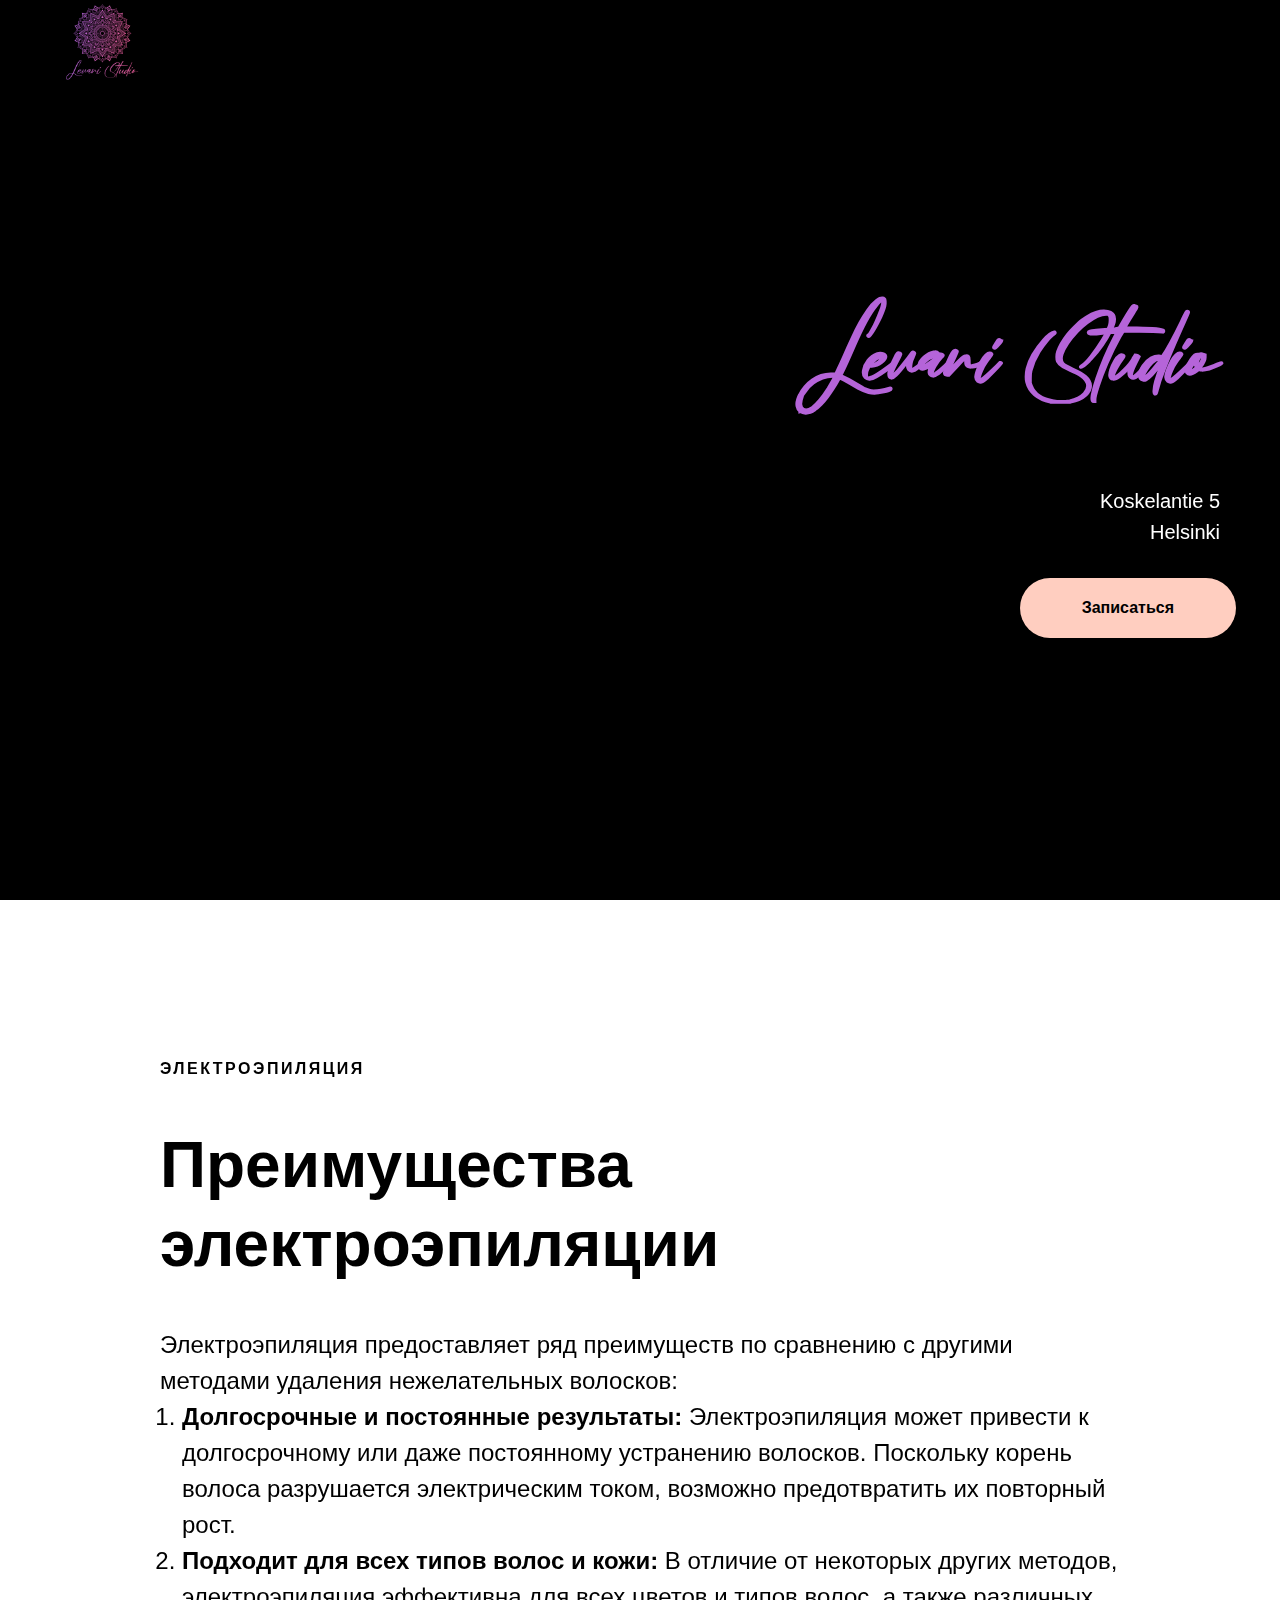
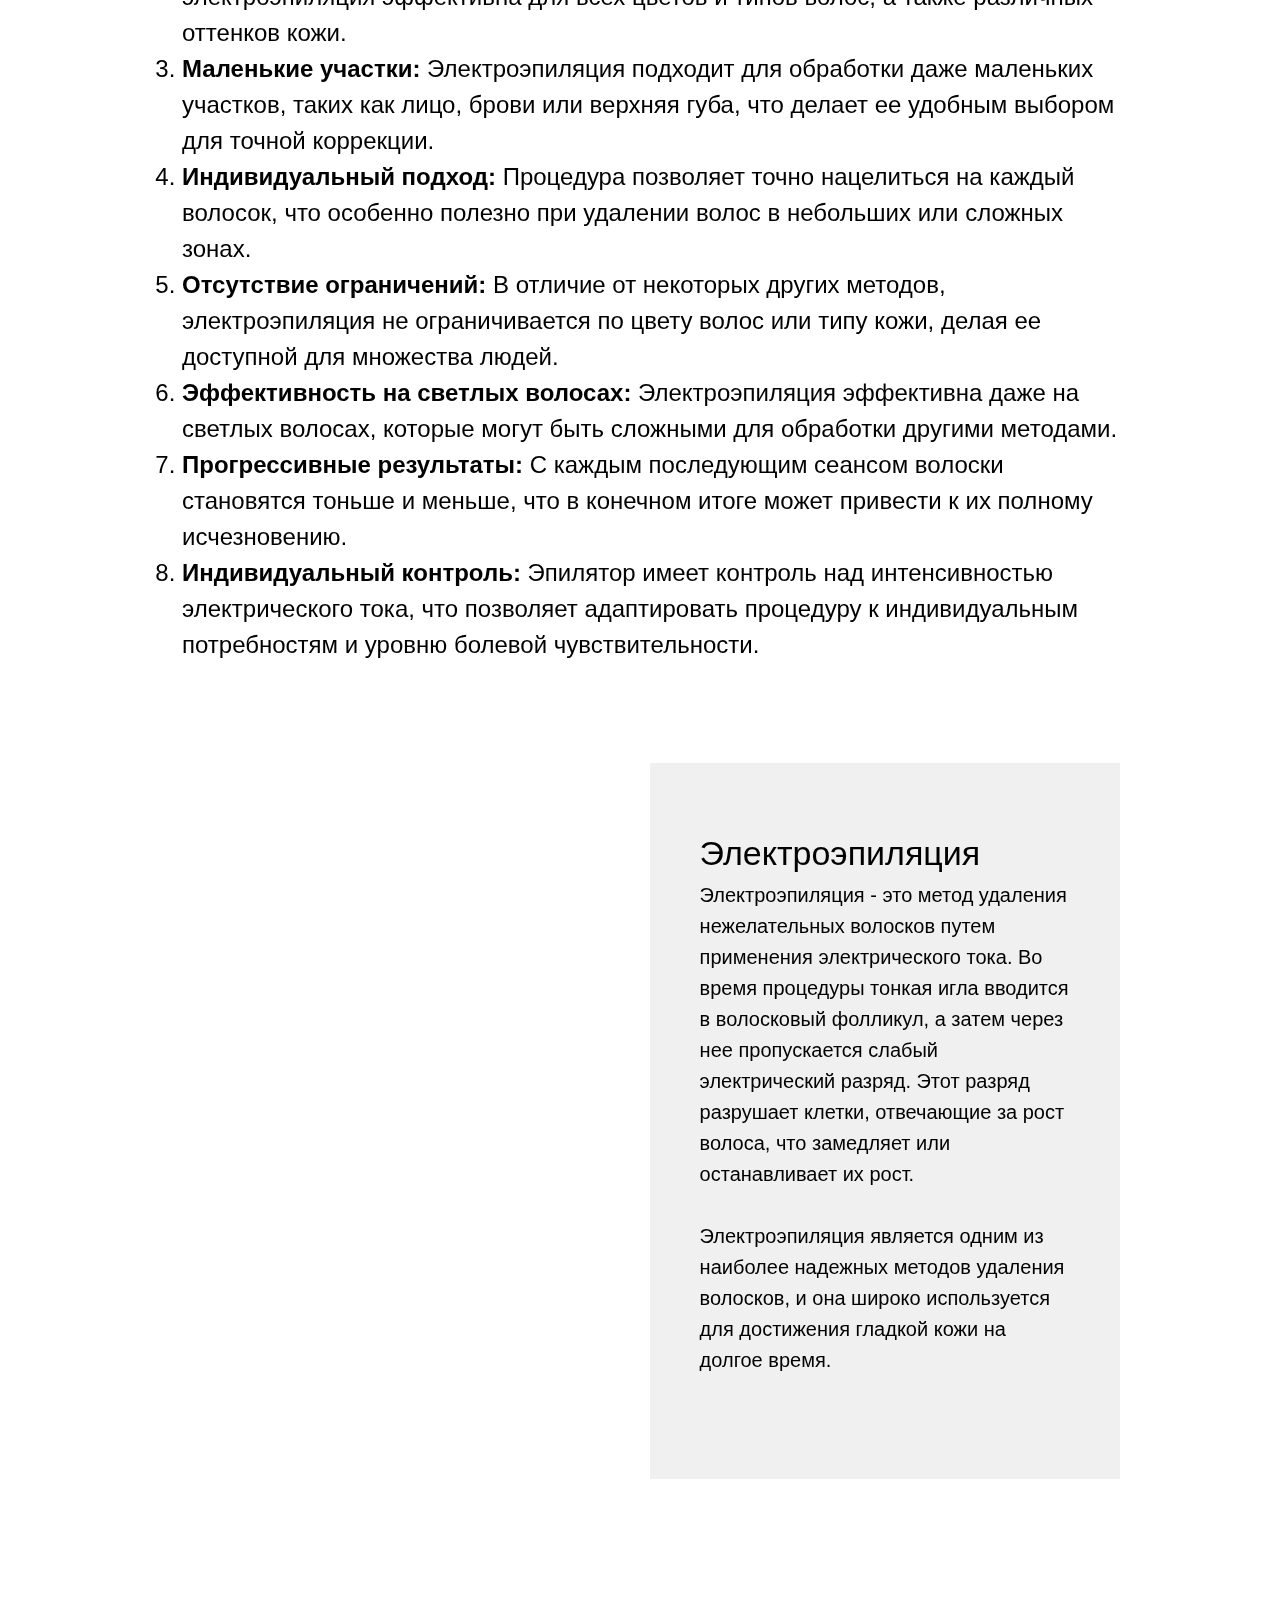
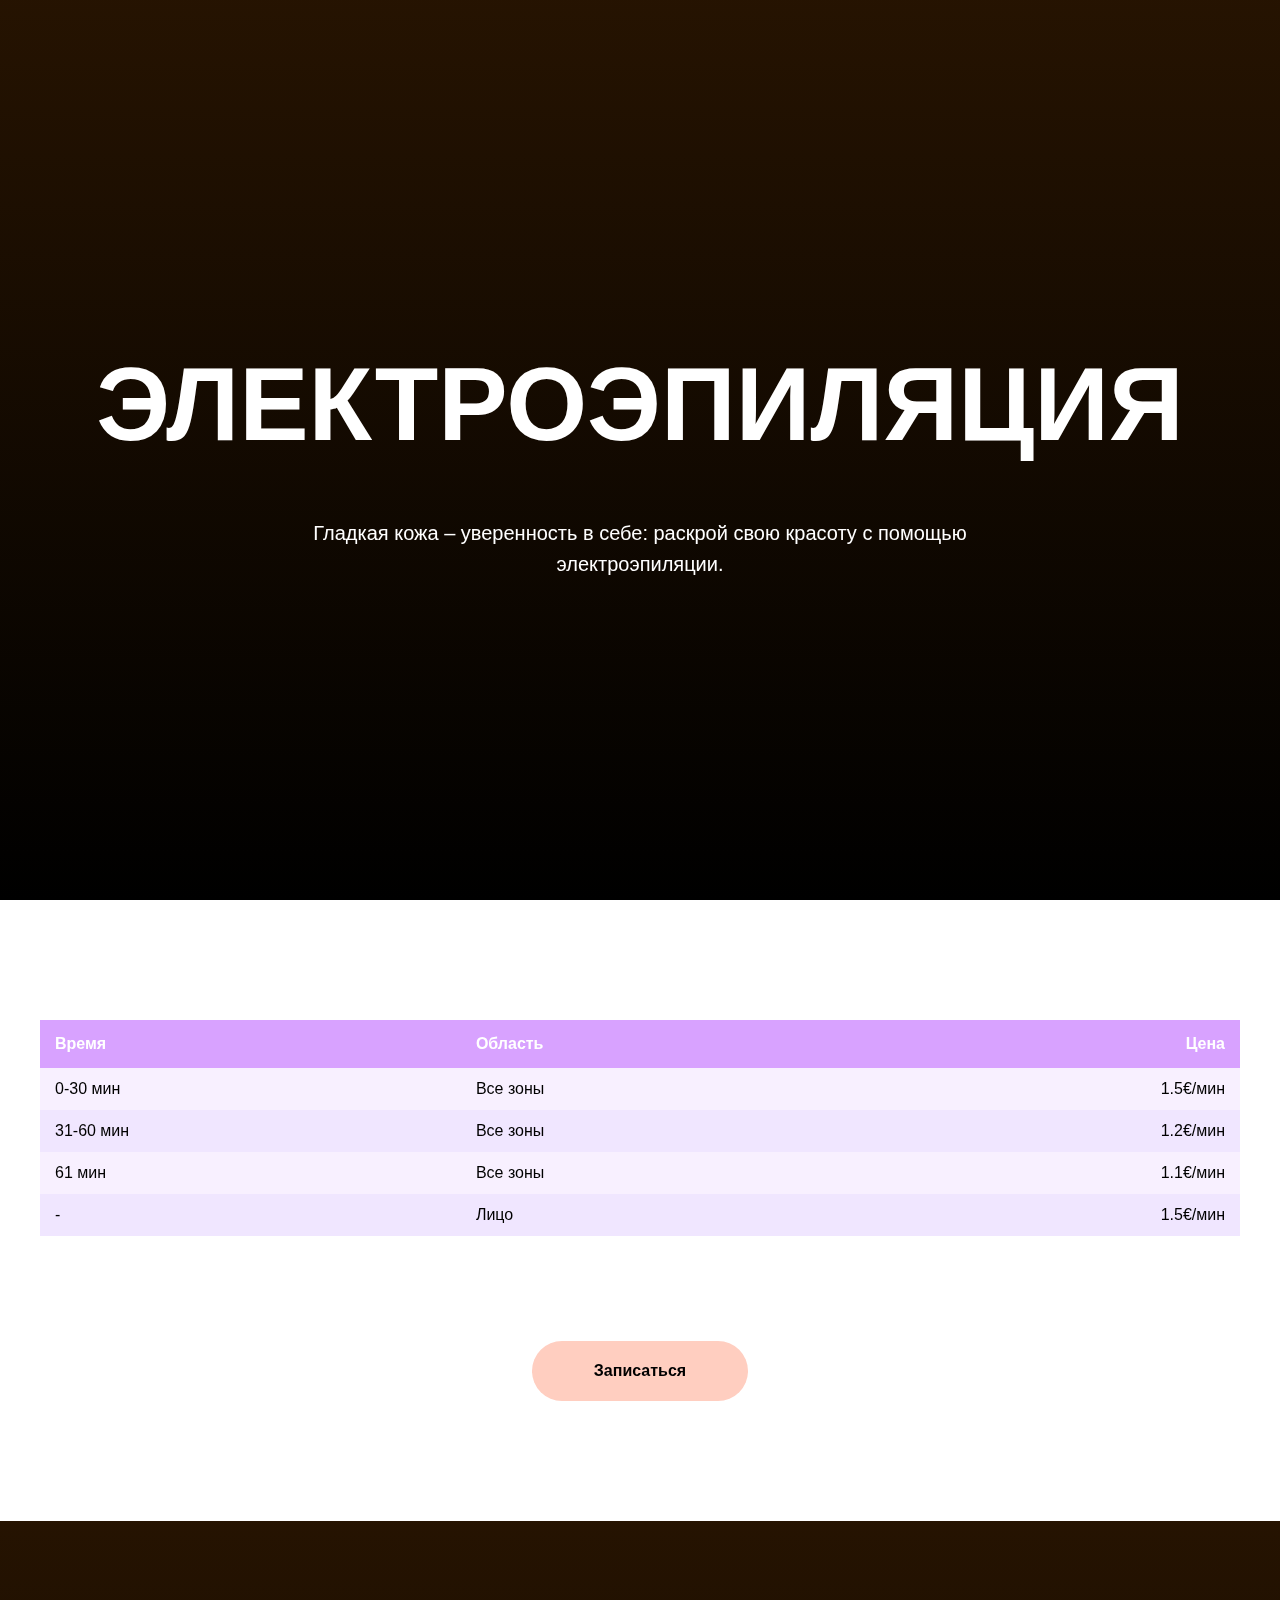
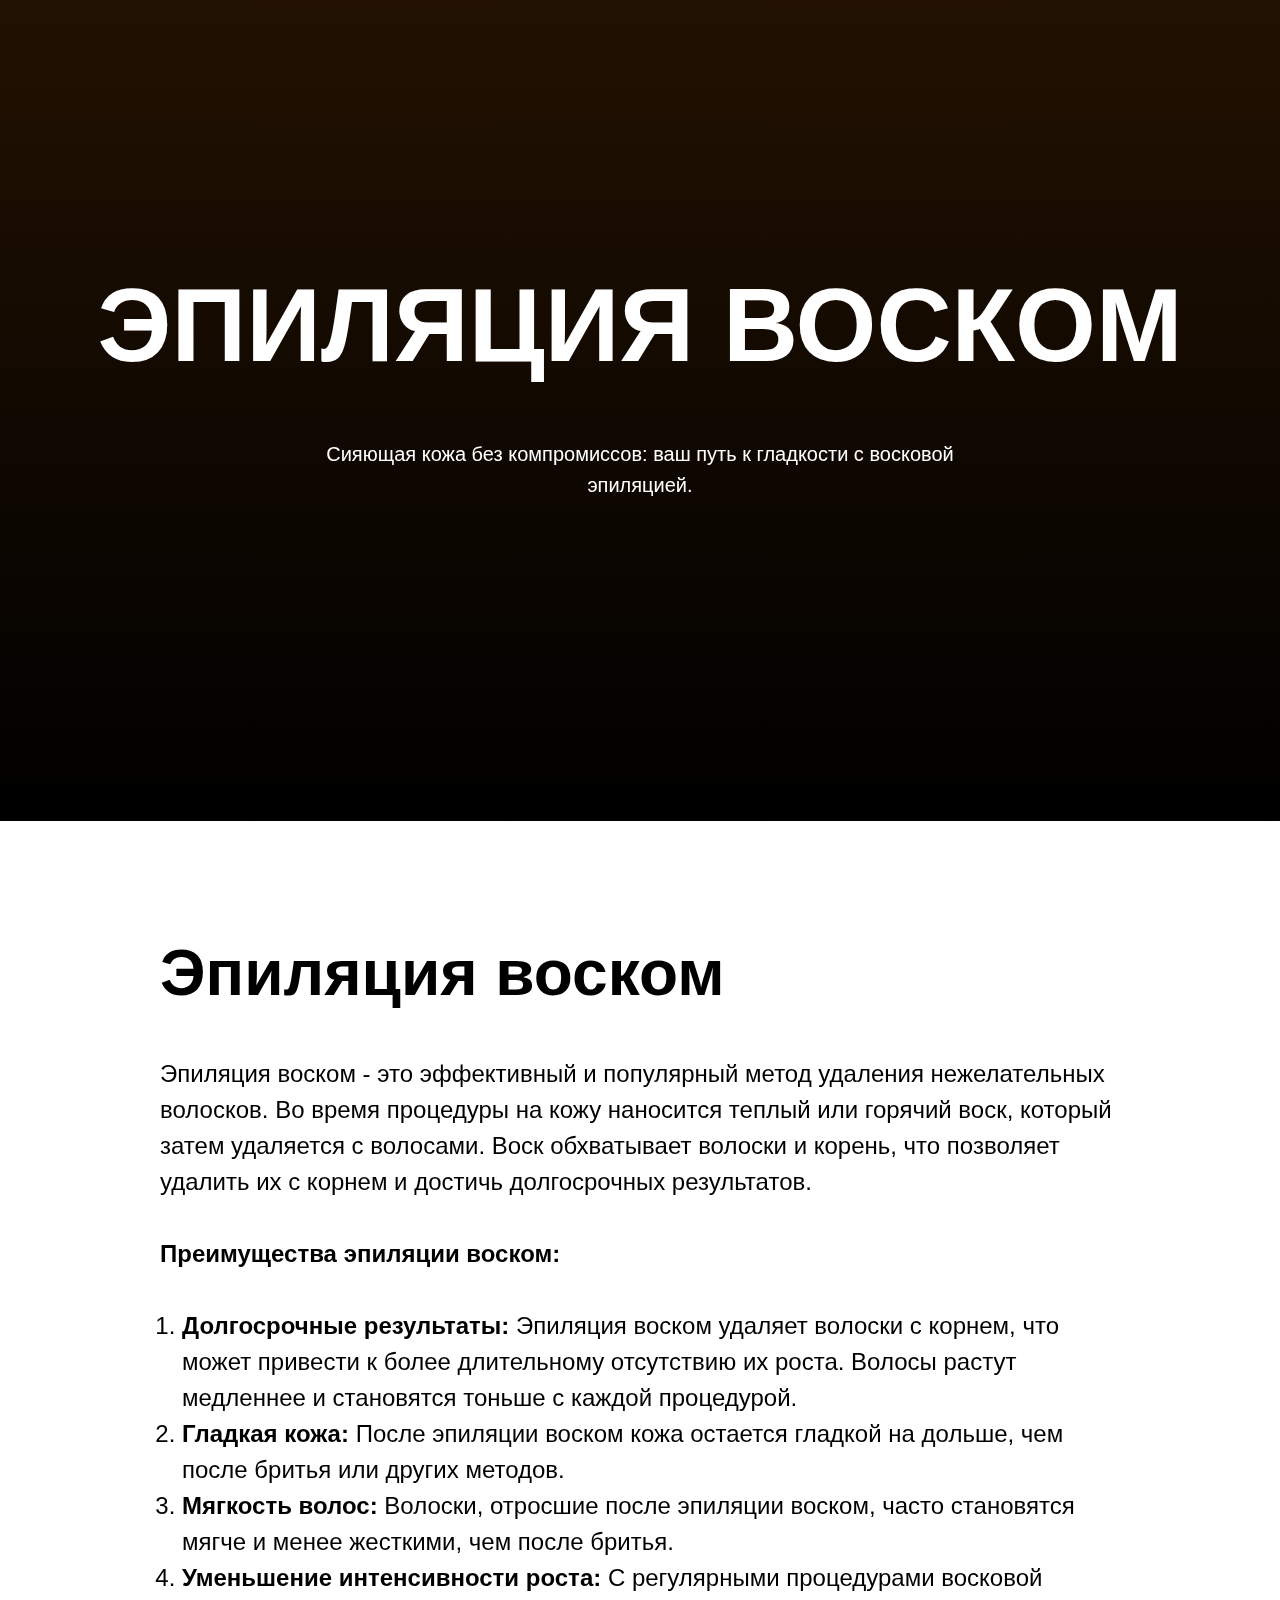
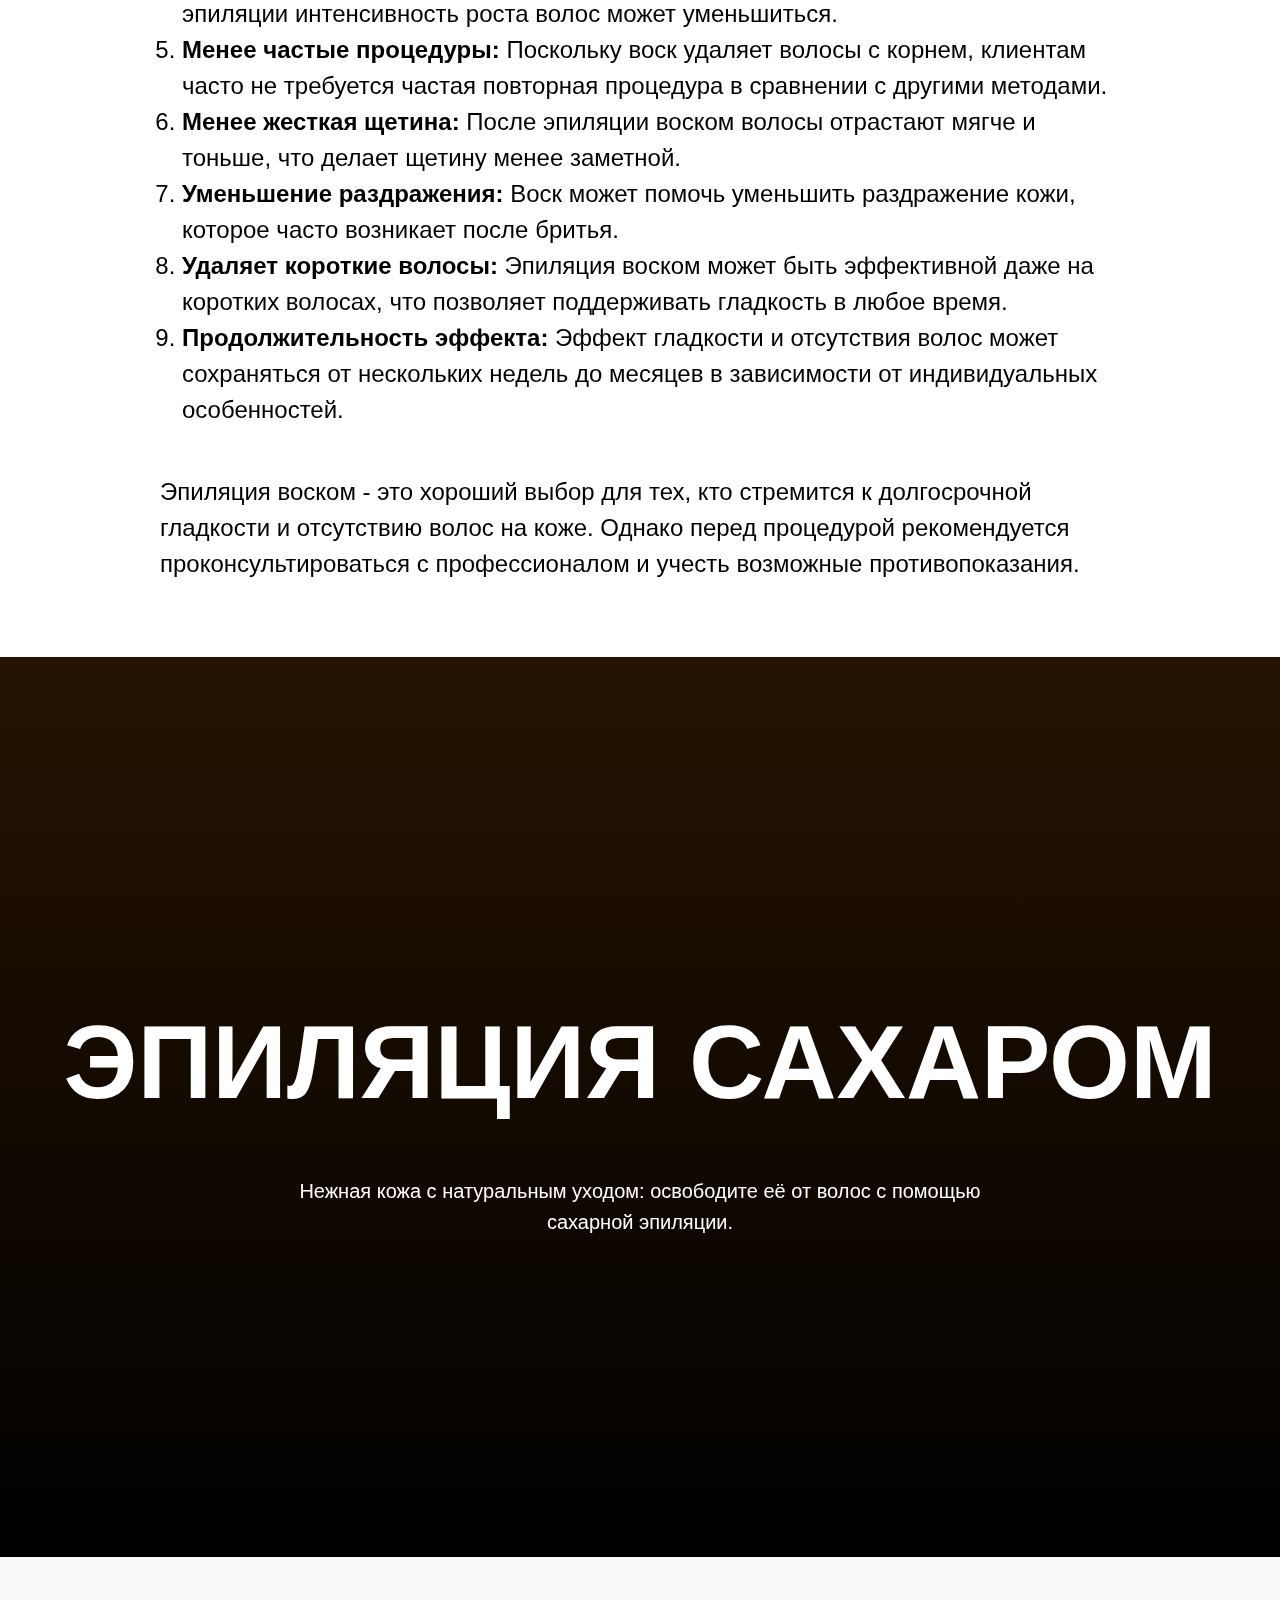
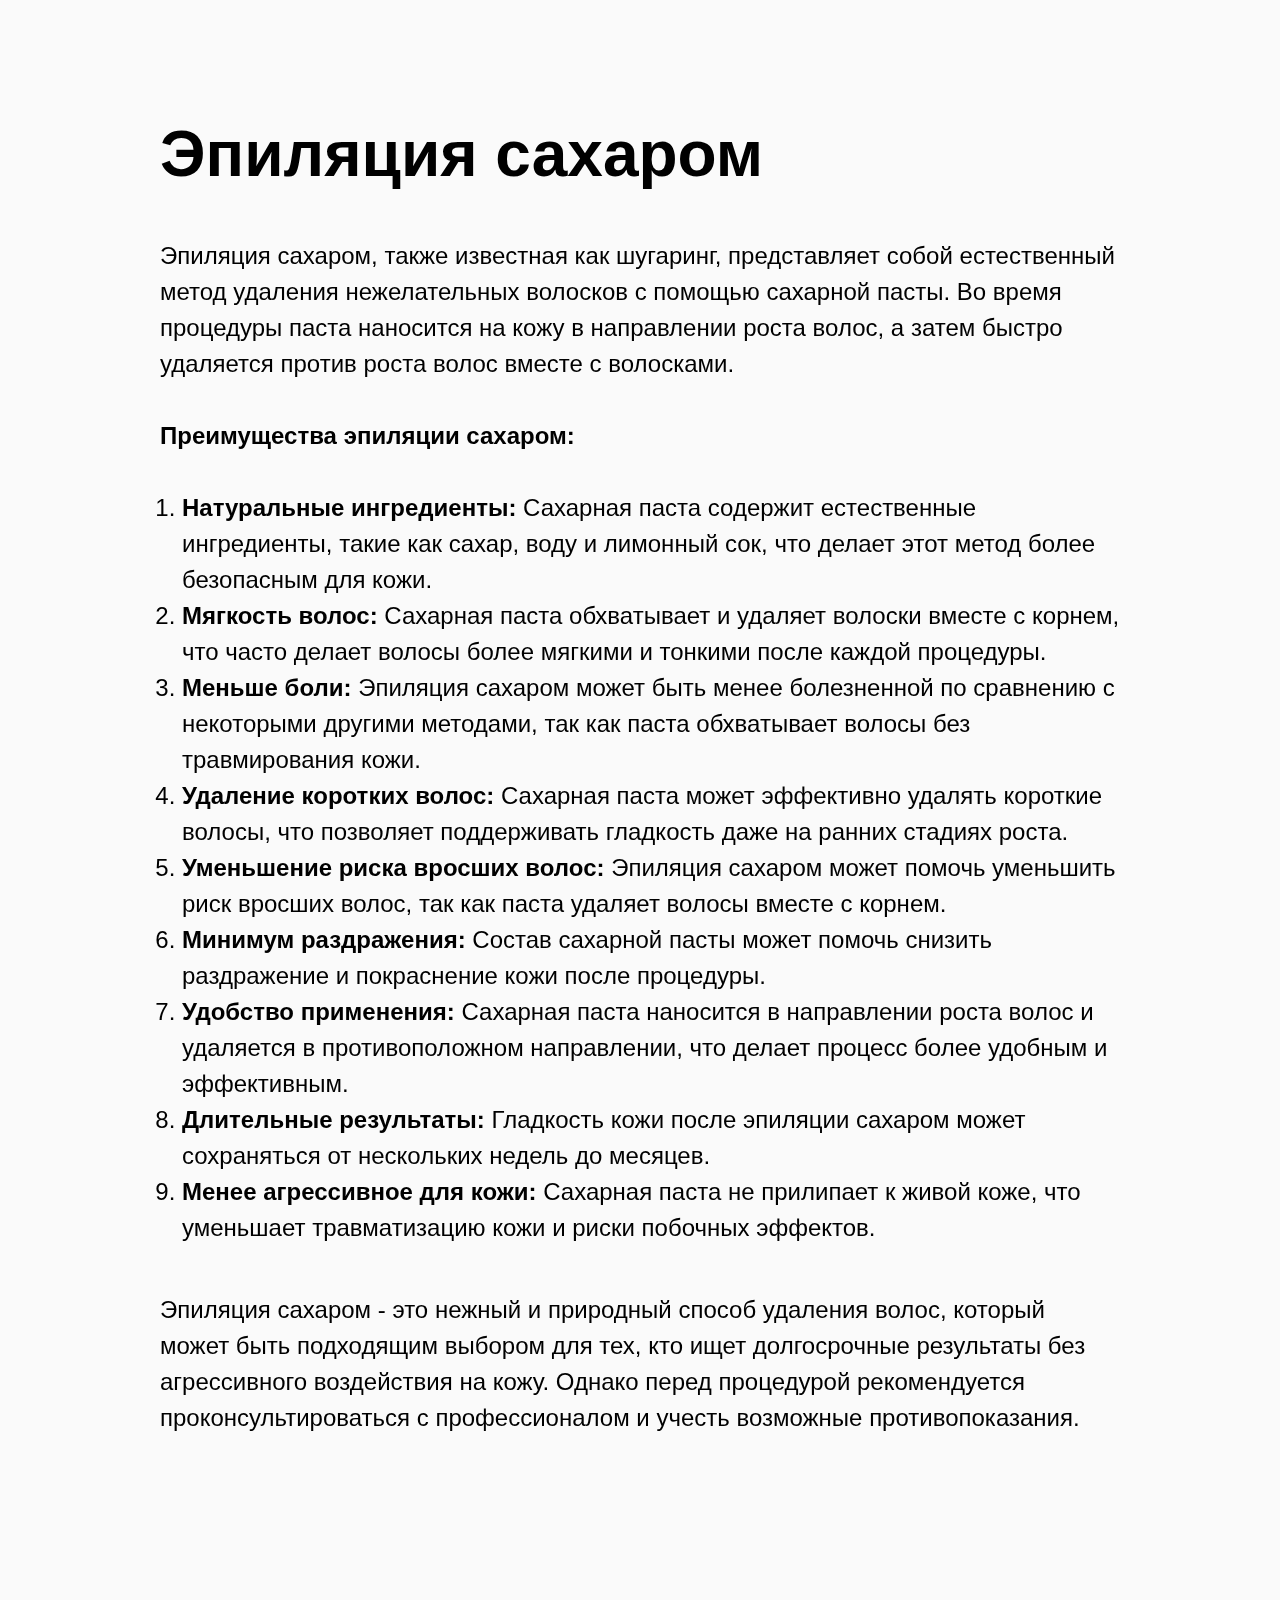
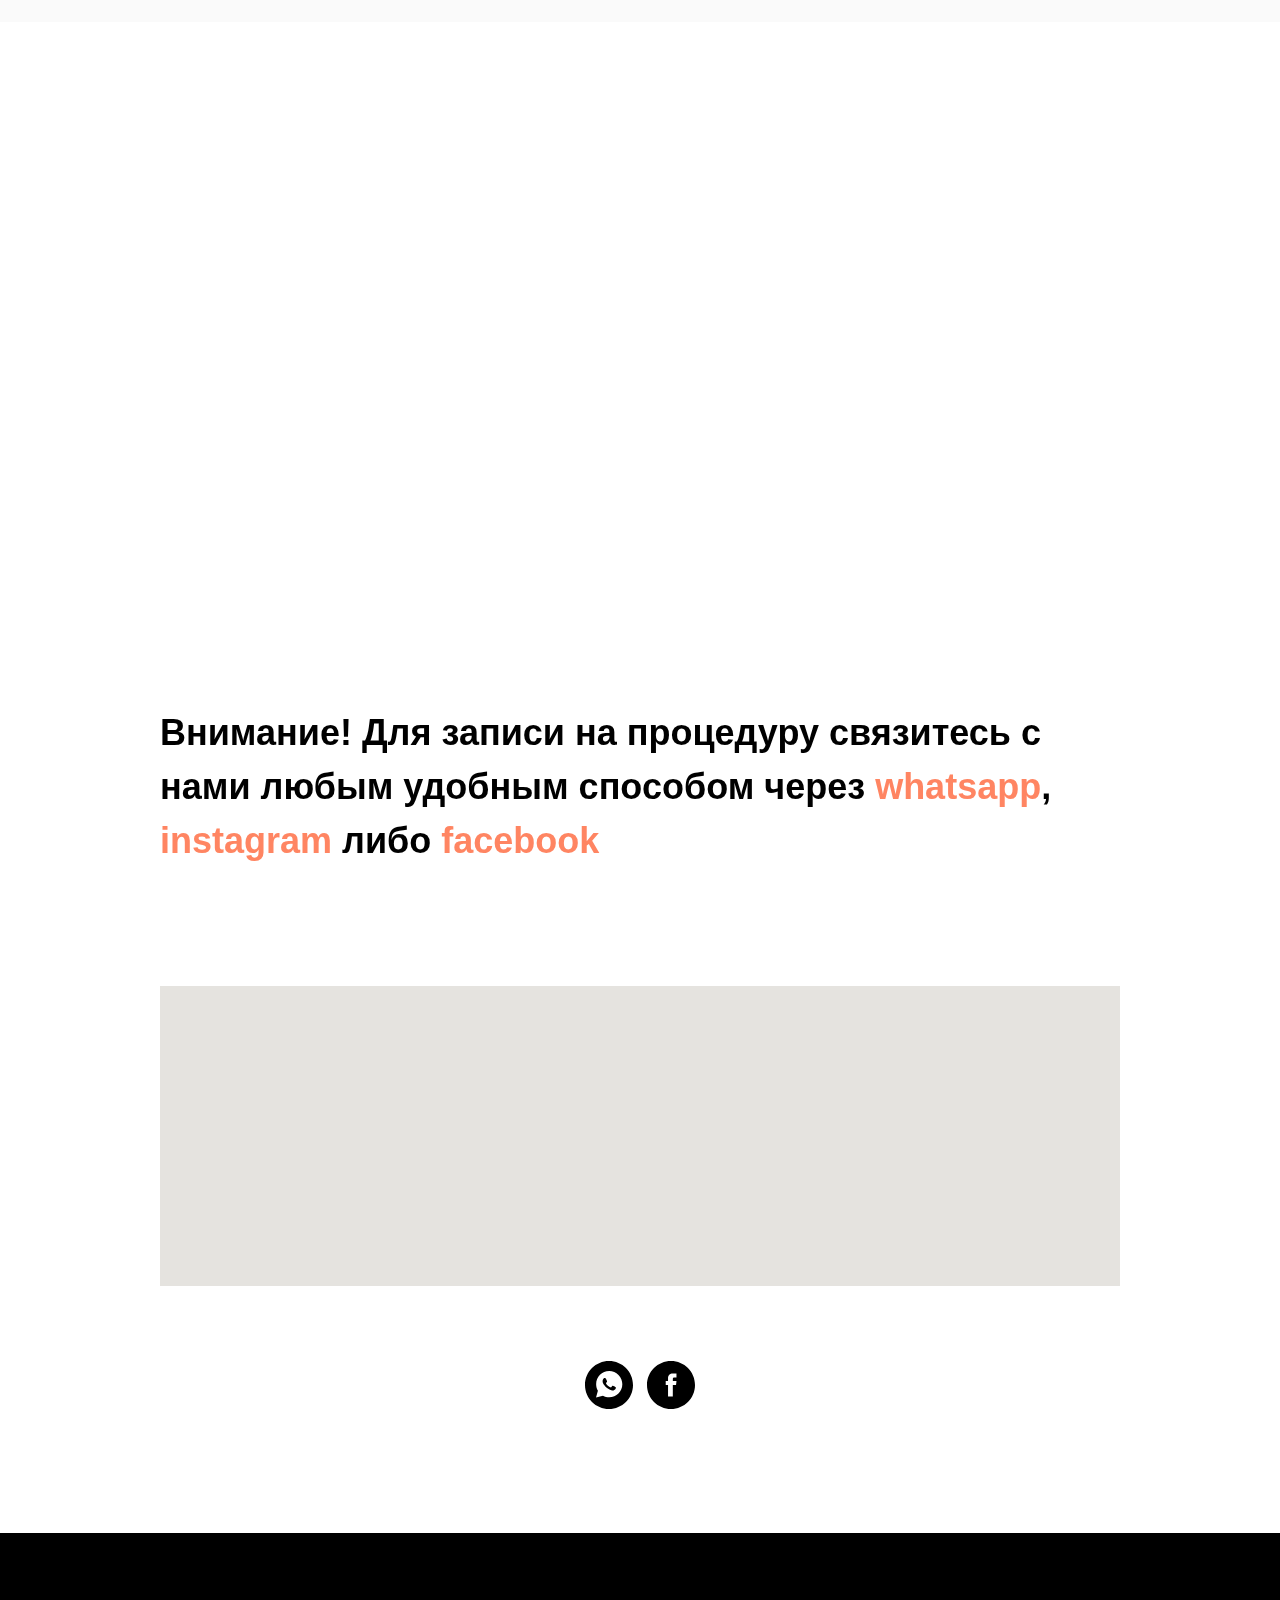
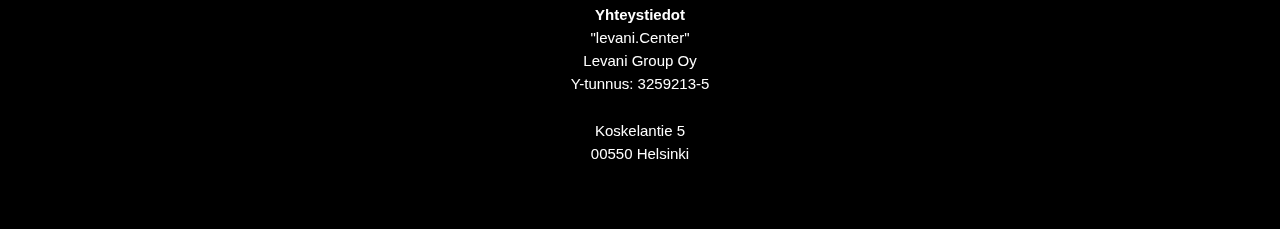
<file: ru.html>
<!DOCTYPE html>
<html>
<head>
    <meta content="text/html; charset=UTF-8" http-equiv="Content-Type">
    <meta content="width=device-width, initial-scale=1.0" name="viewport"> <!--metatextblock-->
    <title>Levani Studio</title>
    <meta http-equiv="content-language" content="ru-RU">
    <meta content="neulaepilaatio, elektroepilaation, electrolysis, electrolysis hair, removal, removal hair, removal hair helsinki, electrolysis helsinki, Vaha, vahaus, epilaatio vahalla, sokeri, sokerilla, epilaatio sokerilla, bikini, brassi, bikini raja, sääret, reidet, ylähuuli, kainalot, koko vartalo, kädet, hieronta, vauvahieroja , vauva hieronta, vauva, lapsi, elektroepilaatio, permanent epilation, epil.fi, LGBTQ+, inclusivity, hair removal for transgender women, шугаринг, сахарная депиляция, восковая депиляция, электроэпиляция, массаж новорожденных, детский массаж в Хельсинки, воск, Bikini miehelle vahaus, bikini miehelle sokerointi, сахар, epil.fi" lang="ru-RU" name="keywords">
    <meta name="viewport" content="width=device-width, initial-scale=1, minimum-scale=1">
    <link rel="shortcut icon" href="assets/images/271056576-624732822186176-9043319397383122821-n-121x121.jpg"
          type="image/x-icon">
    <meta name="description" content="Welcome to Levani studio, offering electrolysis services for all genders and orientations in a safe and inclusive space.">

    <link rel="apple-touch-icon" sizes="180x180" href="/apple-touch-icon.png">
    <link rel="icon" type="image/png" sizes="32x32" href="/favicon-32x32.png">
    <link rel="icon" type="image/png" sizes="16x16" href="/favicon-16x16.png">
    <link rel="manifest" href="/site.webmanifest">
    <link rel="mask-icon" href="/safari-pinned-tab.svg" color="#5bbad5">
    <meta name="msapplication-TileColor" content="#da532c">
    <meta name="theme-color" content="#ffffff">

    <!-- Open Graph Meta Tags (for social media sharing) -->
    <meta property="og:title" content="Levani studio">
    <meta property="og:image" content="https://epil.fi/assets/img-8710-1536x2048.jpg">
    <meta property="og:type" content="article">
    <meta property="og:url" content="https://epil.fi">
    <meta property="og:description" content="Providing safe, effective electrolysis services for all genders and orientations.">

    <!-- Twitter Card Meta Tags (for Twitter sharing) -->
    <meta name="twitter:card" content="https://epil.fi/assets/img-8710-1536x2048.jpg">
    <meta name="twitter:title" content="Levani studio - Electrolysis Studio">
    <meta name="twitter:description" content="Providing safe, effective electrolysis services for all genders and orientations.">
    <meta name="twitter:image" content="https://epil.fi">

    <!--/metatextblock-->
    <meta content="telephone=no" name="format-detection">
    <meta content="on" http-equiv="x-dns-prefetch-control">
    <link href="https://ws.tildacdn.com/" rel="dns-prefetch">
    <link href="https://static.tildacdn.info/" rel="dns-prefetch">
    <meta content="nofollow" name="robots">
    <link href="https://static.tildacdn.info/img/tildafavicon.ico" rel="shortcut icon" type="image/x-icon">
    <!-- Assets -->
    <script async="" id="tildastatscript" src="./assets/tilda-stat-1.0.min.js"
            type="text/javascript"></script>
    <script async="" charset="utf-8" src="./assets/tilda-fallback-1.0.min.js"></script>
    <link href="./assets/font.css" rel="stylesheet" type="text/css">
    <link href="./assets/tilda-grid-3.0.min.css" media="all" onerror="this.loaderr=&#39;y&#39;;" rel="stylesheet"
          type="text/css">
    <link href="./assets/tilda-blocks-page32110693.min.css" media="all" onerror="this.loaderr=&#39;y&#39;;" rel="stylesheet"
          type="text/css">
    <link href="https://fonts.gstatic.com/" rel="preconnect">
    <link href="./assets/css2" rel="stylesheet">
    <link href="./assets/tilda-animation-2.0.min.css" media="all" onerror="this.loaderr=&#39;y&#39;;" rel="stylesheet"
          type="text/css">
    <link href="./assets/tilda-cover-1.0.min.css" media="all" onerror="this.loaderr=&#39;y&#39;;" rel="stylesheet"
          type="text/css">
    <link href="./assets/tilda-slds-1.4.min.css" media="all" onerror="this.loaderr=&#39;y&#39;;" onload="this.media=&#39;all&#39;;"
          rel="stylesheet" type="text/css">
    <noscript>
        <link href="https://static.tildacdn.info/css/tilda-slds-1.4.min.css" media="all" rel="stylesheet"
              type="text/css"/>
    </noscript>
    <script charset="utf-8" nomodule="" src="./assets/tilda-polyfill-1.0.min.js"></script>
    <script type="text/javascript">/*
(function (d) {
if (!d.visibilityState) {
var s = d.createElement('script');
s.src = 'https://static.tildacdn.info/js/tilda-polyfill-1.0.min.js';
d.getElementsByTagName('head')[0].appendChild(s);
}
})(document);
*/
    function t_onReady(func) {
        if (document.readyState != 'loading') {
            func();
        } else {
            document.addEventListener('DOMContentLoaded', func);
        }
    }

    function t_onFuncLoad(funcName, okFunc, time) {
        if (typeof window[funcName] === 'function') {
            okFunc();
        } else {
            setTimeout(function () {
                t_onFuncLoad(funcName, okFunc, time);
            }, (time || 100));
        }
    }

    function t_throttle(fn, threshhold, scope) {
        return function () {
            fn.apply(scope || this, arguments);
        };
    }</script>
    <script charset="utf-8" defer="" onerror="this.loaderr=&#39;y&#39;;"
            src="./assets/tilda-scripts-3.0.min.js"></script>
    <script async="" charset="utf-8" onerror="this.loaderr=&#39;y&#39;;"
            src="./assets/tilda-blocks-page32110693.min.js"></script>
    <script async="" charset="utf-8" onerror="this.loaderr=&#39;y&#39;;"
            src="./assets/lazyload-1.3.min.js"></script>
    <script async="" charset="utf-8" onerror="this.loaderr=&#39;y&#39;;"
            src="./assets/tilda-animation-2.0.min.js"></script>
    <script async="" charset="utf-8" onerror="this.loaderr=&#39;y&#39;;"
            src="./assets/tilda-cover-1.0.min.js"></script>
    <script async="" charset="utf-8" onerror="this.loaderr=&#39;y&#39;;"
            src="./assets/tilda-slds-1.4.min.js"></script>
    <script async="" charset="utf-8" onerror="this.loaderr=&#39;y&#39;;"
            src="./assets/hammer.min.js"></script>
    <script async="" charset="utf-8" onerror="this.loaderr=&#39;y&#39;;"
            src="./assets/tilda-map-1.0.min.js"></script>
    <script async="" charset="utf-8" onerror="this.loaderr=&#39;y&#39;;"
            src="./assets/tilda-events-1.0.min.js"></script>
    <script type="text/javascript">window.dataLayer = window.dataLayer || [];</script>
    <script type="text/javascript">(function () {
        if ((/bot|google|yandex|baidu|bing|msn|duckduckbot|teoma|slurp|crawler|spider|robot|crawling|facebook/i.test(navigator.userAgent)) === false && typeof (sessionStorage) != 'undefined' && sessionStorage.getItem('visited') !== 'y' && document.visibilityState) {
            var style = document.createElement('style');
            style.type = 'text/css';
            style.innerHTML = '@media screen and (min-width: 980px) {.t-records {opacity: 0;}.t-records_animated {-webkit-transition: opacity ease-in-out .2s;-moz-transition: opacity ease-in-out .2s;-o-transition: opacity ease-in-out .2s;transition: opacity ease-in-out .2s;}.t-records.t-records_visible {opacity: 1;}}';
            document.getElementsByTagName('head')[0].appendChild(style);

            function t_setvisRecs() {
                var alr = document.querySelectorAll('.t-records');
                Array.prototype.forEach.call(alr, function (el) {
                    el.classList.add("t-records_animated");
                });
                setTimeout(function () {
                    Array.prototype.forEach.call(alr, function (el) {
                        el.classList.add("t-records_visible");
                    });
                    sessionStorage.setItem("visited", "y");
                }, 400);
            }

            document.addEventListener('DOMContentLoaded', t_setvisRecs);
        }
    })();</script>
    <style type="text/css">@media screen and (min-width: 980px) {
        .t-records {
            opacity: 0;
        }

        .t-records_animated {
            -webkit-transition: opacity ease-in-out .2s;
            -moz-transition: opacity ease-in-out .2s;
            -o-transition: opacity ease-in-out .2s;
            transition: opacity ease-in-out .2s;
        }

        .t-records.t-records_visible {
            opacity: 1;
        }
    }</style>
</head>
<body class="t-body" style="margin:0;"><!--allrecords-->
<div class="t-records t-records_animated t-records_visible" data-hook="blocks-collection-content-node" data-tilda-formskey="443dd1cfdb1d7cf445672ca175462116"
     data-tilda-lazy="yes" data-tilda-page-id="32110693"
     data-tilda-project-id="5462116" id="allrecords">
    <div class="r t-rec" data-animationappear="off" data-record-type="327" id="rec519143480" style=" "><!-- T282 -->
        <div id="nav519143480marker"></div>
        <div class="t282" data-appearoffset="" data-menu="yes" id="nav519143480">
            <div class="t282__container t282__positionfixed" style="">
                <div class="t282__container__bg" data-appearoffset="" data-bgcolor-hex="" data-bgcolor-rgba=""
                     data-bgopacity="1" data-menu-shadow="0px 1px 3px rgba(0,0,0,0.)" data-navmarker="nav519143480marker"
                     style=" "></div>
                <div class="t282__container__bg_opened" style="background-color:#ffffff;"></div>
                <div class="t282__menu__content t282__col-12">
                    <div class="t282__logo__container" style="min-height:80px;">
                        <div class="t282__logo__content"><a class="t282__logo" href="http://epil.fi/"
                                                            style="color:#000000;font-size:20px;font-weight:700;text-transform:uppercase;letter-spacing:1px;"><img
                                alt="" class="t282__logo__img"
                                imgfield="img" src="./assets/pink_logo_on_black_l.png" style="height: 80px;"></a></div>
                    </div>
                    <button aria-expanded="false" aria-label="Navigation menu" class="t-menuburger t-menuburger_first "
                            type="button"><span style="background-color:#000000;"></span><span
                            style="background-color:#000000;"></span><span
                            style="background-color:#000000;"></span><span style="background-color:#000000;"></span>
                    </button>
                    <script>function t_menuburger_init(recid) {
                        var rec = document.querySelector('#rec' + recid);
                        if (!rec) return;
                        var burger = rec.querySelector('.t-menuburger');
                        if (!burger) return;
                        var isSecondStyle = burger.classList.contains('t-menuburger_second');
                        if (isSecondStyle && !window.isMobile && !('ontouchend' in document)) {
                            burger.addEventListener('mouseenter', function () {
                                if (burger.classList.contains('t-menuburger-opened')) return;
                                burger.classList.remove('t-menuburger-unhovered');
                                burger.classList.add('t-menuburger-hovered');
                            });
                            burger.addEventListener('mouseleave', function () {
                                if (burger.classList.contains('t-menuburger-opened')) return;
                                burger.classList.remove('t-menuburger-hovered');
                                burger.classList.add('t-menuburger-unhovered');
                                setTimeout(function () {
                                    burger.classList.remove('t-menuburger-unhovered');
                                }, 300);
                            });
                        }
                        burger.addEventListener('click', function () {
                            if (!burger.closest('.tmenu-mobile') &&
                                !burger.closest('.t450__burger_container') &&
                                !burger.closest('.t466__container') &&
                                !burger.closest('.t204__burger') &&
                                !burger.closest('.t199__js__menu-toggler')) {
                                burger.classList.toggle('t-menuburger-opened');
                                burger.classList.remove('t-menuburger-unhovered');
                            }
                        });
                        var menu = rec.querySelector('[data-menu="yes"]');
                        if (!menu) return;
                        var menuLinks = menu.querySelectorAll('.t-menu__link-item');
                        var submenuClassList = ['t978__menu-link_hook', 't978__tm-link', 't966__tm-link', 't794__tm-link', 't-menusub__target-link'];
                        Array.prototype.forEach.call(menuLinks, function (link) {
                            link.addEventListener('click', function () {
                                var isSubmenuHook = submenuClassList.some(function (submenuClass) {
                                    return link.classList.contains(submenuClass);
                                });
                                if (isSubmenuHook) return;
                                burger.classList.remove('t-menuburger-opened');
                            });
                        });
                        menu.addEventListener('clickedAnchorInTooltipMenu', function () {
                            burger.classList.remove('t-menuburger-opened');
                        });
                    }

                    t_onReady(function () {
                        t_onFuncLoad('t_menuburger_init', function () {
                            t_menuburger_init('519143480');
                        });
                    });</script>
                    <style>.t-menuburger {
                        position: relative;
                        flex-shrink: 0;
                        width: 28px;
                        height: 20px;
                        padding: 0;
                        border: none;
                        background-color: transparent;
                        outline: none;
                        -webkit-transform: rotate(0deg);
                        transform: rotate(0deg);
                        transition: transform .5s ease-in-out;
                        cursor: pointer;
                        z-index: 999;
                    }

                    /*---menu burger lines---*/
                    .t-menuburger span {
                        display: block;
                        position: absolute;
                        width: 100%;
                        opacity: 1;
                        left: 0;
                        -webkit-transform: rotate(0deg);
                        transform: rotate(0deg);
                        transition: .25s ease-in-out;
                        height: 3px;
                        background-color: #000;
                    }

                    .t-menuburger span:nth-child(1) {
                        top: 0px;
                    }

                    .t-menuburger span:nth-child(2),
                    .t-menuburger span:nth-child(3) {
                        top: 8px;
                    }

                    .t-menuburger span:nth-child(4) {
                        top: 16px;
                    }

                    /*menu burger big*/
                    .t-menuburger__big {
                        width: 42px;
                        height: 32px;
                    }

                    .t-menuburger__big span {
                        height: 5px;
                    }

                    .t-menuburger__big span:nth-child(2),
                    .t-menuburger__big span:nth-child(3) {
                        top: 13px;
                    }

                    .t-menuburger__big span:nth-child(4) {
                        top: 26px;
                    }

                    /*menu burger small*/
                    .t-menuburger__small {
                        width: 22px;
                        height: 14px;
                    }

                    .t-menuburger__small span {
                        height: 2px;
                    }

                    .t-menuburger__small span:nth-child(2),
                    .t-menuburger__small span:nth-child(3) {
                        top: 6px;
                    }

                    .t-menuburger__small span:nth-child(4) {
                        top: 12px;
                    }

                    /*menu burger opened*/
                    .t-menuburger-opened span:nth-child(1) {
                        top: 8px;
                        width: 0%;
                        left: 50%;
                    }

                    .t-menuburger-opened span:nth-child(2) {
                        -webkit-transform: rotate(45deg);
                        transform: rotate(45deg);
                    }

                    .t-menuburger-opened span:nth-child(3) {
                        -webkit-transform: rotate(-45deg);
                        transform: rotate(-45deg);
                    }

                    .t-menuburger-opened span:nth-child(4) {
                        top: 8px;
                        width: 0%;
                        left: 50%;
                    }

                    .t-menuburger-opened.t-menuburger__big span:nth-child(1) {
                        top: 6px;
                    }

                    .t-menuburger-opened.t-menuburger__big span:nth-child(4) {
                        top: 18px;
                    }

                    .t-menuburger-opened.t-menuburger__small span:nth-child(1),
                    .t-menuburger-opened.t-menuburger__small span:nth-child(4) {
                        top: 6px;
                    }

                    /*---menu burger first style---*/
                    @media (hover), (min-width: 0\0
                    ) {
                        .t-menuburger_first:hover span:nth-child(1) {
                            transform: translateY(1px);
                        }

                        .t-menuburger_first:hover span:nth-child(4) {
                            transform: translateY(-1px);
                        }

                        .t-menuburger_first.t-menuburger__big:hover span:nth-child(1) {
                            transform: translateY(3px);
                        }

                        .t-menuburger_first.t-menuburger__big:hover span:nth-child(4) {
                            transform: translateY(-3px);
                        }
                    }

                    /*---menu burger second style---*/
                    .t-menuburger_second span:nth-child(2),
                    .t-menuburger_second span:nth-child(3) {
                        width: 80%;
                        left: 20%;
                        right: 0;
                    }

                    @media (hover), (min-width: 0\0
                    ) {
                        .t-menuburger_second.t-menuburger-hovered span:nth-child(2),
                        .t-menuburger_second.t-menuburger-hovered span:nth-child(3) {
                            animation: t-menuburger-anim 0.3s ease-out normal forwards;
                        }

                        .t-menuburger_second.t-menuburger-unhovered span:nth-child(2),
                        .t-menuburger_second.t-menuburger-unhovered span:nth-child(3) {
                            animation: t-menuburger-anim2 0.3s ease-out normal forwards;
                        }
                    }

                    .t-menuburger_second.t-menuburger-opened span:nth-child(2),
                    .t-menuburger_second.t-menuburger-opened span:nth-child(3) {
                        left: 0;
                        right: 0;
                        width: 100% !important;
                    }

                    /*---menu burger third style---*/
                    .t-menuburger_third span:nth-child(4) {
                        width: 70%;
                        left: unset;
                        right: 0;
                    }

                    @media (hover), (min-width: 0\0
                    ) {
                        .t-menuburger_third:not(.t-menuburger-opened):hover span:nth-child(4) {
                            width: 100%;
                        }
                    }

                    .t-menuburger_third.t-menuburger-opened span:nth-child(4) {
                        width: 0 !important;
                        right: 50%;
                    }

                    /*---menu burger fourth style---*/
                    .t-menuburger_fourth {
                        height: 12px;
                    }

                    .t-menuburger_fourth.t-menuburger__small {
                        height: 8px;
                    }

                    .t-menuburger_fourth.t-menuburger__big {
                        height: 18px;
                    }

                    .t-menuburger_fourth span:nth-child(2),
                    .t-menuburger_fourth span:nth-child(3) {
                        top: 4px;
                        opacity: 0;
                    }

                    .t-menuburger_fourth span:nth-child(4) {
                        top: 8px;
                    }

                    .t-menuburger_fourth.t-menuburger__small span:nth-child(2),
                    .t-menuburger_fourth.t-menuburger__small span:nth-child(3) {
                        top: 3px;
                    }

                    .t-menuburger_fourth.t-menuburger__small span:nth-child(4) {
                        top: 6px;
                    }

                    .t-menuburger_fourth.t-menuburger__small span:nth-child(2),
                    .t-menuburger_fourth.t-menuburger__small span:nth-child(3) {
                        top: 3px;
                    }

                    .t-menuburger_fourth.t-menuburger__small span:nth-child(4) {
                        top: 6px;
                    }

                    .t-menuburger_fourth.t-menuburger__big span:nth-child(2),
                    .t-menuburger_fourth.t-menuburger__big span:nth-child(3) {
                        top: 6px;
                    }

                    .t-menuburger_fourth.t-menuburger__big span:nth-child(4) {
                        top: 12px;
                    }

                    @media (hover), (min-width: 0\0
                    ) {
                        .t-menuburger_fourth:not(.t-menuburger-opened):hover span:nth-child(1) {
                            transform: translateY(1px);
                        }

                        .t-menuburger_fourth:not(.t-menuburger-opened):hover span:nth-child(4) {
                            transform: translateY(-1px);
                        }

                        .t-menuburger_fourth.t-menuburger__big:not(.t-menuburger-opened):hover span:nth-child(1) {
                            transform: translateY(3px);
                        }

                        .t-menuburger_fourth.t-menuburger__big:not(.t-menuburger-opened):hover span:nth-child(4) {
                            transform: translateY(-3px);
                        }
                    }

                    .t-menuburger_fourth.t-menuburger-opened span:nth-child(1),
                    .t-menuburger_fourth.t-menuburger-opened span:nth-child(4) {
                        top: 4px;
                    }

                    .t-menuburger_fourth.t-menuburger-opened span:nth-child(2),
                    .t-menuburger_fourth.t-menuburger-opened span:nth-child(3) {
                        opacity: 1;
                    }

                    /*---menu burger animations---*/
                    @keyframes t-menuburger-anim {
                        0% {
                            width: 80%;
                            left: 20%;
                            right: 0;
                        }
                        50% {
                            width: 100%;
                            left: 0;
                            right: 0;
                        }
                        100% {
                            width: 80%;
                            left: 0;
                            right: 20%;
                        }
                    }

                    @keyframes t-menuburger-anim2 {
                        0% {
                            width: 80%;
                            left: 0;
                        }
                        50% {
                            width: 100%;
                            right: 0;
                            left: 0;
                        }
                        100% {
                            width: 80%;
                            left: 20%;
                            right: 0;
                        }
                    }</style>
                </div>
            </div>
            <div class="t282__menu__container t282__closed">
                <div class="t282__menu__wrapper" style="background-color:#ffffff;">
                    <div class="t282__menu">
                        <nav aria-label="Main navigation">
                            <ul class="t282__menu__items t-menu__list" role="list">
                                <li class="t282__menu__item"><a
                                        class="t282__menu__link t-heading t-heading_md t-menu__link-item"
                                        data-menu-submenu-hook="" href="index.html"
                                        style="color:#000000;font-size:24px;font-weight:400;">FI</a></li>
                                <li class="t282__menu__item"><a
                                        class="t282__menu__link t-heading t-heading_md t-menu__link-item"
                                        data-menu-submenu-hook="" href="en.html"
                                        style="color:#000000;font-size:24px;font-weight:400;">EN</a></li>
                                <li class="t282__menu__item"><a
                                        class="t282__menu__link t-heading t-heading_md t-menu__link-item"
                                        data-menu-submenu-hook="" href="ru.html"
                                        style="color:#000000;font-size:24px;font-weight:400;">RU</a></li>
                            </ul>
                        </nav>
                        <div class="t-sociallinks">
                            <ul aria-label="Social media links" class="t-sociallinks__wrapper" role="list">
                                <!-- new soclinks -->
                                <li class="t-sociallinks__item t-sociallinks__item_whatsapp"><a
                                        aria-label="Anika" href="https://wa.me/358400179045" rel="nofollow noopener"
                                        style="width: 30px; height: 30px;" target="_blank" title="Anika">
                                    <svg class="t-sociallinks__svg" fill="none" height="30px" role="presentation"
                                         viewBox="0 0 100 100" width="30px" xmlns="http://www.w3.org/2000/svg">
                                        <path clip-rule="evenodd" d="M50 100C77.6142 100 100 77.6142 100 50C100 22.3858 77.6142 0 50 0C22.3858 0 0 22.3858 0 50C0 77.6142 22.3858 100 50 100ZM69.7626 28.9928C64.6172 23.841 57.7739 21.0027 50.4832 21C35.4616 21 23.2346 33.2252 23.2292 48.2522C23.2274 53.0557 24.4823 57.7446 26.8668 61.8769L23 76L37.4477 72.2105C41.4282 74.3822 45.9107 75.5262 50.4714 75.528H50.4823C65.5029 75.528 77.7299 63.301 77.7363 48.2749C77.7408 40.9915 74.9089 34.1446 69.7626 28.9928ZM62.9086 53.9588C62.2274 53.6178 58.8799 51.9708 58.2551 51.7435C57.6313 51.5161 57.1766 51.4024 56.7228 52.0845C56.269 52.7666 54.964 54.2998 54.5666 54.7545C54.1692 55.2092 53.7718 55.2656 53.0915 54.9246C52.9802 54.8688 52.8283 54.803 52.6409 54.7217C51.6819 54.3057 49.7905 53.4855 47.6151 51.5443C45.5907 49.7382 44.2239 47.5084 43.8265 46.8272C43.4291 46.1452 43.7837 45.7769 44.1248 45.4376C44.3292 45.2338 44.564 44.9478 44.7987 44.662C44.9157 44.5194 45.0328 44.3768 45.146 44.2445C45.4345 43.9075 45.56 43.6516 45.7302 43.3049C45.7607 43.2427 45.7926 43.1776 45.8272 43.1087C46.0545 42.654 45.9409 42.2565 45.7708 41.9155C45.6572 41.6877 45.0118 40.1167 44.4265 38.6923C44.1355 37.984 43.8594 37.3119 43.671 36.8592C43.1828 35.687 42.6883 35.69 42.2913 35.6924C42.2386 35.6928 42.1876 35.6931 42.1386 35.6906C41.7421 35.6706 41.2874 35.667 40.8336 35.667C40.3798 35.667 39.6423 35.837 39.0175 36.5191C38.9773 36.5631 38.9323 36.6111 38.8834 36.6633C38.1738 37.4209 36.634 39.0648 36.634 42.2002C36.634 45.544 39.062 48.7748 39.4124 49.2411L39.415 49.2444C39.4371 49.274 39.4767 49.3309 39.5333 49.4121C40.3462 50.5782 44.6615 56.7691 51.0481 59.5271C52.6732 60.2291 53.9409 60.6475 54.9303 60.9612C56.5618 61.4796 58.046 61.4068 59.22 61.2313C60.5286 61.0358 63.2487 59.5844 63.8161 57.9938C64.3836 56.4033 64.3836 55.0392 64.2136 54.7554C64.0764 54.5258 63.7545 54.3701 63.2776 54.1395C63.1633 54.0843 63.0401 54.0247 62.9086 53.9588Z"
                                              fill="#000000"
                                              fill-rule="evenodd"></path>
                                    </svg>
                                </a></li>
                                <li class="t-sociallinks__item t-sociallinks__item_facebook"><a
                                        aria-label="Anika" href="https://www.facebook.com/anika.finska"
                                        rel="nofollow noopener" style="width: 30px; height: 30px;" target="_blank"
                                        title="Anika">
                                    <svg class="t-sociallinks__svg" fill="none" height="30px" role="presentation"
                                         viewBox="0 0 100 100" width="30px" xmlns="http://www.w3.org/2000/svg">
                                        <path clip-rule="evenodd" d="M50 100c27.6142 0 50-22.3858 50-50S77.6142 0 50 0 0 22.3858 0 50s22.3858 50 50 50Zm3.431-73.9854c-2.5161.0701-5.171.6758-7.0464 2.4577-1.5488 1.4326-2.329 3.5177-2.5044 5.602-.0534 1.4908-.0458 2.9855-.0382 4.4796.0058 1.1205.0115 2.2407-.0085 3.3587-.6888.005-1.3797.0036-2.0709.0021-.9218-.0019-1.8441-.0038-2.7626.0096 0 .8921.0013 1.7855.0026 2.6797.0026 1.791.0052 3.5853-.0026 5.3799.9185.0134 1.8409.0115 2.7627.0096.6912-.0015 1.382-.0029 2.0708.0021.0155 3.5565.0127 7.1128.0098 10.669-.0036 4.4452-.0072 8.8903.0252 13.3354 1.8903-.0134 3.7765-.0115 5.6633-.0095 1.4152.0014 2.8306.0028 4.2484-.0022.0117-4.0009.0088-7.9986.0058-11.9963-.0029-3.9979-.0058-7.9957.0059-11.9964.9533-.005 1.9067-.0036 2.86-.0021 1.2713.0019 2.5425.0038 3.8137-.0096.396-2.679.7335-5.3814.9198-8.0947-1.2576-.0058-2.5155-.0058-3.7734-.0058-1.2578 0-2.5157 0-3.7734-.0059 0-.4689-.0007-.9378-.0014-1.4066-.0022-1.4063-.0044-2.8123.0131-4.2188.198-1.0834 1.3158-1.9104 2.3992-1.8403h5.1476c.0117-2.8069.0117-5.602 0-8.4089-.6636 0-1.3273-.0007-1.9911-.0014-1.9915-.0022-3.9832-.0044-5.975.0131Z"
                                              fill="#000000"
                                              fill-rule="evenodd"></path>
                                    </svg>
                                </a></li><!-- /new soclinks --></ul>
                        </div>
                    </div>
                </div>
            </div>
            <div class="t282__overlay t282__closed"></div>
        </div>
        <script>t_onReady(function () {
            var wrapperBlock = document.querySelector('#rec519143480 .t282');
            if (!wrapperBlock) return;
            t_onFuncLoad('t282_showMenu', function () {
                t282_showMenu('519143480');
            });
            t_onFuncLoad('t282_changeSize', function () {
                t282_changeSize('519143480');
            });
            t_onFuncLoad('t282_highlight', function () {
                t282_highlight();
            });
        });
        t_onFuncLoad('t282_changeSize', function () {
            window.addEventListener('resize', t_throttle(function () {
                t282_changeSize('519143480');
            }));
        });</script>
        <style>#rec519143480 .t-menu__link-item {
        }

        @supports (overflow:-webkit-marquee) and (justify-content:inherit) {
            #rec519143480 .t-menu__link-item,
            #rec519143480 .t-menu__link-item.t-active {
                opacity: 1 !important;
            }
        }</style>
    </div>
    <div class="r t-rec t-rec_pb_0" data-animationappear="off" data-record-type="14" id="rec519143481"
         style="padding-bottom:0px; "><!-- cover -->
        <div bgimgfield="img" class="t-cover" id="recorddiv519143481"
             style="background-image: url(&quot;https://static.tildacdn.info/tild3064-6231-4565-a636-326331623330/-/resize/20x/anik_vosk_700.png&quot;); height: 1010px;">
            <div class="t-cover__carrier loaded" data-content-cover-bg="https://static.tildacdn.info/tild3064-6231-4565-a636-326331623330/anik_vosk_700.png" data-content-cover-height="100vh"
                 data-content-cover-id="519143481"
                 data-content-cover-parallax="" data-display-changed="true" id="coverCarry519143481"
                 itemscope=""
                 itemtype="http://schema.org/ImageObject" style="height: 1010px; background-attachment: scroll; background-image: url(&quot;https://thumb.tildacdn.com/tild3064-6231-4565-a636-326331623330/-/format/webp/anik_vosk_700.png&quot;);">
                <meta content="https://static.tildacdn.info/tild3064-6231-4565-a636-326331623330/anik_vosk_700.png"
                      itemprop="image">
            </div>
            <div class="t-cover__filter"
                 style="height: 1010px; background-image: -webkit-linear-gradient(top, rgba(0, 0, 0, 0.8), rgba(255, 206, 192, 0));"></div>
            <div class="t-container">
                <div class="t-col t-col_8 t-prefix_4">
                    <div class="t-cover__wrapper t-valign_middle" style="height: 1010px;">
                        <div class="t102 t-align_right" data-hook-content="covercontent"><h1
                                class="t102__title t-title t-animate t-animate_started levani-font" data-animate-group="yes"
                                data-animate-style="fadeinup"
                                field="title"
                                style="color: rgb(0, 0, 0); text-transform: uppercase; transition-delay: 0s;"><span style="color: rgb(181, 100, 217);">Levani Studio</span></h1>
                            <div class="t102__descr t-descr t-descr_md t-animate t-animate_started"
                                 data-animate-group="yes" data-animate-style="fadeinup" field="descr"
                                 style="transition-delay: 0.3s;">Koskelantie 5<br>Helsinki
                            </div>
                            <div class="t-section__bottomwrapper t-clear t-align_t-section__bottomwrapper t-clear t-align_right" style="margin-right: -16px;">
                                <a
                                        class="t-btn t-btn_md" href="https://wa.me/358400179045"
                                        style="color:#000000;background-color:#ffcec0;border-radius:30px; -moz-border-radius:30px; -webkit-border-radius:30px;"
                                        target="">
                                    <table style="width:100%; height:100%;">
                                        <tbody>
                                        <tr>
                                            <td>Записаться</td>
                                        </tr>
                                        </tbody>
                                    </table>
                                </a></div>
                            <span class="space"></span></div>
                    </div>
                </div>
            </div>
        </div>
    </div>
    <div class="r t-rec t-rec_pt_150 t-rec_pb_90" data-animationappear="off"
         data-bg-color="#ffffff" data-record-type="30"
         id="rec519143482" style="padding-top:150px;padding-bottom:90px;background-color:#ffffff; "><!-- T015 -->
        <div class="t015">
            <div class="t-container t-align_left">
                <div class="t-col t-col_10 t-prefix_1">
                    <div class="t015__uptitle t-uptitle t-uptitle_md" field="subtitle"
                         style="text-transform:uppercase;">Электроэпиляция
                    </div>
                    <div class="t015__title t-title t-title_lg" field="title" style="">Преимущества электроэпиляции
                    </div>
                    <div class="t015__descr t-descr t-descr_xl" field="descr" style="">Электроэпиляция предоставляет ряд
                        преимуществ по сравнению с другими методами удаления нежелательных волосков:<br>
                        <ol>
                            <li><strong>Долгосрочные и постоянные результаты:</strong> Электроэпиляция может привести к
                                долгосрочному или даже постоянному устранению волосков. Поскольку корень волоса
                                разрушается электрическим током, возможно предотвратить их повторный рост.
                            </li>
                            <li><strong>Подходит для всех типов волос и кожи:</strong> В отличие от некоторых других
                                методов, электроэпиляция эффективна для всех цветов и типов волос, а также различных
                                оттенков кожи.
                            </li>
                            <li><strong>Маленькие участки:</strong> Электроэпиляция подходит для обработки даже
                                маленьких участков, таких как лицо, брови или верхняя губа, что делает ее удобным
                                выбором для точной коррекции.
                            </li>
                            <li><strong>Индивидуальный подход:</strong> Процедура позволяет точно нацелиться на каждый
                                волосок, что особенно полезно при удалении волос в небольших или сложных зонах.
                            </li>
                            <li><strong>Отсутствие ограничений:</strong> В отличие от некоторых других методов,
                                электроэпиляция не ограничивается по цвету волос или типу кожи, делая ее доступной для
                                множества людей.
                            </li>
                            <li><strong>Эффективность на светлых волосах:</strong> Электроэпиляция эффективна даже на
                                светлых волосах, которые могут быть сложными для обработки другими методами.
                            </li>
                            <li><strong>Прогрессивные результаты:</strong> С каждым последующим сеансом волоски
                                становятся тоньше и меньше, что в конечном итоге может привести к их полному
                                исчезновению.
                            </li>
                            <li><strong>Индивидуальный контроль:</strong> Эпилятор имеет контроль над интенсивностью
                                электрического тока, что позволяет адаптировать процедуру к индивидуальным потребностям
                                и уровню болевой чувствительности.
                            </li>
                        </ol>
                    </div>
                </div>
            </div>
        </div>
    </div>
    <div class="r t-rec t-rec_pt_0 t-rec_pb_120 r_anim r_showed" data-record-type="287"
         id="rec519143483" style="padding-top:0px;padding-bottom:120px; "><!-- t268 -->
        <div class="t268">
            <div class="t-container">
                <div class="t-col t-col_10 t-prefix_1">
                    <div class="t268__wrapper t268__clearfix t268__direction_right">
                        <div class="t268__col t268__col-left"
                             style="background-color: rgb(240, 240, 240); height: 716px;">
                            <div class="t268__content">
                                <div class="t268__title t-descr t-descr_xxxl" field="title" style="color:#000000;">
                                    <div data-customstyle="yes"
                                         style="font-size:36px;line-height:64px;color:#000000;"></div>
                                </div>
                                <div class="t268__descr t-text t-text_md" field="text" style="color:#000000;"><span
                                        style="font-size: 34px;">Электроэпиляция</span><br>Электроэпиляция - это метод
                                    удаления нежелательных волосков путем применения электрического тока. Во время
                                    процедуры тонкая игла вводится в волосковый фолликул, а затем через нее пропускается
                                    слабый электрический разряд. Этот разряд разрушает клетки, отвечающие за рост
                                    волоса, что замедляет или останавливает их рост.<br><br>Электроэпиляция является
                                    одним из наиболее надежных методов удаления волосков, и она широко используется для
                                    достижения гладкой кожи на долгое время.
                                </div>
                            </div>
                        </div>
                        <div class="t268__col t268__col-right">
                            <div class="t268__img-wrapper t268__img-wrapper_big">
                                <div class="t268__separator-small"></div>
                                <meta content="https://static.tildacdn.info/tild3663-6433-4063-a366-386434346533/158919984_2395475745.jpeg"
                                      itemprop="image">
                                <div class="t268__img t-bgimg loaded"
                                     data-original="https://static.tildacdn.info/tild3663-6433-4063-a366-386434346533/158919984_2395475745.jpeg"
                                     imgfield="img"
                                     style="background-image: url(&quot;https://thumb.tildacdn.com/tild3663-6433-4063-a366-386434346533/-/cover/940x940/center/center/-/format/webp/158919984_2395475745.jpeg&quot;);"></div>
                            </div>
                            <div class="t268__img-block t268__clearfix">
                                <div class="t268__col-small">
                                    <div class="t268__img-wrapper">
                                        <div class="t268__separator-small"></div>
                                        <meta content="https://static.tildacdn.info/tild3435-3035-4430-b834-336130643962/img-3381-1288x1717.jpg"
                                              itemprop="image">
                                        <div class="t268__img t-bgimg loaded"
                                             data-original="https://static.tildacdn.info/tild3435-3035-4430-b834-336130643962/img-3381-1288x1717.jpg"
                                             imgfield="img2"
                                             style="background-image: url(&quot;https://thumb.tildacdn.com/tild3435-3035-4430-b834-336130643962/-/resize/600x600/-/format/webp/img-3381-1288x1717.jpg&quot;);"></div>
                                    </div>
                                </div>
                                <div class="t268__col-small">
                                    <div class="t268__img-wrapper">
                                        <div class="t268__separator-small"></div>
                                        <meta content="https://static.tildacdn.info/tild3365-6635-4437-b530-653032656335/img-3378-1900x2533.jpg"
                                              itemprop="image">
                                        <div class="t268__img t-bgimg loaded"
                                             data-original="https://static.tildacdn.info/tild3365-6635-4437-b530-653032656335/img-3378-1900x2533.jpg"
                                             imgfield="img3"
                                             style="background-image: url(&quot;https://thumb.tildacdn.com/tild3365-6635-4437-b530-653032656335/-/resize/600x600/-/format/webp/img-3378-1900x2533.jpg&quot;);"></div>
                                    </div>
                                </div>
                            </div>
                        </div>
                    </div>
                </div>
            </div>
        </div>
        <script>t_onReady(function () {
            t_onFuncLoad('t268_init', function () {
                t268_init('519143483');
            });
        });</script>
    </div>
    <div class="r t-rec t-rec_pb_0" data-animationappear="off" data-record-type="14" id="rec519143484"
         style="padding-bottom:0px; "><!-- cover -->
        <div bgimgfield="img" class="t-cover" id="recorddiv519143484"
             style="background-image: url(&quot;https://static.tildacdn.info/tild3434-6637-4931-a639-376535366339/-/resize/20x/jrjrjrj.jpeg&quot;); height: 1010px;">
            <div class="t-cover__carrier loaded" data-content-cover-bg="https://static.tildacdn.info/tild3434-6637-4931-a639-376535366339/jrjrjrj.jpeg" data-content-cover-height="100vh"
                 data-content-cover-id="519143484"
                 data-content-cover-parallax="fixed" data-display-changed="true" id="coverCarry519143484"
                 itemscope=""
                 itemtype="http://schema.org/ImageObject" style="height: 1010px; background-image: url(&quot;https://thumb.tildacdn.com/tild3434-6637-4931-a639-376535366339/-/format/webp/jrjrjrj.jpeg&quot;);">
                <meta content="https://static.tildacdn.info/tild3434-6637-4931-a639-376535366339/jrjrjrj.jpeg"
                      itemprop="image">
            </div>
            <div class="t-cover__filter"
                 style="height: 1010px; background-image: -webkit-linear-gradient(top, rgba(94, 48, 3, 0.4), rgba(0, 0, 0, 0.4));"></div>
            <div class="t-container">
                <div class="t-col t-col_12 ">
                    <div class="t-cover__wrapper t-valign_middle" style="height: 1010px;">
                        <div class="t102 t-align_center" data-hook-content="covercontent">
                            <div class="t102__title t-title" field="title" style="text-transform:uppercase;">
                                Электроэпиляция
                            </div>
                            <div class="t102__descr t-descr t-descr_md t102__descr_center" field="descr" style="">
                                Гладкая кожа – уверенность в себе: раскрой свою красоту с помощью электроэпиляции.
                            </div>
                            <span class="space"></span></div>
                    </div>
                </div>
            </div>
        </div>
    </div>
    <div class="r t-rec t-rec_pt_120 t-rec_pb_120" data-animationappear="off" data-record-type="681"
         id="rec519143485" style="padding-top:120px;padding-bottom:120px; ">
        <div class="t681">
            <div class="t-container">
                <table style="width:100%; border-collapse: collapse; font-family: Arial, sans-serif; background-color: #f8f0ff;">
                    <tr style="background-color: #d8a2ff;">
                        <th style="padding: 15px; text-align: left; color: white;">Время</th>
                        <th style="padding: 15px; text-align: left; color: white;">Область</th>
                        <th style="padding: 15px; text-align: right; color: white;">Цена</th>
                    </tr>
                    <tr>
                        <td style="padding: 12px 15px;">0-30 мин</td>
                        <td style="padding: 12px 15px;">Все зоны</td>
                        <td style="padding: 12px 15px; text-align: right;">1.5€/мин</td>
                    </tr>
                    <tr style="background-color: #f0e6ff;">
                        <td style="padding: 12px 15px;">31-60 мин</td>
                        <td style="padding: 12px 15px;">Все зоны</td>
                        <td style="padding: 12px 15px; text-align: right;">1.2€/мин</td>
                    </tr>
                    <tr>
                        <td style="padding: 12px 15px;">61 мин</td>
                        <td style="padding: 12px 15px;">Все зоны</td>
                        <td style="padding: 12px 15px; text-align: right;">1.1€/мин</td>
                    </tr>
                    <tr style="background-color: #f0e6ff;">
                        <td style="padding: 12px 15px;">-</td>
                        <td style="padding: 12px 15px;">Лицо</td>
                        <td style="padding: 12px 15px; text-align: right;">1.5€/мин</td>
                    </tr>
                </table>
            </div>
            <div class="t-section__container t-container">
                <div class="t-col t-col_12">
                    <div class="t-section__bottomwrapper t-clear t-align_center "><a
                            class="t-btn t-btn_md" href="https://www.instagram.com/levani.center/"
                            style="color:#000000;background-color:#ffcec0;border-radius:30px; -moz-border-radius:30px; -webkit-border-radius:30px;"
                            target="">
                        <table style="width:100%; height:100%;">
                            <tbody>
                            <tr>
                                <td>Записаться</td>
                            </tr>
                            </tbody>
                        </table>
                    </a></div>
                </div>
            </div>
        </div>
    </div>
    <div class="r t-rec t-rec_pb_0" data-animationappear="off" data-record-type="14" id="rec519143486"
         style="padding-bottom:0px; "><!-- cover -->
        <div bgimgfield="img" class="t-cover" id="recorddiv519143486"
             style="background-image: url(&quot;https://static.tildacdn.info/tild3136-3931-4233-b832-626331633335/-/resize/20x/3240x2160_1_fdae82a6.jpeg&quot;); height: 1010px;">
            <div class="t-cover__carrier loaded" data-content-cover-bg="https://static.tildacdn.info/tild3136-3931-4233-b832-626331633335/3240x2160_1_fdae82a6.jpeg" data-content-cover-height="100vh"
                 data-content-cover-id="519143486"
                 data-content-cover-parallax="fixed" data-display-changed="true" id="coverCarry519143486"
                 itemscope=""
                 itemtype="http://schema.org/ImageObject" style="height: 1010px; background-image: url(&quot;https://thumb.tildacdn.com/tild3136-3931-4233-b832-626331633335/-/format/webp/3240x2160_1_fdae82a6.jpeg&quot;);">
                <meta content="https://static.tildacdn.info/tild3136-3931-4233-b832-626331633335/3240x2160_1_fdae82a6.jpeg"
                      itemprop="image">
            </div>
            <div class="t-cover__filter"
                 style="height: 1010px; background-image: -webkit-linear-gradient(top, rgba(94, 48, 3, 0.4), rgba(0, 0, 0, 0.4));"></div>
            <div class="t-container">
                <div class="t-col t-col_12 ">
                    <div class="t-cover__wrapper t-valign_middle" style="height: 1010px;">
                        <div class="t102 t-align_center" data-hook-content="covercontent">
                            <div class="t102__title t-title" field="title" style="text-transform:uppercase;">ЭПИЛЯЦИЯ
                                воском
                            </div>
                            <div class="t102__descr t-descr t-descr_md t102__descr_center" field="descr" style="">
                                Сияющая кожа без компромиссов: ваш путь к гладкости с восковой эпиляцией.
                            </div>
                            <span class="space"></span></div>
                    </div>
                </div>
            </div>
        </div>
    </div>
    <div class="r t-rec t-rec_pt_105 t-rec_pb_75 r_anim r_showed" data-record-type="30"
         id="rec632871115" style="padding-top:105px;padding-bottom:75px; "><!-- T015 -->
        <div class="t015">
            <div class="t-container t-align_center">
                <div class="t-col t-col_10 t-prefix_1">
                    <div class="t015__title t-title t-title_lg" field="title" style=""><p style="text-align: left;">
                        Эпиляция воском</p></div>
                    <div class="t015__descr t-descr t-descr_xl" field="descr" style=""><p style="text-align: left;">
                        Эпиляция воском - это эффективный и популярный метод удаления нежелательных волосков. Во время
                        процедуры на кожу наносится теплый или горячий воск, который затем удаляется с волосами. Воск
                        обхватывает волоски и корень, что позволяет удалить их с корнем и достичь долгосрочных
                        результатов.</p><br>
                        <p style="text-align: left;"><strong>Преимущества эпиляции воском:</strong></p><br>
                        <ol>
                            <li style="text-align: left;"><strong>Долгосрочные результаты:</strong> Эпиляция воском
                                удаляет волоски с корнем, что может привести к более длительному отсутствию их роста.
                                Волосы растут медленнее и становятся тоньше с каждой процедурой.
                            </li>
                            <li style="text-align: left;"><strong>Гладкая кожа:</strong> После эпиляции воском кожа
                                остается гладкой на дольше, чем после бритья или других методов.
                            </li>
                            <li style="text-align: left;"><strong>Мягкость волос:</strong> Волоски, отросшие после
                                эпиляции воском, часто становятся мягче и менее жесткими, чем после бритья.
                            </li>
                            <li style="text-align: left;"><strong>Уменьшение интенсивности роста:</strong> С регулярными
                                процедурами восковой эпиляции интенсивность роста волос может уменьшиться.
                            </li>
                            <li style="text-align: left;"><strong>Менее частые процедуры:</strong> Поскольку воск
                                удаляет волосы с корнем, клиентам часто не требуется частая повторная процедура в
                                сравнении с другими методами.
                            </li>
                            <li style="text-align: left;"><strong>Менее жесткая щетина:</strong> После эпиляции воском
                                волосы отрастают мягче и тоньше, что делает щетину менее заметной.
                            </li>
                            <li style="text-align: left;"><strong>Уменьшение раздражения:</strong> Воск может помочь
                                уменьшить раздражение кожи, которое часто возникает после бритья.
                            </li>
                            <li style="text-align: left;"><strong>Удаляет короткие волосы:</strong> Эпиляция воском
                                может быть эффективной даже на коротких волосах, что позволяет поддерживать гладкость в
                                любое время.
                            </li>
                            <li style="text-align: left;"><strong>Продолжительность эффекта:</strong> Эффект гладкости и
                                отсутствия волос может сохраняться от нескольких недель до месяцев в зависимости от
                                индивидуальных особенностей.
                            </li>
                        </ol>
                        <br>
                        <p style="text-align: left;">Эпиляция воском - это хороший выбор для тех, кто стремится к
                            долгосрочной гладкости и отсутствию волос на коже. Однако перед процедурой рекомендуется
                            проконсультироваться с профессионалом и учесть возможные противопоказания.</p></div>
                </div>
            </div>
        </div>
    </div>
    <div class="r t-rec" data-animationappear="off" data-record-type="14" id="rec519153236" style=" "><!-- cover -->
        <div bgimgfield="img" class="t-cover" id="recorddiv519153236"
             style="background-image: url(&quot;https://static.tildacdn.info/tild3464-3735-4366-b135-346266623436/-/resize/20x/depilyaciya-saharom-.jpeg&quot;); height: 1010px;">
            <div class="t-cover__carrier loaded" data-content-cover-bg="https://static.tildacdn.info/tild3464-3735-4366-b135-346266623436/depilyaciya-saharom-.jpeg" data-content-cover-height="100vh"
                 data-content-cover-id="519153236"
                 data-content-cover-parallax="fixed" data-display-changed="true" id="coverCarry519153236"
                 itemscope=""
                 itemtype="http://schema.org/ImageObject" style="height: 1010px; background-image: url(&quot;https://thumb.tildacdn.com/tild3464-3735-4366-b135-346266623436/-/format/webp/depilyaciya-saharom-.jpeg&quot;);">
                <meta content="https://static.tildacdn.info/tild3464-3735-4366-b135-346266623436/depilyaciya-saharom-.jpeg"
                      itemprop="image">
            </div>
            <div class="t-cover__filter"
                 style="height: 1010px; background-image: -webkit-linear-gradient(top, rgba(94, 48, 3, 0.4), rgba(0, 0, 0, 0.4));"></div>
            <div class="t-container">
                <div class="t-col t-col_12 ">
                    <div class="t-cover__wrapper t-valign_middle" style="height: 1010px;">
                        <div class="t102 t-align_center" data-hook-content="covercontent">
                            <div class="t102__title t-title" field="title" style="text-transform:uppercase;">ЭПИляция
                                сахаром
                            </div>
                            <div class="t102__descr t-descr t-descr_md t102__descr_center" field="descr" style="">Нежная
                                кожа с натуральным уходом: освободите её от волос с помощью сахарной эпиляции.
                            </div>
                            <span class="space"></span></div>
                    </div>
                </div>
            </div>
        </div>
    </div>
    <div class="r t-rec t-rec_pt_150 t-rec_pb_150" data-animationappear="off"
         data-bg-color="#fafafa" data-record-type="30"
         id="rec519143488" style="padding-top:150px;padding-bottom:150px;background-color:#fafafa; "><!-- T015 -->
        <div class="t015">
            <div class="t-container t-align_left">
                <div class="t-col t-col_10 t-prefix_1">
                    <div class="t015__title t-title t-title_lg" field="title" style=""><p style="text-align: left;">
                        <strong>Эпиляция сахаром</strong></p></div>
                    <div class="t015__descr t-descr t-descr_xl" field="descr" style="">Эпиляция сахаром, также известная
                        как шугаринг, представляет собой естественный метод удаления нежелательных волосков с помощью
                        сахарной пасты. Во время процедуры паста наносится на кожу в направлении роста волос, а затем
                        быстро удаляется против роста волос вместе с волосками.<br><br><strong>Преимущества эпиляции
                            сахаром:</strong><br><br>
                        <ol>
                            <li><strong>Натуральные ингредиенты:</strong> Сахарная паста содержит естественные
                                ингредиенты, такие как сахар, воду и лимонный сок, что делает этот метод более
                                безопасным для кожи.
                            </li>
                            <li><strong>Мягкость волос:</strong> Сахарная паста обхватывает и удаляет волоски вместе с
                                корнем, что часто делает волосы более мягкими и тонкими после каждой процедуры.
                            </li>
                            <li><strong>Меньше боли:</strong> Эпиляция сахаром может быть менее болезненной по сравнению
                                с некоторыми другими методами, так как паста обхватывает волосы без травмирования кожи.
                            </li>
                            <li><strong>Удаление коротких волос:</strong> Сахарная паста может эффективно удалять
                                короткие волосы, что позволяет поддерживать гладкость даже на ранних стадиях роста.
                            </li>
                            <li><strong>Уменьшение риска вросших волос:</strong> Эпиляция сахаром может помочь уменьшить
                                риск вросших волос, так как паста удаляет волосы вместе с корнем.
                            </li>
                            <li><strong>Минимум раздражения:</strong> Состав сахарной пасты может помочь снизить
                                раздражение и покраснение кожи после процедуры.
                            </li>
                            <li><strong>Удобство применения:</strong> Сахарная паста наносится в направлении роста волос
                                и удаляется в противоположном направлении, что делает процесс более удобным и
                                эффективным.
                            </li>
                            <li><strong>Длительные результаты:</strong> Гладкость кожи после эпиляции сахаром может
                                сохраняться от нескольких недель до месяцев.
                            </li>
                            <li><strong>Менее агрессивное для кожи:</strong> Сахарная паста не прилипает к живой коже,
                                что уменьшает травматизацию кожи и риски побочных эффектов.
                            </li>
                        </ol>
                        <br>Эпиляция сахаром - это нежный и природный способ удаления волос, который может быть
                        подходящим выбором для тех, кто ищет долгосрочные результаты без агрессивного воздействия на
                        кожу. Однако перед процедурой рекомендуется проконсультироваться с профессионалом и учесть
                        возможные противопоказания.<br><br></div>
                </div>
            </div>
        </div>
    </div>
    <div class="r t-rec t-rec_pt_150 t-rec_pb_75 r_hidden r_anim" data-record-type="567"
         id="rec519143490" style="padding-top:150px;padding-bottom:75px; "><!-- t567 -->
        <div class="t567">
            <div class="t-section__container t-container">
                <div class="t-col t-col_12">
                    <div class="t-section__topwrapper t-align_center">
                        <div class="t-section__title t-title t-title_xs" field="btitle">Где находится салон Levani
                            Studio
                        </div>
                    </div>
                </div>
            </div>
            <div class="t-container">
                <div class="t567__col t-col t-col_4 ">
                    <div class="t567__col-wrapper_first t567__col-wrapper"><img alt=""
                                                                                class="t567__img t567__img_circle t-img"
                                                                                data-original="https://static.tildacdn.info/tild3133-6439-4237-b863-343534323861/pink_phone.png"
                                                                                imgfield="img" src="./assets/pink_phone.png"
                                                                                style="width:100px;">
                        <div class="t567__title t-name t-name_xl" field="title" style="">Свяжитесь с нами</div>
                        <div class="t567__descr t-text t-text_sm" field="descr" style=""><a
                                href="https://www.instagram.com/levani.center/" rel="noreferrer noopener"
                                target="_blank">levani.Center</a></div>
                    </div>
                </div>
                <div class="t567__col t-col t-col_4 ">
                    <div class="t567__line" style=" "></div>
                    <div class=" t567__col-wrapper"><img alt=""
                                                         class="t567__img t567__img_circle t-img"
                                                         data-original="https://static.tildacdn.info/tild3363-3837-4130-b437-656264396531/pink_lacation.png"
                                                         imgfield="img2" src="./assets/pink_lacation.png" style="width:100px;">
                        <div class="t567__title t-name t-name_xl" field="title2" style="">Адрес</div>
                        <div class="t567__descr t-text t-text_sm" field="descr2" style="">Koskelantie 5<br>Helsinki
                        </div>
                    </div>
                </div>
                <div class="t567__col t-col t-col_4 ">
                    <div class="t567__line" style=" "></div>
                    <div class=" t567__col-wrapper"><img alt=""
                                                         class="t567__img t567__img_circle t-img"
                                                         data-original="https://static.tildacdn.info/tild3338-3434-4537-b739-323064373561/pink_car.png"
                                                         imgfield="img3" src="./assets/pink_car.png" style="width:100px;">
                        <div class="t567__title t-name t-name_xl" field="title3" style="">Как добраться</div>
                        <div class="t567__descr t-text t-text_sm" field="descr3" style="">Вокруг здания есть множество бесплатных парковочных мест.
                        </div>
                    </div>
                </div>
            </div>
        </div>
    </div>

    <div class="r t-rec t-rec_pt_150 t-rec_pb_150" data-animationappear="off" data-record-type="30"
         id="" style="padding-top:10px;padding-bottom:100px;"><!-- T015 -->
        <div class="t015">
            <div class="t-container t-align_left">
                <div class="t-col t-col_10 t-prefix_1">
                    <div class="t015__title t-title t-title_lg" field="title" style="">
                        <div class="t015__descr t-descr t-descr_xl" field="descr" style="">
                        <h2>Внимание! Для записи на процедуру связитесь с нами любым удобным способом через
                            <a href="https://wa.me/358400179045" rel="nofollow noopener">whatsapp</a>,
                            <a href="https://www.instagram.com/levani.center/" rel="nofollow noopener">instagram</a> либо
                            <a href="https://www.facebook.com/anika.finska" rel="nofollow noopener">facebook</a></h2>
                        </div>
                    </div>
                </div>
            </div>
        </div>
    </div>
    <div class="r t-rec t-rec_pt_15 t-rec_pb_0" data-animationappear="off" data-record-type="125"
         id="rec519143491" style="padding-top:15px;padding-bottom:0px; "><!-- T117 -->
        <div class="t117">
            <div class="t-width t-width_10 t-margin_auto">
                <div class="t-map-lazyload t117_map" data-maplazy-load="false"
                     style="background-color:rgb(229, 227, 223); border-radius:0;overflow:hidden">
                    <div class="t-map" data-map-language="" data-map-mode="" data-map-title="Helsinki"
                         data-map-x="55.608055" data-map-y="13.002023" data-map-zoom="14" id="separateMap519143491"
                         style="width:100%; position: relative; height:300px;"></div>
                    <script type="text/javascript">var arMapMarkers519143491 = [
                        {
                            title: "Levani",
                            descr: "Electrolysis services",
                            lat: "60.208399348179114",
                            lng: "24.94679140022974",
                            color: null,
                            url: null,
                            isOpen: false,
                            isHidden: false,
                            offset: null,
                        },
                    ];
                    t_onReady(function () {
                        t_map_lazyload_add_map();
                        window.addEventListener('scroll', t_throttle(t_map_lazyload_add_map, 300));

                        function t_map_lazyload_add_map() {
                            var windowHeight = window.innerHeight;
                            var scrollDiffHeigth = 700;
                            var rec = document.getElementById('rec' + 519143491);
                            if (!rec) return;
                            var map = rec.querySelector('.t-map-lazyload');
                            if (!map) return;
                            var blockTop = map.getBoundingClientRect().top + window.pageYOffset;
                            if (window.pageYOffset > blockTop - windowHeight - scrollDiffHeigth) {
                                if (map.getAttribute('data-maplazy-load') === 'false') {
                                    map.setAttribute('data-maplazy-load', 'true');
                                    t_onFuncLoad('t_appendGoogleMap', function () {
                                        t_appendGoogleMap("519143491", "AIzaSyBYeaCJHlGI8QZqOtamPuCXlzQ06g3YRvU");
                                    });
                                }
                            }
                        }
                    });</script>
                </div>
            </div>
        </div>
    </div>
    <div class="r t-rec t-rec_pt_75 t-rec_pb_120" data-animationappear="off" data-record-type="212"
         id="rec519143492" style="padding-top:75px;padding-bottom:120px; "><!-- T188 -->
        <div class="t188">
            <div class="t-container_100">
                <div class="t188__wrapper">
                    <div class="t-sociallinks">
                        <ul aria-label="Social media links" class="t-sociallinks__wrapper" role="list">
                            <!-- new soclinks -->
                            <li class="t-sociallinks__item t-sociallinks__item_whatsapp"><a
                                    aria-label="anika" href="https://wa.me/358400179045" rel="nofollow noopener"
                                    style="width: 48px; height: 48px;" target="_blank" title="anika">
                                <svg class="t-sociallinks__svg" fill="none" height="48px" role="presentation"
                                     viewBox="0 0 100 100" width="48px" xmlns="http://www.w3.org/2000/svg">
                                    <path clip-rule="evenodd" d="M50 100C77.6142 100 100 77.6142 100 50C100 22.3858 77.6142 0 50 0C22.3858 0 0 22.3858 0 50C0 77.6142 22.3858 100 50 100ZM69.7626 28.9928C64.6172 23.841 57.7739 21.0027 50.4832 21C35.4616 21 23.2346 33.2252 23.2292 48.2522C23.2274 53.0557 24.4823 57.7446 26.8668 61.8769L23 76L37.4477 72.2105C41.4282 74.3822 45.9107 75.5262 50.4714 75.528H50.4823C65.5029 75.528 77.7299 63.301 77.7363 48.2749C77.7408 40.9915 74.9089 34.1446 69.7626 28.9928ZM62.9086 53.9588C62.2274 53.6178 58.8799 51.9708 58.2551 51.7435C57.6313 51.5161 57.1766 51.4024 56.7228 52.0845C56.269 52.7666 54.964 54.2998 54.5666 54.7545C54.1692 55.2092 53.7718 55.2656 53.0915 54.9246C52.9802 54.8688 52.8283 54.803 52.6409 54.7217C51.6819 54.3057 49.7905 53.4855 47.6151 51.5443C45.5907 49.7382 44.2239 47.5084 43.8265 46.8272C43.4291 46.1452 43.7837 45.7769 44.1248 45.4376C44.3292 45.2338 44.564 44.9478 44.7987 44.662C44.9157 44.5194 45.0328 44.3768 45.146 44.2445C45.4345 43.9075 45.56 43.6516 45.7302 43.3049C45.7607 43.2427 45.7926 43.1776 45.8272 43.1087C46.0545 42.654 45.9409 42.2565 45.7708 41.9155C45.6572 41.6877 45.0118 40.1167 44.4265 38.6923C44.1355 37.984 43.8594 37.3119 43.671 36.8592C43.1828 35.687 42.6883 35.69 42.2913 35.6924C42.2386 35.6928 42.1876 35.6931 42.1386 35.6906C41.7421 35.6706 41.2874 35.667 40.8336 35.667C40.3798 35.667 39.6423 35.837 39.0175 36.5191C38.9773 36.5631 38.9323 36.6111 38.8834 36.6633C38.1738 37.4209 36.634 39.0648 36.634 42.2002C36.634 45.544 39.062 48.7748 39.4124 49.2411L39.415 49.2444C39.4371 49.274 39.4767 49.3309 39.5333 49.4121C40.3462 50.5782 44.6615 56.7691 51.0481 59.5271C52.6732 60.2291 53.9409 60.6475 54.9303 60.9612C56.5618 61.4796 58.046 61.4068 59.22 61.2313C60.5286 61.0358 63.2487 59.5844 63.8161 57.9938C64.3836 56.4033 64.3836 55.0392 64.2136 54.7554C64.0764 54.5258 63.7545 54.3701 63.2776 54.1395C63.1633 54.0843 63.0401 54.0247 62.9086 53.9588Z"
                                          fill="#000000"
                                          fill-rule="evenodd"></path>
                                </svg>
                            </a></li>
                            <li class="t-sociallinks__item t-sociallinks__item_facebook"><a
                                    aria-label="anika" href="https://www.facebook.com/anika.finska" rel="nofollow noopener"
                                    style="width: 48px; height: 48px;" target="_blank" title="anika">
                                <svg class="t-sociallinks__svg" fill="none" height="48px" role="presentation"
                                     viewBox="0 0 100 100" width="48px" xmlns="http://www.w3.org/2000/svg">
                                    <path clip-rule="evenodd" d="M50 100c27.6142 0 50-22.3858 50-50S77.6142 0 50 0 0 22.3858 0 50s22.3858 50 50 50Zm3.431-73.9854c-2.5161.0701-5.171.6758-7.0464 2.4577-1.5488 1.4326-2.329 3.5177-2.5044 5.602-.0534 1.4908-.0458 2.9855-.0382 4.4796.0058 1.1205.0115 2.2407-.0085 3.3587-.6888.005-1.3797.0036-2.0709.0021-.9218-.0019-1.8441-.0038-2.7626.0096 0 .8921.0013 1.7855.0026 2.6797.0026 1.791.0052 3.5853-.0026 5.3799.9185.0134 1.8409.0115 2.7627.0096.6912-.0015 1.382-.0029 2.0708.0021.0155 3.5565.0127 7.1128.0098 10.669-.0036 4.4452-.0072 8.8903.0252 13.3354 1.8903-.0134 3.7765-.0115 5.6633-.0095 1.4152.0014 2.8306.0028 4.2484-.0022.0117-4.0009.0088-7.9986.0058-11.9963-.0029-3.9979-.0058-7.9957.0059-11.9964.9533-.005 1.9067-.0036 2.86-.0021 1.2713.0019 2.5425.0038 3.8137-.0096.396-2.679.7335-5.3814.9198-8.0947-1.2576-.0058-2.5155-.0058-3.7734-.0058-1.2578 0-2.5157 0-3.7734-.0059 0-.4689-.0007-.9378-.0014-1.4066-.0022-1.4063-.0044-2.8123.0131-4.2188.198-1.0834 1.3158-1.9104 2.3992-1.8403h5.1476c.0117-2.8069.0117-5.602 0-8.4089-.6636 0-1.3273-.0007-1.9911-.0014-1.9915-.0022-3.9832-.0044-5.975.0131Z"
                                          fill="#000000"
                                          fill-rule="evenodd"></path>
                                </svg>
                            </a></li><!-- /new soclinks --></ul>
                    </div>
                </div>
            </div>
        </div>
    </div>
    <div class="r t-rec t-rec_pt_60 t-rec_pb_60" data-animationappear="off"
         data-bg-color="#000000" data-record-type="56"
         id="rec519143493" style="padding-top:60px;padding-bottom:60px;background-color:#000000; "><!-- T046 -->
        <div class="t046">
            <div class="t-container">
                <div class="t-col t-col_6 t-prefix_3">
                    <div class="t046__text t-text t-text_xs" field="text"><strong style="color: rgb(255, 255, 255);">Yhteystiedot</strong><br><span
                            style="color: rgb(255, 255, 255);">"levani.Center"</span><br><span
                            style="color: rgb(255, 255, 255);">Levani Group Oy</span><br><span
                            style="color: rgb(255, 255, 255);">Y-tunnus: 3259213-5</span><br><br><span
                            style="color: rgb(255, 255, 255);">Koskelantie 5</span><br><span
                            style="color: rgb(255, 255, 255);">00550 Helsinki</span><br><span
                            style="color: rgb(255, 255, 255);"> </span></div>
                </div>
            </div>
        </div>
    </div>
</div><!--/allrecords--><!-- Tilda copyright. Don't remove this line -->
</body>
</html>
</file>
<file: assets/font.css>
@font-face {
font-family: "StandFallen";
src: url("./fonts/StandFallen.ttf") format("truetype");
    font-style: normal;
    font-weight: normal;
}

.levani-font {
    font-family: "StandFallen" !important;
    text-transform: none !important;
}
</file>
<file: assets/tilda-grid-3.0.min.css>
*,*:before,*:after{-webkit-box-sizing:content-box;-moz-box-sizing:content-box;box-sizing:content-box}div,span,h1,h2,h3,h4,h5,h6,p,blockquote,pre,a,code,img,b,u,i,center,table,tr,th,td,video{margin:0;padding:0;border:0}sup{line-height:0;font-size:smaller;vertical-align:super}sub{line-height:0;font-size:smaller;vertical-align:sub}.t-clear{clear:both}.t-row{margin:0}.t-container{margin-left:auto;margin-right:auto;width:100%;max-width:1200px;padding:0}.t-container.flexx{display:-webkit-box;display:-moz-box;display:-ms-flexbox;display:-webkit-flex;display:flex}.t-container_flex{display:-webkit-box;display:-moz-box;display:-ms-flexbox;display:-webkit-flex;display:flex}.t-container_100{width:100%;padding:0}.t-container_10{margin-left:auto;margin-right:auto;width:100%;max-width:1000px;padding:0}.t-container_8{margin-left:auto;margin-right:auto;width:100%;max-width:800px;padding:0}.t-container:before,.t-container:after,.t-container_10:before,.t-container_10:after,.t-container_8:before,.t-container_8:after,.t-container_100:before,.t-container_100:after{display:table;content:" ";width:0}.t-container:after,.t-container_10:after,.t-container_8:after,.t-container_100:after{clear:both}.t-col{display:inline;float:left;margin-left:20px;margin-right:20px;width:100%}.t-col.flexx{align-items:stretch;height:inherit;margin-top:auto;margin-bottom:auto}.t-col_flex{align-items:stretch;height:inherit;margin-top:auto;margin-bottom:auto}.t-col_1{max-width:60px}.t-col_2{max-width:160px}.t-col_3{max-width:260px}.t-col_4{max-width:360px}.t-col_5{max-width:460px}.t-col_6{max-width:560px}.t-col_7{max-width:660px}.t-col_8{max-width:760px}.t-col_9{max-width:860px}.t-col_10{max-width:960px}.t-col_11{max-width:1060px}.t-col_12{max-width:1160px}.t-col_100{max-width:100vw}.t-prefix_1{padding-left:100px}.t-prefix_2{padding-left:200px}.t-prefix_3{padding-left:300px}.t-prefix_4{padding-left:400px}.t-prefix_5{padding-left:500px}.t-prefix_6{padding-left:600px}.t-prefix_7{padding-left:700px}.t-prefix_8{padding-left:800px}.t-prefix_9{padding-left:900px}.t-prefix_10{padding-left:1000px}.t-prefix_11{padding-left:1100px}.t-prefix_12{padding-left:1200px}.t-width{width:100%}.t-width_1{max-width:60px}.t-width_2{max-width:160px}.t-width_3{max-width:260px}.t-width_4{max-width:360px}.t-width_5{max-width:460px}.t-width_6{max-width:560px}.t-width_7{max-width:660px}.t-width_8{max-width:760px}.t-width_9{max-width:860px}.t-width_10{max-width:960px}.t-width_11{max-width:1060px}.t-width_12{max-width:1160px}.t-width_100{max-width:100%}.t-cell{display:table-cell;vertical-align:middle;height:100%;margin-left:0;margin-right:0}.t-cell_25{width:25vw}.t-cell_33{width:33.3333333vw}.t-cell_50{width:50vw}.t-cell_100{width:100vw}@media screen and (max-width:1200px){.t-container{max-width:960px;padding:0}.t-container_10{max-width:780px}.t-container_8{max-width:640px}.t-col{display:inline;float:left;margin-left:10px;margin-right:10px;width:100%}.t-col_1{max-width:60px}.t-col_2{max-width:140px}.t-col_3{max-width:220px}.t-col_4{max-width:300px}.t-col_5{max-width:380px}.t-col_6{max-width:460px}.t-col_7{max-width:540px}.t-col_8{max-width:620px}.t-col_9{max-width:700px}.t-col_10{max-width:780px}.t-col_11{max-width:860px}.t-col_12{max-width:940px}.t-prefix_1{padding-left:80px}.t-prefix_2{padding-left:160px}.t-prefix_3{padding-left:240px}.t-prefix_4{padding-left:320px}.t-prefix_5{padding-left:400px}.t-prefix_6{padding-left:480px}.t-prefix_7{padding-left:560px}.t-prefix_8{padding-left:640px}.t-prefix_9{padding-left:720px}.t-prefix_10{padding-left:800px}.t-prefix_11{padding-left:880px}.t-prefix_12{padding-left:960px}.t-width_1{max-width:60px}.t-width_2{max-width:140px}.t-width_3{max-width:220px}.t-width_4{max-width:300px}.t-width_5{max-width:380px}.t-width_6{max-width:460px}.t-width_7{max-width:540px}.t-width_8{max-width:620px}.t-width_9{max-width:700px}.t-width_10{max-width:780px}.t-width_11{max-width:860px}.t-width_12{max-width:940px}.t-width_100{max-width:100%}}@media screen and (max-width:960px){.t-container{max-width:640px}.t-container.flexx{display:block}.t-container_flex{display:block}.t-col{display:block;float:none;padding-left:20px;padding-right:20px;margin:0;width:100%;max-width:100%;box-sizing:border-box}.t-col_1,.t-col_2,.t-col_3,.t-col_4,.t-col_5,.t-col_6,.t-col_7,.t-col_8,.t-col_9,.t-col_10,.t-col_11,.t-col_12{width:100%;max-width:100%}.t-prefix_1,.t-prefix_2,.t-prefix_3,.t-prefix_4,.t-prefix_5,.t-prefix_6,.t-prefix_7,.t-prefix_8,.t-prefix_9,.t-prefix_10,.t-prefix_11,.t-prefix_12{padding-left:none}}
</file>
<file: assets/tilda-blocks-page32110693.min.css>
.csssize{height:8087px}.t-body{margin:0}#allrecords{-webkit-font-smoothing:antialiased;background-color:none}#allrecords a{color:#ff8562;text-decoration:none}#allrecords a,#allrecords button,#allrecords .t-radio,#allrecords .t-checkbox,#allrecords .t-img-select{outline:none}#allrecords a:focus-visible,#allrecords button:focus-visible,#allrecords .t-focusable,#allrecords .t-focusable .t-btn,#allrecords .t-focusable .t-btntext,#allrecords .t-img-select:focus-visible+.t-img-select__indicator,#allrecords .t-img-select:focus-visible+.t-img-select__indicator:after,#allrecords .t-radio:focus-visible+.t-radio__indicator,#allrecords .t-checkbox:focus-visible+.t-checkbox__indicator{outline-color:#2015FF;outline-offset:4px;outline-style:auto}#allrecords .t-descr a:focus-visible,#allrecords .t-sociallinks a:focus-visible,#allrecords .ya-share2__link:focus-visible{outline-offset:2px}#allrecords a[href^=tel]{color:inherit;text-decoration:none}#allrecords ol{padding-left:22px}#allrecords ul{padding-left:20px}#allrecords b,#allrecords strong{font-weight:700}@media print{body,html{min-width:1200px;max-width:1200px;padding:0;margin:0 auto;border:none}}.t-records{-webkit-font_smoothing:antialiased;background-color:none}.t-records a{color:#ff8562;text-decoration:none}.t-records a[href^=tel]{color:inherit;text-decoration:none}.t-records ol{padding-left:22px;margin-top:0;margin-bottom:10px}.t-records ul{padding-left:20px;margin-top:0;margin-bottom:10px}.t-mbfix{opacity:.01;-webkit-transform:translateX(0);-ms-transform:translateX(0);transform:translateX(0);position:fixed;width:100%;height:500px;background-color:white;top:0;left:0;z-index:10000;-webkit-transition:all 0.1s ease;transition:all 0.1s ease}.t-mbfix_hide{-webkit-transform:translateX(3000px);-ms-transform:translateX(3000px);transform:translateX(3000px)}img:not([src]){visibility:hidden}.t-body_scroll-locked{position:fixed;left:0;width:100%;height:100%;overflow:hidden}.r_anim{-webkit-transition:opacity 0.5s;transition:opacity 0.5s}.r_hidden{opacity:0}.r_showed{opacity:1}.t-text{font-family:'Roboto',Arial,sans-serif;font-weight:300;color:#000000}.t-text_xs{font-size:15px;line-height:1.55}.t-text_sm{font-size:18px;line-height:1.55}.t-text_md{font-size:20px;line-height:1.55}.t-name{font-family:'Roboto',Arial,sans-serif;font-weight:600;color:#000000}.t-name_xl{font-size:24px;line-height:1.35}.t-heading{font-family:'Roboto',Arial,sans-serif;font-weight:600;color:#000000}.t-heading_sm{font-size:28px;line-height:1.17}.t-heading_md{font-size:30px;line-height:1.17}.t-title{font-family:'Roboto',Arial,sans-serif;font-weight:600;color:#000000}.t-title_xs{font-size:42px;line-height:1.23}.t-title_lg{font-size:64px;line-height:1.23}.t-descr{font-family:'Roboto',Arial,sans-serif;font-weight:300;color:#000000}.t-descr_sm{font-size:18px;line-height:1.55}.t-descr_md{font-size:20px;line-height:1.55}.t-descr_xl{font-size:24px;line-height:1.5}.t-descr_xxxl{font-size:30px;line-height:1.45;letter-spacing:.45}.t-uptitle{font-family:'Roboto',Arial,sans-serif;font-weight:600;color:#000000;letter-spacing:2.5px}.t-uptitle_md{font-size:16px}.t-btn{display:inline-block;font-family:'Roboto',Arial,sans-serif;border:0 none;text-align:center;white-space:nowrap;vertical-align:middle;font-weight:700;background-image:none;cursor:pointer;-webkit-appearance:none;-webkit-user-select:none;-moz-user-select:none;-ms-user-select:none;-o-user-select:none;user-select:none;-webkit-box-sizing:border-box;-moz-box-sizing:border-box;box-sizing:border-box}.t-btn td{vertical-align:middle}.t-btn_sending{opacity:.5}.t-btn_md{height:60px;font-size:16px;padding-left:60px;padding-right:60px}.t-align_center{text-align:center}.t-align_left{text-align:left}.t-align_right{text-align:right}.t-margin_auto{margin-left:auto;margin-right:auto}.t-valign_middle{vertical-align:middle}.t-tildalabel{background-color:#000;color:#fff;width:100%;height:70px;font-family:Arial;font-size:14px}.t-tildalabel:hover .t-tildalabel__wrapper{opacity:1}.t-tildalabel-free{padding:35px 0 45px;height:auto;text-align:center}.t-tildalabel-free__main{max-width:340px;display:block;margin:0 auto;line-height:1.4;letter-spacing:.2px;color:inherit;opacity:.4}.t-tildalabel-free__main:hover{opacity:1}.t-tildalabel-free__txt-link:hover{opacity:1}.t-tildalabel-free__links-wr{display:table;margin:30px auto 0}.t-tildalabel-free__txt-link{display:table-cell;padding:0 15px;font-size:13px;text-decoration:none;color:inherit;opacity:.25}.clearfix:after{clear:both}.t-rec_pt_0{padding-top:0}.t-rec_pt_15{padding-top:15px}.t-rec_pt_60{padding-top:60px}.t-rec_pt_75{padding-top:75px}.t-rec_pt_105{padding-top:105px}.t-rec_pt_120{padding-top:120px}.t-rec_pt_150{padding-top:150px}.t-rec_pb_0{padding-bottom:0}.t-rec_pb_15{padding-bottom:15px}.t-rec_pb_60{padding-bottom:60px}.t-rec_pb_75{padding-bottom:75px}.t-rec_pb_90{padding-bottom:90px}.t-rec_pb_120{padding-bottom:120px}.t-rec_pb_150{padding-bottom:150px}@media screen and (max-width:1200px){.t-text_xs{font-size:14px}.t-text_sm{font-size:16px}.t-text_md{font-size:18px}.t-descr_sm{font-size:16px}.t-descr_md{font-size:18px}.t-descr_xl{font-size:22px}.t-descr_xxxl{font-size:26px}.t-uptitle_md{font-size:14px}.t-title_xs{font-size:38px}.t-title_lg{font-size:60px}.t-name_xl{font-size:22px}.t-heading_sm{font-size:26px}.t-heading_md{font-size:28px}}@media screen and (max-width:640px){.t-text_xs{font-size:12px;line-height:1.45}.t-text_sm{font-size:14px;line-height:1.45}.t-text_md{font-size:16px;line-height:1.45}.t-descr_sm{font-size:14px;line-height:1.45}.t-descr_md{font-size:16px;line-height:1.45}.t-descr_xl{font-size:20px;line-height:1.4}.t-descr_xxxl{font-size:22px}.t-uptitle_md{font-size:12px}.t-title_xs{font-size:30px}.t-title_lg{font-size:30px}.t-name_xl{font-size:20px}.t-heading_sm{font-size:24px}.t-heading_md{font-size:24px}.t-btn{white-space:normal}.t-btn_md{padding-left:30px;padding-right:30px}.t-tildalabel-free__txt-link{opacity:.4}.t-tildalabel-free__main{opacity:.7}}@media screen and (max-width:480px){.t-rec_pt_0{padding-top:0}.t-rec_pt_15{padding-top:15px}.t-rec_pt_60{padding-top:60px}.t-rec_pt_75{padding-top:75px}.t-rec_pt_105{padding-top:90px}.t-rec_pt_120{padding-top:90px!important}.t-rec_pt_150{padding-top:90px!important}.t-rec_pb_0{padding-bottom:0}.t-rec_pb_15{padding-bottom:15px}.t-rec_pb_60{padding-bottom:60px}.t-rec_pb_75{padding-bottom:75px}.t-rec_pb_90{padding-bottom:90px}.t-rec_pb_120{padding-bottom:90px!important}.t-rec_pb_150{padding-bottom:90px!important}}.t282_opened{height:100vh;min-height:100vh;overflow:hidden}.t282__container{width:100%;z-index:990;position:fixed;top:0;right:0;left:0;transform:translate3d(0,0,0)}.t282__beforeready{visibility:hidden}.t282_opened .t282__container{position:fixed!important;top:0!important;right:0!important;left:0!important;z-index:99999}.t282__container.t282__positionfixed{position:fixed;top:0;right:0;left:0}.t282__container.t282__positionstatic{position:relative;top:auto;right:auto;left:auto}.t282__container.t282__positionabsolute{position:absolute}.t282__col-12{max-width:1160px}.t282__container__bg,.t282__container__bg_opened{position:absolute;top:0;right:0;bottom:0;left:0;z-index:10;transition:all ease-in-out .1s}.t282__container__bg_opened{opacity:0;background:#fff}.t282_opened .t282__container__bg_opened{opacity:1}.t282_opened .t282__container__bg{opacity:0!important}.t282__menu__content{position:relative;margin:0 auto;padding:0 40px;display:-webkit-flex;display:-ms-flexbox;display:flex;-webkit-align-items:center;-ms-flex-align:center;align-items:center}.t282__logo__container{display:-webkit-flex;display:-ms-flexbox;display:flex;-webkit-align-items:center;-ms-flex-align:center;align-items:center;min-height:100px;margin-right:auto}.t282__logo__container:after{content:'';display:block;min-height:inherit;font-size:0}.t282__logo__content{height:100%}.t282__logo{position:relative;z-index:1;display:block;transition:opacity ease-in-out .2s}.t282__logo__img{display:block;height:100%}.t282__menu__content{z-index:15}.t282__menu__container{position:fixed;right:0;left:0;transition:.5s cubic-bezier(0,1,.5,1);-webkit-transform:translateY(0);transform:translateY(0);z-index:99999}.t282__menu__container.t282__closed{top:0!important}.t282__menu_static .t282__menu__container{bottom:0;overflow:scroll}.t282__menu__container.t282__closed{-webkit-transform:translateY(-200%);transform:translateY(-100%)}.t282__menu__wrapper{text-align:center;background:#fff;width:100%}.t282__overlay{position:fixed;top:0;left:0;right:0;bottom:0;transition:all .3s ease-in-out;cursor:pointer;z-index:989;background:black;opacity:.6}.t282__overlay.t282__closed{opacity:0;z-index:-1}.t282__menu{padding:30px 20px 30px}#allrecords ul.t282__menu__items{margin:0;padding:5px 0 55px;list-style-type:none}.t282__menu__item{margin-bottom:20px;color:#222}.t282__menu__item:last-child{margin-bottom:0}.t282__menu__link{display:inline-block;color:#222}.t282__menu__link.t-active{opacity:.7}.t282__descr{max-width:540px;margin:0 auto}.t282__share{margin-top:22px}#allrecords ul.ya-share2__list{padding-left:0}.t282 .t-sociallinks__item,.t282__social__item{display:inline-block;margin:0 3px}.t282 .t-sociallinks__wrapper,.t282__social__wrapper{margin-top:22px}#allrecords .t282 ul.t-sociallinks__wrapper{margin-bottom:0;padding-left:0}.t282__lang{margin-top:20px}@media screen and (max-width:1200px){.t282__menu__content{padding:0 20px}}@media screen and (max-width:980px){.t282__menu .t-menusub__menu{margin-bottom:20px}.t282__menu .t-menusub__content{margin-top:20px;padding-top:3px}.t282__menu__container{overflow-y:scroll;overflow-x:hidden;bottom:0}}@media screen and (max-width:660px){.t282__menu__content{padding:0 20px}}.t282 .ya-share2__container_size_m .ya-share2__icon{width:28px;height:28px}.t282 .ya-share2__container_size_m .ya-share2__counter{line-height:28px}.t282__black-white .ya-share2__badge{background-color:#111!important}.t282__transp-white .ya-share2__badge{background-color:transparent!important}.t282__transp-white .ya-share2__container_size_m .ya-share2__counter:before{display:none}.t282__transp-white .ya-share2__container_size_m .ya-share2__counter{padding-left:0!important;margin-top:2px}.t282__white-black .ya-share2__badge{background-color:#fff!important}.t282__white-black .ya-share2__container_size_m .ya-share2__item_service_facebook .ya-share2__icon{background-image:url([data-uri])}.t282__white-black .ya-share2__container_size_m .ya-share2__counter{color:#222}.t282__white-black .ya-share2__counter:before{background-color:#222}.t282__white-black .ya-share2__container_size_m .ya-share2__item_service_vkontakte .ya-share2__icon{background-image:url([data-uri])}.t282__white-black .ya-share2__container_size_m .ya-share2__item_service_twitter .ya-share2__icon{background-image:url([data-uri])}.t282__white-black .ya-share2__container_size_m .ya-share2__item_service_odnoklassniki .ya-share2__icon{background-image:url([data-uri]);background-size:28px 28px}.t282__transp-black .ya-share2__badge{background-color:transparent!important}.t282__transp-black .ya-share2__container_size_m .ya-share2__item_service_facebook .ya-share2__icon{background-image:url([data-uri])}.t282__transp-black .ya-share2__container_size_m .ya-share2__counter{color:#222;padding-left:0!important;margin-top:2px}.t282__transp-black .ya-share2__counter:before{display:none}.t282__transp-black .ya-share2__container_size_m .ya-share2__item_service_vkontakte .ya-share2__icon{background-image:url([data-uri])}.t282__transp-black .ya-share2__container_size_m .ya-share2__item_service_twitter .ya-share2__icon{background-image:url([data-uri])}.t282__transp-black .ya-share2__container_size_m .ya-share2__item_service_odnoklassniki .ya-share2__icon{background-image:url([data-uri]);background-size:28px 28px}.t102__title{margin:74px 0 54px 0;font-size:104px;color:#fff}.t102__descr{padding:0 0 30px 0;color:#fff}.t102__descr_center{max-width:700px;margin:0 auto}@media screen and (max-width:1024px){.t102__title{margin-top:30px;font-size:70px;line-height:70px}.t102__descr{padding:0 120px}}@media screen and (max-width:640px){.t102__title{margin-top:30px;font-size:34px;line-height:38px}.t102__descr{padding:0 10px}}.t015{box-sizing:border-box}.t015__title{padding-top:8px;padding-bottom:3px}.t015__uptitle{padding-top:10px;padding-bottom:40px}.t015__descr{padding:41px 0 0 0}.t268__wrapper{position:relative}.t268__clearfix:before,.t268__clearfix:after{content:'';display:table;clear:both}.t268__col{position:relative;width:49%;float:left;margin-right:2%}.t268__col:last-child{margin-right:0}.t268__direction_right .t268__col{float:right;margin-right:0;margin-left:2%}.t268__direction_right .t268__col:last-child{margin-left:0}.t268__col-left{overflow:hidden}.t268__separator-small{padding-top:100%}.t268__img-wrapper{position:relative}.t268__img-wrapper_big{margin-bottom:20px}.t268__img{position:absolute;top:0;right:0;bottom:0;left:0;height:100%;background-size:cover;background-position:center;background-repeat:no-repeat}.t268__col-small{position:relative;width:48%;float:left;margin-right:4%}.t268__col-small:last-child{margin-right:0}.t268__content{padding:44px 50px}.t268__title{margin-bottom:20px;color:#fff}.t268__descr{color:#fff}.t268__btn-container{width:100%}.t268__btn-wrapper{display:inline-block;padding-top:60px}.t268__btntext-wrapper{display:inline-block;padding-top:45px}@media screen and (max-width:1200px){.t268__img-wrapper_big{margin-bottom:16px}.t268__title{margin-bottom:30px}}@media screen and (max-width:960px){.t268__title{margin-bottom:8px;font-size:21px}.t268__descr{font-size:14px}.t268__content{padding:20px 20px}.t268__img-wrapper_big{margin-bottom:14px}.t268__btn-wrapper{padding-top:30px;padding-bottom:20px}.t268__btntext-wrapper{padding-top:20px}}@media screen and (max-width:640px){.t268__descr{font-size:12px}.t268__content{padding:20px}.t268__img-wrapper_big{margin-bottom:13px}}@media screen and (max-width:500px){.t268__col{width:100%}.t268__col-left{height:100%!important;margin-bottom:20px}.t268__img-wrapper_big{margin-bottom:16px}}.t681 .t-section__topwrapper{margin-bottom:90px}.t681 .t-section__title{margin-bottom:40px}.t681 .t-section__descr{max-width:560px}.t681 .t-section__bottomwrapper{margin-top:105px}.t681__row{margin-bottom:60px}.t681__row:last-child{margin-bottom:0px!important}.t681__row:after{content:'';display:block;height:0;clear:both}.t681__tablewrapper{display:table;width:100%}.t681__textwrapper,.t681__pricewrapper{display:table-cell;vertical-align:top}.t681__pricewrapper{text-align:right;width:100px}@media screen and (max-width:960px){.t681 .t-section__bottomwrapper{margin-top:60px}.t681 .t-section__topwrapper{margin-bottom:60px}.t681 .t-section__title{margin-bottom:20px}.t681__row .t-col:first-child{margin-bottom:20px}}@media screen and (max-width:520px){.t681__textwrapper,.t681__pricewrapper{display:block}.t681__textwrapper,.t681__row .t-col:first-child{margin-bottom:15px}.t681__pricewrapper{text-align:left;width:100%}}.t567 .t-section__topwrapper{margin-bottom:105px}.t567 .t-section__title{margin-bottom:40px}.t567 .t-section__descr{max-width:560px}.t567__col{vertical-align:top;position:relative;height:auto}.t567__col-wrapper{text-align:center;box-sizing:border-box;padding:0 25px}.t567__bgimg{width:100px;height:100px;max-width:100%;background-size:cover;background-repeat:no-repeat;background-position:center;margin-bottom:30px}.t567__img{margin-bottom:30px;width:100px;height:auto;max-width:100%}.t567__img_circle{border-radius:50%;-moz-border-radius:50%;-webkit-border-radius:50%}.t567__title{padding-bottom:20px}.t567__uptitle{padding-bottom:15px}@media screen and (max-width:960px){.t567 .t-section__topwrapper{margin-bottom:45px}.t567 .t-section__title{margin-bottom:20px}.t567__col{padding:0 5% 0 5%;width:100%;height:auto!important;display:block}.t567__col-wrapper{padding:45px 0 45px 0}.t567__col-wrapper_first{padding-top:0}.t567__title,.t567__uptitle{padding-bottom:10px}}.t188__wrapone{position:relative;right:50%;float:right}.t188__wraptwo{position:relative;z-index:1;right:-50%}.t188__wrapper{display:-webkit-flex;display:flex;justify-content:center;-webkit-box-pack:justify;-webkit-justify-content:center;-ms-flex-pack:justify}.t188 .t-sociallinks__item,.t188__sociallinkimg{display:inline-block;padding-left:5px;padding-right:5px}#allrecords .t188 ul.t-sociallinks__wrapper{margin-bottom:0;padding-left:0}.t188 .t-sociallinks__item a{display:inline-block}.t188__imgwrapper{background-size:contain;background-repeat:no-repeat;background-position:center}.t046__text{text-align:center;padding-top:10px;padding-bottom:4px}
</file>
<file: assets/tilda-animation-2.0.min.css>
.t396 .t-animate[data-animate-style='fadein'],.t396 .t-animate[data-animate-style='fadeinup'],.t396 .t-animate[data-animate-style='fadeindown'],.t396 .t-animate[data-animate-style='fadeinleft'],.t396 .t-animate[data-animate-style='fadeinright'],.t396 .t-animate[data-animate-style='zoomin'],.t396 .t-animate[data-animate-style='zoomout']{opacity:0}@media screen and (min-width:980px){.t-animate[data-animate-style='fadein'],.t-animate[data-animate-style='fadeinup'],.t-animate[data-animate-style='fadeindown'],.t-animate[data-animate-style='fadeinleft'],.t-animate[data-animate-style='fadeinright'],.t-animate[data-animate-style='zoomin'],.t-animate[data-animate-style='zoomout']{opacity:0;-webkit-transition-property:opacity,transform;transition-property:opacity,transform;-webkit-transition-duration:1s;transition-duration:1s;-webkit-transition-timing-function:cubic-bezier(.19,1,.22,1);transition-timing-function:cubic-bezier(.19,1,.22,1);-webkit-backface-visibility:hidden;backface-visibility:hidden}.t-title.t-animate{-webkit-transition-duration:1.2s;transition-duration:1.2s}.t-descr.t-animate,.t-uptitle.t-animate,.t-subtitle.t-animate,.t-text.t-animate{-webkit-transition-duration:0.7s;transition-duration:0.7s}.t-item.t-animate{-webkit-transition-duration:0.5s;transition-duration:0.5s}.t-animate_started[data-animate-style='fadein']{opacity:1}.t-animate[data-animate-style='fadeinup']{-webkit-transform:translate(0,100px);transform:translate(0,100px)}.t-animate_started[data-animate-style='fadeinup']{opacity:1;-webkit-transform:none;transform:none}.t-animate[data-animate-style='fadeindown']{-webkit-transform:translate(0,-100px);transform:translate(0,-100px)}.t-animate_started[data-animate-style='fadeindown']{opacity:1;-webkit-transform:none;transform:none}.t-animate[data-animate-style='fadeinleft']{-webkit-transform:translate(100px,0);transform:translate(100px,0)}.t-animate_started[data-animate-style='fadeinleft']{opacity:1;-webkit-transform:none;transform:none}.t-animate[data-animate-style='fadeinright']{-webkit-transform:translate(-100px,0);transform:translate(-100px,0)}.t-animate_started[data-animate-style='fadeinright']{opacity:1;-webkit-transform:none;transform:none}.t-animate[data-animate-style='zoomin']{-webkit-transform:scale(.9);transform:scale(.9)}.t-animate_started[data-animate-style='zoomin']{opacity:1;-webkit-transform:scale(1);transform:scale(1)}.t-animate[data-animate-style='zoomout']{-webkit-transform:scale(1.2);transform:scale(1.2)}.t-animate_started[data-animate-style='zoomout']{opacity:1;-webkit-transform:scale(1);transform:scale(1)}.t-animate_started[data-animate-distance],.t-animate_started[data-animate-scale]{-webkit-transform:none!important;transform:none!important}}
</file>
<file: assets/tilda-cover-1.0.min.css>
@-webkit-keyframes t-arrow-bottom{0%,to{-moz-transform:translateY(0);-ms-transform:translateY(0);-webkit-transform:translateY(0);-o-transform:translateY(0);transform:translateY(0)}50%,55%{-moz-transform:translateY(-7px);-ms-transform:translateY(-7px);-webkit-transform:translateY(-7px);-o-transform:translateY(-7px);transform:translateY(-7px)}}@keyframes t-arrow-bottom{0%,to{-moz-transform:translateY(0);-ms-transform:translateY(0);-webkit-transform:translateY(0);-o-transform:translateY(0);transform:translateY(0)}50%,55%{-moz-transform:translateY(-7px);-ms-transform:translateY(-7px);-webkit-transform:translateY(-7px);-o-transform:translateY(-7px);transform:translateY(-7px)}}.t-cover,.t-cover__carrier{height:700px;width:100%;background-size:cover;-webkit-background-size:cover;-moz-background-size:cover;-o-background-size:cover;background-repeat:no-repeat;background-position:center center;text-align:center;vertical-align:middle;position:relative;background-attachment:fixed}.t-cover{background-color:#000;overflow:hidden}.t-cover.t-cover__transparent{background-color:transparent}.t-cover__carrier{-moz-transform:unset}@supports (-ms-ime-align:auto){.t-cover__carrier{transform:unset}}.t-cover__carrier.loading{opacity:0}.t-cover__carrier[data-content-cover-bg=''].loading{opacity:1!important}.t-cover__carrier.loaded{opacity:1;transition:opacity 700ms}@media screen and (max-device-width:1024px){.t-cover,.t-cover__carrier{background-attachment:scroll}}@media print{.t-cover,.t-cover__carrier{background-attachment:scroll}}.t-cover__filter{height:700px;width:100%;position:absolute;top:0;left:0}.t-cover .t-container,.t-cover .t-container_10,.t-cover .t-container_100,.t-cover .t-container_8{position:absolute;top:0;left:0;bottom:0;right:0}.t-cover__wrapper{height:700px;display:table-cell;width:1200px}.t-cover__wrapper span.space{display:inline-block;height:100%;width:1px}@media screen and (max-width:640px){.t-cover{background-attachment:fixed}.t-cover__carrier{background-attachment:scroll!important;background-size:cover;background-position:center center}}.t-cover__arrow-wrapper_animated{animation:t-arrow-bottom 1.7s infinite ease}.t-cover__arrow{position:absolute;z-index:9;bottom:40px;right:0;left:0;text-align:center}.t-cover__arrow-wrapper{display:inline-block;-webkit-transition:all ease-in-out .2s;-moz-transition:all ease-in-out .2s;-o-transition:all ease-in-out .2s;transition:all ease-in-out .2s;cursor:pointer}.t-cover__arrow-wrapper:hover{opacity:.7}.t-cover__arrow-svg{fill:#fff}@media screen and (max-width:640px){.t-cover__arrow_mobile{-moz-transform:scale(.7);-ms-transform:scale(.7);-webkit-transform:scale(.7);-o-transform:scale(.7);transform:scale(.7)}.t-cover__arrow{bottom:14px}}
</file>
<file: assets/tilda-slds-1.4.min.css>
.t-slds{position:relative;overflow:hidden}.t-slds__bgimg{background-size:cover;background-repeat:no-repeat;background-position:center}.t-slds__bgimg-contain{background-size:contain}.t-slds__iframe{position:relative}.t-slds__iframe__body{position:absolute;top:0;right:0;bottom:0;left:0}.t-slds__img{display:block;width:100%}.t-slds__container{overflow:hidden;position:relative}.t-slds__items-wrapper{position:relative;overflow:hidden}.t-store__relevants-grid-cont.t-store__valign-buttons .t-slds__items-wrapper{display:-webkit-box;display:-ms-flexbox;display:flex}.t-slds__nocycle .t-slds__item:not(.js-feed-post):first-child,.t-slds__nocycle .t-slds__item:not(.js-feed-post):not(.t-slds__item_dummy):last-child{opacity:0!important}.t-slds__nocycle .t-slds__arrow_wrapper-left{display:none}.t-slds__items-wrapper:before,.t-slds__items-wrapper:after{content:'';display:table;clear:both}.t-slds_animated.t-slds_animated-fast,.t-slds_animated.t-slds_animated-none{-webkit-transition:height ease-in-out .3s,transform ease-in-out .3s;-moz-transition:height ease-in-out .3s,transform ease-in-out .3s;-o-transition:height ease-in-out .3s,transform ease-in-out .3s;transition:height ease-in-out .3s,transform ease-in-out .3s}.t-slds_animated.t-slds_animated-slow{-webkit-transition:height ease-in-out .5s,transform ease-in-out .5s;-moz-transition:height ease-in-out .5s,transform ease-in-out .5s;-o-transition:height ease-in-out .5s,transform ease-in-out .5s;transition:height ease-in-out .5s,transform ease-in-out .5s}.t-slds_animated.t-slds_animated-cancel{-webkit-transition:height ease-in-out .3s,transform 0s;-moz-transition:height ease-in-out .3s,transform 0s;-o-transition:height ease-in-out .3s,transform 0s;transition:height ease-in-out .3s,transform 0s}.t-slds__item{float:left;transform:translateZ(0);-webkit-backface-visibility:hidden;backface-visibility:hidden}#allrecords li.t-slds__item{list-style:none}.t-slds_ie .t-slds__item{display:none!important}.t-slds_ie .t-slds__item_active{display:block!important}.t-slds__item-innactive:not(.t-slds__item_active){display:block;height:1px}.t-slds__item-innactive:not(.t-slds__item_active) div{display:none}#allrecords ul.t-slds__arrow_container{margin:0 auto;padding-left:0}.t-slds__arrow_container-outside{position:absolute;margin:0 auto;top:0;left:0;right:0;width:100%}.t-slds__arrow_container.t-slds__arrow_container-outside{margin:0 auto;box-sizing:border-box}.t-slds__arrow_wrapper{position:absolute;top:0;bottom:0;width:1%;cursor:pointer;z-index:15;list-style:none;-webkit-transition:height ease-in-out .3s;-moz-transition:height ease-in-out .3s;-o-transition:height ease-in-out .3s;transition:height ease-in-out .3s}.t-slds__arrow_wrapper-left{left:0}.t-slds__arrow_wrapper-right{right:0}.t-slds__arrow{-moz-transform:translateY(-50%);-ms-transform:translateY(-50%);-webkit-transform:translateY(-50%);-o-transform:translateY(-50%);transform:translateY(-50%);position:absolute;top:50%;display:inline-block;padding:0;background-color:transparent;border:none;outline-offset:5px;cursor:pointer}@media screen and (max-width:640px){.t-store__relevants__container .t-slds__arrow{padding:20px}.t-store__relevants__container .t-slds__arrow-left{transform:translateY(-50%) translateX(-20px)}.t-store__relevants__container .t-slds__arrow-right{transform:translateY(-50%) translateX(20px)}.t-store__relevants__container .t-slds__arrow.t-slds__arrow-withbg{padding:0}.t-slds__arrow_wrapper{width:45px}}.t-slds__arrow-left{left:30px}.t-slds__arrow-right{right:30px}@media screen and (min-width:960px){.t-slds__arrow-nearpic .t-slds__arrow-left{right:40px;-moz-transform:translate(50%,-50%);-ms-transform:translate(50%,-50%);-webkit-transform:translate(50%,-50%);-o-transform:translate(50%,-50%);transform:translate(50%,-50%);left:auto}.t-slds__arrow-nearpic .t-slds__arrow-right{left:40px;-moz-transform:translate(-50%,-50%);-ms-transform:translate(-50%,-50%);-webkit-transform:translate(-50%,-50%);-o-transform:translate(-50%,-50%);transform:translate(-50%,-50%);right:auto}.t-slds__arrow-inpic .t-slds__arrow-left{right:-40px;-moz-transform:translate(50%,-50%);-ms-transform:translate(50%,-50%);-webkit-transform:translate(50%,-50%);-o-transform:translate(50%,-50%);transform:translate(50%,-50%);left:auto}.t-slds__arrow-inpic .t-slds__arrow-right{left:-40px;-moz-transform:translate(-50%,-50%);-ms-transform:translate(-50%,-50%);-webkit-transform:translate(-50%,-50%);-o-transform:translate(-50%,-50%);transform:translate(-50%,-50%);right:auto}}@media screen and (min-width:1200px){.t-slds__arrow-nearpic .t-slds__arrow-left{right:50px}.t-slds__arrow-nearpic .t-slds__arrow-right{left:50px}.t-slds__arrow-inpic .t-slds__arrow-left{right:-50px}.t-slds__arrow-inpic .t-slds__arrow-right{left:-50px}}.t-slds__arrow-withbg{border-radius:100px;background-color:#eee;-webkit-transition:background-color ease-in-out .2s,border-color ease-in-out .2s;-moz-transition:background-color ease-in-out .2s,border-color ease-in-out .2s;-o-transition:background-color ease-in-out .2s,border-color ease-in-out .2s;transition:background-color ease-in-out .2s,border-color ease-in-out .2s}.t-slds__arrow-withbg .t-slds__arrow_body{position:absolute;top:50%;left:50%}.t-slds__arrow-withbg .t-slds__arrow_body-left{-webkit-transform:translate(-55%,-50%) rotate(180deg);-moz-transform:translate(-55%,-50%) rotate(180deg);-o-transform:translate(-55%,-50%) rotate(180deg);transform:translate(-55%,-50%) rotate(180deg)}.t-slds__arrow-withbg .t-slds__arrow_body-right{-webkit-transform:translate(-45%,-50%);-moz-transform:translate(-45%,-50%);-o-transform:translate(-45%,-50%);transform:translate(-45%,-50%)}.t-slds__arrow_body-left{-webkit-transform:rotate(180deg);-moz-transform:rotate(180deg);-o-transform:rotate(180deg);transform:rotate(180deg)}#allrecords ul.t-slds__items-wrapper{margin:0!important;padding:0!important}#allrecords ul.t-slds__bullet_wrapper{margin:0!important;padding-left:0!important}ul.t-slds__bullet_wrapper,.t-slds__bullet_wrapper{text-align:center;position:relative;z-index:15;padding:16px 0 0;width:100%;font-size:0;list-style:none}.t-slds__container .t-slds__bullet_wrapper{position:absolute;bottom:0;left:0;right:0}.t-slds__container ul.t-slds__bullet_wrapper,.t-slds__container .t-slds__bullet_wrapper{padding-bottom:16px}.t-slds__bullet{display:inline-block;padding:10px 5px;cursor:pointer}.t-slds__bullet_body{background-color:#eee;width:8px;height:8px;border-radius:100px;-webkit-transition:background-color ease-in-out .2s;-moz-transition:background-color ease-in-out .2s;-o-transition:background-color ease-in-out .2s;transition:background-color ease-in-out .2s;box-sizing:border-box;border:none;padding:0;cursor:pointer}.t-slds__caption__container{position:relative;margin-top:16px}.t-slds__caption_wrapper{border-top:1px solid #eee;padding:14px 0}.t-slds__caption{position:absolute;top:0;left:0;right:0;opacity:0;-webkit-transition:opacity ease-in-out .3s;-moz-transition:opacity ease-in-out .3s;-o-transition:opacity ease-in-out .3s;transition:opacity ease-in-out .3s}.t-slds__caption-active{position:relative;top:auto;left:auto;right:auto;opacity:1}.t-slds__descr{margin-top:5px;color:#777}@media screen and (max-width:960px){.t-width .t-slds__wrapper{padding:0 20px}.t-col_12 .t-slds__witharrows .t-slds__wrapper{padding:0}.t-width_12 .t-slds__witharrows .t-slds__wrapper{padding:0 20px}.t-slds__arrow-left{left:20px}.t-slds__arrow-right{right:20px}}@media screen and (max-width:640px){.t-slds__arrow-left{left:5px}.t-slds__arrow-right{right:5px}.t-store__relevants__container .t-slds__arrow-withbg{width:40px!important;height:40px!important}.t-slds__arrow-withbg{width:24px!important;height:24px!important}.t-slds__arrow_body{width:10px!important}.t-slds__arrow-withbg .t-slds__arrow_body{width:6px!important}.t-col .t-slds__witharrows .t-slds__wrapper{padding:0 15px}.t-width .t-slds__witharrows .t-slds__wrapper{padding:0 35px}.t-col_12 .t-slds__witharrows .t-slds__wrapper{padding:0 15px}.t-width_12 .t-slds__witharrows .t-slds__wrapper{padding:0 35px}}.t-slds__play{position:absolute;top:0;right:0;bottom:0;left:0;cursor:pointer;z-index:2}.t-slds__play_icon{position:absolute;left:0;right:0;top:50%;-moz-transform:translateY(-50%);-ms-transform:translateY(-50%);-webkit-transform:translateY(-50%);-o-transform:translateY(-50%);transform:translateY(-50%);width:70px;height:70px;margin:0 auto;-webkit-transition:all ease-in-out .2s;-moz-transition:all ease-in-out .2s;-o-transition:all ease-in-out .2s;transition:all ease-in-out .2s}.t-slds__play:hover .t-slds__play_icon{-moz-transform:translateY(-50%) scale(1.15);-ms-transform:translateY(-50%) scale(1.15);-webkit-transform:translateY(-50%) scale(1.15);-o-transform:translateY(-50%) scale(1.15);transform:translateY(-50%) scale(1.15)}.t-slds__frame{z-index:1;position:absolute;top:0;right:0;bottom:0;left:0}.t-slds__thumbsbullet-wrapper{font-size:0}.t-slds__thumbsbullets-with-gallery .t-slds__thumbsbullet-wrapper{display:-webkit-box;display:-ms-flexbox;display:flex}.t-slds__thumbsbullets-with-gallery .t-slds__thumbs_gallery:before,.t-slds__thumbsbullets-with-gallery .t-slds__thumbs_gallery:after{opacity:1;-webkit-transition:.2s;-o-transition:.2s;transition:.2s;position:absolute;top:0;bottom:0;left:0;right:0}.t-slds__thumbsbullets-with-gallery .t-slds__thumbs_gallery:before{background:rgba(0,0,0,.1);content:''}.t-slds__thumbsbullets-with-gallery .t-slds__thumbs_gallery:after{content:"+ "attr(data-gallery-length);letter-spacing:-4px;font-weight:700;font-size:36px;line-height:30px;height:30px;color:white;text-align:center;margin:auto;font-family:'Roboto',Arial,sans-serif}.t-slds__thumbsbullets-with-gallery.t-slds{display:-webkit-box;display:-ms-flexbox;display:flex;-webkit-box-orient:horizontal;-webkit-box-direction:normal;-ms-flex-direction:row;flex-direction:row;-webkit-box-pack:justify;-ms-flex-pack:justify}.t-slds__thumbsbullets-with-gallery .t-slds__main{width:calc(100% - 70px);-webkit-box-ordinal-group:3;-ms-flex-order:2;order:2}.t-slds__thumbsbullets-with-gallery .t-slds__thumbsbullet.t-slds__bullet{width:100%;margin:0;margin-bottom:10px}.t-slds__thumbsbullets-with-gallery .t-slds__thumbsbullet.t-slds__bullet:last-child{margin-bottom:0}.t-slds__thumbsbullets-with-gallery .t-slds__thumbsbullet-wrapper{display:-webkit-box;display:-ms-flexbox;display:flex;-webkit-box-orient:vertical;-webkit-box-direction:normal;-ms-flex-direction:column;flex-direction:column;width:60px;margin-right:10px;-webkit-box-pack:justify;-ms-flex-pack:justify;justify-content:flex-start;-webkit-box-ordinal-group:2;-ms-flex-order:1;order:1}@media screen and (max-width:640px){.t-slds__thumbsbullets-with-gallery .t-slds__main{width:100%}.t-slds__thumbsbullets-with-gallery .t-slds__thumbsbullet-wrapper{width:100%;-webkit-box-orient:horizontal;-webkit-box-direction:normal;-ms-flex-direction:row;flex-direction:row;-webkit-box-ordinal-group:3;-ms-flex-order:2;order:2;margin-right:0;margin-top:10px}.t-slds__thumbsbullets-with-gallery .t-slds__thumbsbullet.t-slds__bullet{width:60px;margin-bottom:0;margin-right:10px}.t-slds__thumbsbullets-with-gallery.t-slds{-webkit-box-orient:vertical;-webkit-box-direction:normal;-ms-flex-direction:column;flex-direction:column}.t-slds__thumbsbullets-with-gallery .t-slds__thumbs_gallery:after{font-size:32px}}.t-slds__thumbsbullet.t-slds__bullet{padding:0;width:60px;position:relative;-webkit-transition:opacity ease-in-out .3s;-moz-transition:opacity ease-in-out .3s;-o-transition:opacity ease-in-out .3s;transition:opacity ease-in-out .3s;margin-right:5px;margin-top:4px}.t-slds__thumbsbullet.t-slds__bullet:not(.t-slds__bullet_active):hover{opacity:.7}.t-slds__thumbsbullet-border{position:absolute;top:0;right:0;left:0;bottom:0;border:2px solid transparent;-webkit-transition:border-color ease-in-out .3s;-moz-transition:border-color ease-in-out .3s;-o-transition:border-color ease-in-out .3s;transition:border-color ease-in-out .3s}.t-slds__thumbsbullet.t-slds__bullet_active .t-slds__thumbsbullet-border{border-color:rgba(0,0,0,.15)}@media screen and (max-width:640px){.t-slds__thumbsbullet.t-slds__bullet{width:40px;margin-right:4px;margin-top:3px}}@media screen and (max-width:480px){.t-slds__arrow{outline-offset:3px}}
</file>
